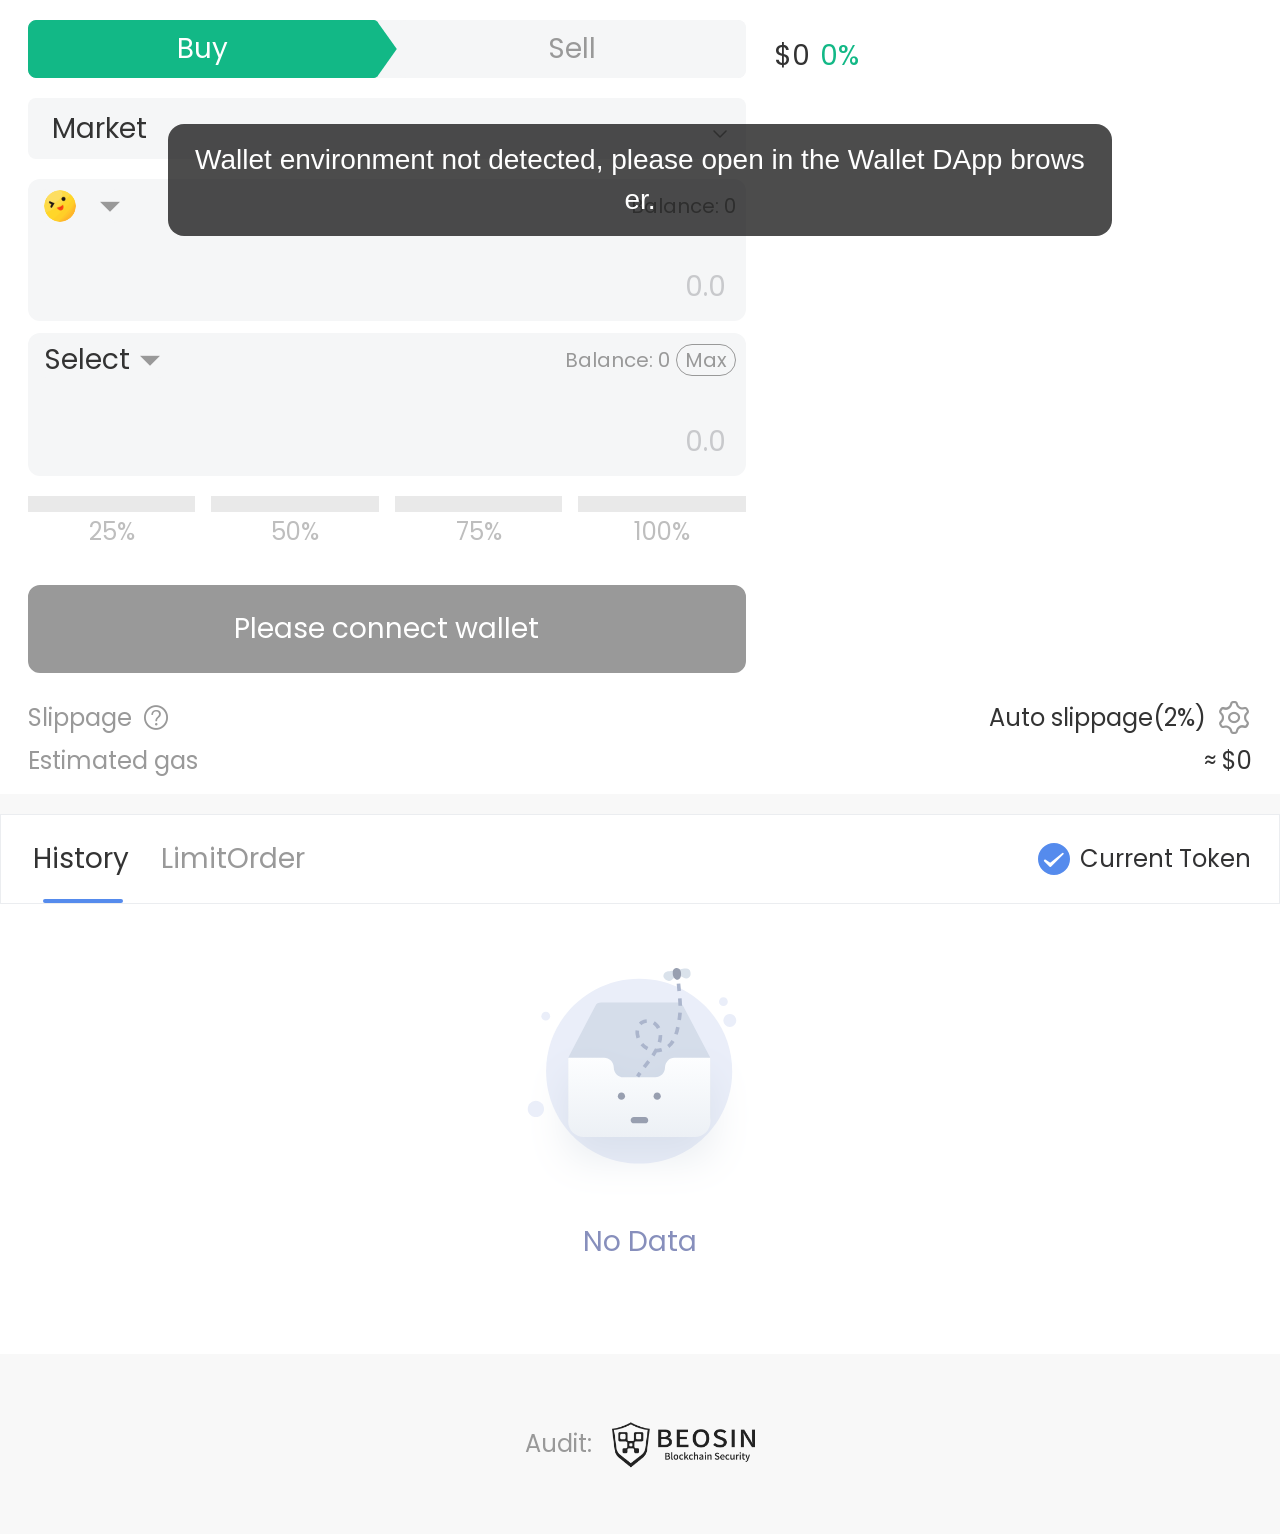
<file: index.html>
<!DOCTYPE html><html lang=""><head><meta charset="utf-8"><meta http-equiv="X-UA-Compatible" content="IE=edge"><meta name="viewport" content="width=device-width,initial-scale=1,maximum-scale=1,minimum-scale=1,viewport-fit=cover"><link rel="icon" href="/favicon.ico"><link rel="shortcut icon" href="/favicon.ico"><script async src="https://www.googletagmanager.com/gtag/js?id=G-6TL5RCTDJ3"></script><script src="/vemachine.js"></script><title>AveSwap</title><script>// function redirect() {
      //   let isMobile = /mobile|phone|pad|pod|iPhone|iPod|ios|iPad|Android|Mobile|BlackBerry|IEMobile|MQQBrowser|JUC|Fennec|wOSBrowser|BrowserNG|WebOS|Symbian|Windows Phone/i.test(navigator.userAgent)
      //   if (!isMobile && location.protocol.includes('http') && !location.host.includes('test') && !location.host.includes('jfswap')) {
      //     location.replace(location.href.replace('m.', ''))
      //   }
      // }
      // redirect()</script><link href="/static/css/Bridge.0c5ba0c0.css" rel="prefetch"><link href="/static/css/BridgeTx.f54f83fe.css" rel="prefetch"><link href="/static/css/LimitOrder.e5203918.css" rel="prefetch"><link href="/static/css/Swap.1256dbc3.css" rel="prefetch"><link href="/static/css/SwapTxs.ce551dad.css" rel="prefetch"><link href="/static/js/Bridge.198305bb.js" rel="prefetch"><link href="/static/js/BridgeTx.dc3a9325.js" rel="prefetch"><link href="/static/js/LimitOrder.0e3b4afe.js" rel="prefetch"><link href="/static/js/Swap.9b1a24b7.js" rel="prefetch"><link href="/static/js/SwapTxs.5a18a70d.js" rel="prefetch"><link href="/static/js/chunk-1e1d5da4.11ba421a.js" rel="prefetch"><link href="/static/js/chunk-2fb78ffe.a0fb2493.js" rel="prefetch"><link href="/static/js/chunk-65f6281f.6d76d8a7.js" rel="prefetch"><link href="/static/js/chunk-6ba0bfd4.26ed86c7.js" rel="prefetch"><link href="/static/js/chunk-758f9f1c.9ced2335.js" rel="prefetch"><link href="/static/js/chunk-echarts.da0a5b92.js" rel="prefetch"><link href="/static/js/vendors~Bridge~Swap.502df53e.js" rel="prefetch"><link href="/static/css/app.3b348940.css" rel="preload" as="style"><link href="/static/css/chunk-iconfont.5637885b.css" rel="preload" as="style"><link href="/static/css/chunk-vue.32d0aa99.css" rel="preload" as="style"><link href="/static/js/app.d2971d31.js" rel="preload" as="script"><link href="/static/js/chunk-ethers.e5cfd012.js" rel="preload" as="script"><link href="/static/js/chunk-iconfont.99126e54.js" rel="preload" as="script"><link href="/static/js/chunk-vue.ced84779.js" rel="preload" as="script"><link href="/static/js/runtime.a557bced.js" rel="preload" as="script"><link href="/static/css/chunk-vue.32d0aa99.css" rel="stylesheet"><link href="/static/css/chunk-iconfont.5637885b.css" rel="stylesheet"><link href="/static/css/app.3b348940.css" rel="stylesheet"></head><body><noscript><strong>We're sorry but avedex-m doesn't work properly without JavaScript enabled. Please enable it to continue.</strong></noscript><div id="app"></div><script>window.dataLayer = window.dataLayer || [];
      function gtag(){dataLayer.push(arguments);}
      gtag('js', new Date());

      gtag('config', 'G-6TL5RCTDJ3');</script><script src="/static/js/runtime.a557bced.js"></script><script src="/static/js/chunk-vue.ced84779.js"></script><script src="/static/js/chunk-iconfont.99126e54.js"></script><script src="/static/js/chunk-ethers.e5cfd012.js"></script><script src="/static/js/app.d2971d31.js"></script></body></html>
</file>
<file: static/css/Bridge.0c5ba0c0.css>
.rebate-swipe[data-v-cfb9e7fe]{padding:0!important}.rebate-container[data-v-cfb9e7fe]{width:100%;padding:.2rem .32rem 0;font-size:.24rem;color:#333;letter-spacing:0;font-weight:500;background:#fff}.rebate-container .rebate-bg[data-v-cfb9e7fe]{background-image:url(../../static/img/rebate-bg.fc50dbd7.png);background-repeat:no-repeat;background-size:cover;background-position:50%;height:.88rem;line-height:.88rem;padding:0 .2rem}.rebate-container .rebate-bg.fastTrade[data-v-cfb9e7fe]{background-image:url(../../static/img/fastTrade-bg.28799600.png)}.icon-settings[data-v-0301828e],.icon-slippage[data-v-0301828e]{font-size:.36rem}.icon-settings[data-v-0301828e]:active,.icon-slippage[data-v-0301828e]:active{opacity:.5}.popup-content[data-v-0301828e]{--van-cell-background-color:#fff}.radio-group[data-v-0301828e]{display:flex;align-items:center;justify-content:space-between;margin-bottom:.2rem;width:100%}.radio-group .radio-input[data-v-0301828e]{width:0;height:0;font-size:0;opacity:0}.radio-group .radio-input:checked+.radio-item[data-v-0301828e]{background:#558bed;color:#fff}.radio-group .radio-input:disabled+.radio-item[data-v-0301828e]{opacity:.5}.radio-group .radio-item[data-v-0301828e]{background:#f5f6f7;border-radius:.16rem;min-width:1.72rem;font-size:.28rem;color:#666;letter-spacing:0;font-weight:400;text-align:center;height:.64rem;line-height:.64rem}.slippage-label[data-v-0301828e]{font-size:.28rem;color:#333;letter-spacing:0;text-align:center;font-weight:400;text-align:left;display:flex;align-items:center}.slippage-label .iconfont[data-v-0301828e]:active{opacity:.5}.slippage-input[data-v-0301828e]{width:100%;display:flex;align-items:center;font-size:.32rem;color:#333;font-weight:400}.slippage-input .input[data-v-0301828e]{font-size:.28rem;background:#fff;border:.02rem solid #dcdee0;border-radius:.16rem;height:.72rem;padding:0 .28rem;flex:1}.slippage-input .input[data-v-0301828e]:focus-within{border-color:#558bed}.slippage-input .input[data-v-0301828e] .van-field__body{height:100%}.slippage-input span[data-v-0301828e]{margin-left:.1rem}.form-submit[data-v-0301828e]{margin-top:.8rem}.select-box[data-v-6bcf41e5]{display:inline-flex}.select-container[data-v-6bcf41e5]{width:100%;background:#f5f6f7;border-radius:.08rem;font-size:.32rem;color:#333;letter-spacing:0;font-weight:400;padding:.1rem 0;display:flex;align-items:center;justify-content:center;border:none}.select-container[data-v-6bcf41e5]>:first-child{min-width:70%}.select-container[data-v-6bcf41e5]:active{opacity:.5}.select-container .iconfont[data-v-6bcf41e5]{color:#999;font-size:.2rem;margin-left:.1rem}.search-bar[data-v-6bcf41e5]{background-color:#fff;z-index:5;position:sticky;top:0}.search-bar[data-v-6bcf41e5] .van-icon-clear{font-size:.4rem}.tabs[data-v-6bcf41e5]{z-index:3;position:sticky;top:1.08rem}.pop-title[data-v-6bcf41e5]{font-size:.28rem;color:#333;font-weight:400;padding:.28rem;background-color:#fff}.tokens[data-v-6bcf41e5]{background-color:#fff;padding-bottom:1rem}.token-container[data-v-6bcf41e5]{display:flex;align-items:center;justify-content:center}.token-container .text-s[data-v-6bcf41e5]{display:flex;flex-direction:column;justify-content:flex-start;align-items:flex-start;line-height:1}.token-container .text-l[data-v-6bcf41e5]{color:#999;font-size:.24rem}.token-item[data-v-6bcf41e5]{line-height:1;font-size:.28rem;display:flex;align-items:center;color:#333;letter-spacing:0;font-weight:400;padding:.28rem}.token-item[data-v-6bcf41e5]:active{opacity:.5}.token-item .icon-token[data-v-6bcf41e5]{margin-right:.14rem}.token-item .main[data-v-6bcf41e5]{display:flex;align-items:center}.token-item .minor[data-v-6bcf41e5]{font-size:.24rem;color:#999;letter-spacing:0;font-weight:400;margin-top:.04rem;display:inline-block}.right-label[data-v-6bcf41e5]{margin-right:10%;text-align:right;font-size:.28rem}.risk-status[data-v-6bcf41e5]{font-size:.24rem;color:#878fbc;border:.02rem solid;border-radius:.4rem;padding:.06rem .1rem;display:inline-block;margin-left:.1rem}.risk-status.high[data-v-6bcf41e5]{color:#f72121}.icon-token-container[data-v-6bcf41e5]{display:inline-block;position:relative}.icon-token-container .icon-network[data-v-6bcf41e5]{font-size:.28rem;position:absolute;bottom:.02rem;right:-.1rem;border-radius:50%;border:.02rem solid #fff}.un-tag[data-v-6bcf41e5]{font-size:.2rem;color:#999;margin-left:.1rem}.search-icon[data-v-6bcf41e5]{color:#999;padding:.1rem .1rem;text-align:center;flex:1;position:relative;z-index:1;border-left:.02rem solid #eee;border-radius:.04rem}.search-icon[data-v-6bcf41e5]:active{opacity:.5}.select-box[data-v-316f5c8e]{display:inline-flex}.select-container[data-v-316f5c8e]{width:100%;background-color:transparent;border-radius:.08rem;font-size:.24rem;color:#333;letter-spacing:0;font-weight:400;display:inline-flex;align-items:center;justify-content:center;border:none}.select-container[data-v-316f5c8e]:active{opacity:.5}.select-container .iconfont[data-v-316f5c8e]{color:#999;font-size:.2rem;margin-left:.1rem}.pop-title[data-v-316f5c8e]{font-size:.28rem;color:#333;font-weight:400;padding:.28rem;background-color:#fff}.tokens[data-v-316f5c8e]{background-color:#fff;padding-bottom:1rem}.token-container[data-v-316f5c8e]{display:flex;align-items:center;justify-content:center}.token-item-li[data-v-316f5c8e]{padding:0;border-bottom:.02rem solid #eee}.token-item-li.no-gas .token-item[data-v-316f5c8e],.token-item-li.no-gas[data-v-316f5c8e]{padding-bottom:0}.token-item[data-v-316f5c8e]{padding:.2rem .24rem;line-height:1;font-size:.28rem;display:flex;align-items:center;color:#333;letter-spacing:0;font-weight:400}.token-item[data-v-316f5c8e]:active{opacity:.5}.token-item.header[data-v-316f5c8e]{font-size:.24rem;color:#999;padding:.2rem .28rem 0 .28rem;box-shadow:none}.token-item .icon-token[data-v-316f5c8e]{margin-right:.14rem}.token-item .main[data-v-316f5c8e]{display:flex;align-items:center}.token-item .minor[data-v-316f5c8e]{font-size:.24rem;color:#999;letter-spacing:0;font-weight:400;margin-top:.04rem;display:inline-block}.right-label[data-v-316f5c8e]{margin-right:5%;text-align:right}.risk-status[data-v-316f5c8e]{font-size:.24rem;color:#878fbc;border:.02rem solid;border-radius:.4rem;padding:.06rem .1rem;display:inline-block;margin-left:.1rem}.risk-status.high[data-v-316f5c8e]{color:#f72121}.icon-token-container[data-v-316f5c8e]{display:inline-block;position:relative}.icon-token-container .icon-network[data-v-316f5c8e]{font-size:.28rem;position:absolute;bottom:0;right:-.1rem;border-radius:50%;border:.02rem solid #fff}.tag[data-v-316f5c8e]{font-size:.2rem;color:#fff;letter-spacing:0;font-weight:400;background:#12b886;border:.01rem solid #12b886;border-radius:.16rem;padding:.04rem .1rem;margin-left:.1rem}.tag.color-3f80f7[data-v-316f5c8e]{background:transparent;border:.02rem solid #3f80f7;color:#3f80f7}.tag-no-gas[data-v-316f5c8e]{font-size:.2rem;font-weight:400;padding:.06rem .24rem .1rem .3rem;color:#3f80f7;border-radius:.1rem .1rem 0 0}.submit-btn[data-v-620e29eb]{margin-top:.6rem}.token-container[data-v-620e29eb]{display:flex;align-items:center;justify-content:center}.icon-token-container[data-v-620e29eb]{display:inline-block;position:relative}.icon-token-container .icon-network[data-v-620e29eb]{font-size:.28rem;position:absolute;bottom:0;right:-.1rem;border-radius:50%;border:.02rem solid #fff}.swap-container[data-v-620e29eb]{font-size:.28rem;color:#333;letter-spacing:0;line-height:.32rem;font-weight:400;padding:.3rem .32rem}.swap-container .tips[data-v-620e29eb]{text-align:center;font-size:.24rem;color:#999;letter-spacing:0;line-height:.32rem;font-weight:400;margin-top:.1rem}.swap-container .li-item[data-v-620e29eb]{font-size:.24rem;margin-top:.2rem}.swap-container .li-item[data-v-620e29eb]>:first-child{color:#999}.tag[data-v-620e29eb]{font-size:.2rem;color:#3f80f7;letter-spacing:0;font-weight:400;border:.02rem solid #3f80f7;border-radius:.24rem;padding:.04rem .1rem;margin-left:.1rem}.txs-container[data-v-3e224b94]{background-color:#fff;margin-top:.2rem;padding:0;text-align:left;font-size:.28rem;color:#333;letter-spacing:0;font-weight:400;padding-bottom:1rem}.txs-container h3[data-v-3e224b94]{font-size:.28rem;color:#000;letter-spacing:0;font-weight:400;margin:0;padding:.24rem .32rem}.txs-container .label[data-v-3e224b94]{font-size:.24rem;color:#999;letter-spacing:0;font-weight:400}.txs-container .tx-li-item[data-v-3e224b94]{padding:.32rem}.token-container[data-v-3e224b94]{display:flex;align-items:center;justify-content:center}.icon-token-container[data-v-3e224b94]{display:inline-block;position:relative}.icon-token-container .icon-network[data-v-3e224b94]{font-size:.24rem;position:absolute;bottom:.02rem;right:-.08rem;border-radius:50%;border:.02rem solid #fff}.swap-title[data-v-7900aaf3]{font-size:.32rem;color:#000;font-weight:400;margin-bottom:.5rem;text-align:center}.swap-info[data-v-7900aaf3]{border-radius:.2rem;font-size:.28rem;color:#333;font-weight:400}.swap-info .swap-info_item[data-v-7900aaf3]{display:flex;justify-content:space-between;align-items:flex-start;font-size:.28rem;color:#333;font-weight:400}.swap-info .swap-info_item+.swap-info_item[data-v-7900aaf3]{margin-top:.3rem}.swap-info .swap-info_item .swap-info_item-value[data-v-7900aaf3]{text-align:right}.swap-info .swap-info_item .swap-info_item-value .p-item+.p-item[data-v-7900aaf3]{margin-top:.2rem}.swap-info .swap-info_item.header[data-v-7900aaf3]{flex-direction:column;align-items:center}.swap-info .swap-info_item.header .header-li[data-v-7900aaf3]{display:flex;align-items:center;justify-content:space-between;width:100%}.swap-info .swap-info_item.header .header-li .header-li_left[data-v-7900aaf3]{display:flex;align-items:center}.swap-info .swap-info_item.header .header-li .header-li_right[data-v-7900aaf3]{font-size:.28rem}.swap-info .swap-info_item.header .swap-info_item-value[data-v-7900aaf3]{display:flex;align-items:center}.swap-info .swap-info_item.header .icon-token[data-v-7900aaf3]{height:.48rem;border-radius:50%;margin-right:.1rem}.swap-info .swap-info_item.bottom-line[data-v-7900aaf3]{padding-bottom:.3rem;border-bottom:.02rem solid rgba(135,143,188,.3)}.switch-box[data-v-7900aaf3]{margin:.2rem 0;text-align:center}.switch-box .switch-icon[data-v-7900aaf3]{font-size:.28rem;font-weight:bolder;color:var(--van-color-primary);padding:.16rem;border-radius:50%;background:#dde6f7}.footer[data-v-7900aaf3]{display:flex;margin-top:.7rem;justify-content:center}.footer .submit-button[data-v-7900aaf3]{border-radius:.2rem}.icon-copy[data-v-7900aaf3]{margin-left:.1rem}.icon-copy[data-v-7900aaf3]:active{opacity:.5}.path-amm[data-v-7900aaf3],.path-list[data-v-7900aaf3]{display:flex;justify-content:center;align-items:center}.path-amm[data-v-7900aaf3]{flex-direction:column}.icon-amm-logo[data-v-7900aaf3]{width:.24rem}.bg-change[data-v-7900aaf3]{background:#f5f6f7;border-radius:.36rem;display:flex;align-items:center;justify-content:space-between;font-size:.24rem;color:#999;letter-spacing:0;line-height:.32rem;font-weight:400;--van-button-small-height:0.56rem;padding:.08rem .08rem .08rem .2rem;margin:.2rem 0}.bg-change .btn[data-v-7900aaf3]{min-width:1.72rem}.b-s-c[data-v-7900aaf3]{margin:.3rem 0}.b-s-c button[data-v-7900aaf3]{padding:0}.b-s-c ul[data-v-7900aaf3]{padding-left:.04rem}.select-container[data-v-76f032e2]{width:100%;background:transparent;border-radius:.08rem;letter-spacing:0;display:flex;align-items:center;justify-content:center;border:none}.select-container[data-v-76f032e2]:active{opacity:.5}.select-container .iconfont[data-v-76f032e2]{color:#999;font-size:.2rem;margin-left:.1rem}.setting-title[data-v-76f032e2]{font-size:.28rem;color:#999;font-weight:400;margin-bottom:.2rem}.setting-title.mb-0[data-v-76f032e2]{margin-bottom:0}.slippage-setting[data-v-76f032e2]{display:flex;justify-content:space-between}.slippage-setting button[data-v-76f032e2]{line-height:1;background:#f5f6f7;border-radius:.08rem;min-width:1.48rem;padding:.16rem 0;text-align:center;font-size:.28rem;color:#333;letter-spacing:0;font-weight:400}.slippage-setting button[data-v-76f032e2]:active{opacity:.5}.slippage-setting button.active[data-v-76f032e2]{background:#3f80f7;color:#fff}.slippage-setting .input[data-v-76f032e2]{width:1.48rem;border:.02rem solid #dcdee0;border-radius:.08rem;padding:.16rem .1rem}.submit-btn[data-v-76f032e2]{margin-top:.7rem;border-radius:.08rem}.iconfont[data-v-76f032e2]{color:#ccc;margin-right:.1rem;font-size:.32rem}.icon-settings[data-v-76f032e2]{margin-right:0;font-size:.36rem}.class-b-s[data-v-76f032e2]{border-top:.02rem solid #ebedf0;border-bottom:.02rem solid #ebedf0;padding:.3rem 0;margin:.3rem 0}.bridge-container[data-v-20e82964]{padding-bottom:1rem;background:#f8f8f8}.bridge-container .rebate-container[data-v-20e82964]{width:100%;padding:.2rem .32rem 0;font-size:.24rem;color:#333;letter-spacing:0;font-weight:500;background:#fff}.bridge-container .rebate-container .rebate-bg[data-v-20e82964]{background-image:url(../../static/img/rebate-bg.fc50dbd7.png);background-repeat:no-repeat;background-size:cover;background-position:50%;height:.88rem;line-height:.88rem;padding:0 .2rem}.bridge-container .top[data-v-20e82964]{background:#fff;display:flex;justify-content:space-between;align-items:center;padding:.2rem .32rem}.bridge-container .form-container[data-v-20e82964]{background:#fff;padding:.2rem .32rem}.bridge-container .card-container[data-v-20e82964]{font-size:.24rem;color:#999;background:#f5f6f7;border-radius:.08rem;padding:.2rem .32rem}.bridge-container .card-container .card-container_top[data-v-20e82964]{display:flex;justify-content:space-between;align-items:center}.bridge-container .card-container.t[data-v-20e82964]{border-radius:.2rem .2rem 0 0}.bridge-container .card-container.b[data-v-20e82964]{border-radius:0 0 .2rem .2rem}.bridge-container .max-btn[data-v-20e82964]{margin-left:.1rem;font-size:.24rem;height:.36rem;word-break:keep-all;font-size:.2rem;--van-button-border-width:0.01rem}.bridge-container .txs-container[data-v-20e82964]{background-color:#fff;margin-top:.2rem;padding:0;text-align:left;font-size:.28rem;color:#333;letter-spacing:0;font-weight:400}.bridge-container .txs-container h3[data-v-20e82964]{font-size:.28rem;color:#000;letter-spacing:0;font-weight:400;margin:0;padding:.24rem .32rem}.bridge-container .txs-container .label[data-v-20e82964]{font-size:.24rem;color:#999;letter-spacing:0;font-weight:400}.bridge-container .txs-container .tx-li-item[data-v-20e82964]{padding:.32rem}.input-number[data-v-20e82964]{--van-cell-vertical-padding:0.1rem;--van-cell-font-size:0.32rem;padding-right:0;width:3rem}.input-address[data-v-20e82964],.input-number[data-v-20e82964]{--van-cell-horizontal-padding:0;--van-cell-background-color:transparent}.input-address[data-v-20e82964]{--van-cell-vertical-padding:0;--van-cell-font-size:0.28rem;padding-left:.2rem;flex:1}.switch-container[data-v-20e82964]{display:flex;justify-content:center;margin:-.26rem 0}.switch-container .switch-box[data-v-20e82964]{display:flex;justify-content:center;align-items:center;width:.64rem;height:.64rem;border:.04rem solid #fff;border-radius:50%;background:#f5f6f7}.switch-container .switch-box[data-v-20e82964]:active{opacity:.5}.switch-container .icon-switch[data-v-20e82964]{font-size:.28rem;color:#3f80f7;font-weight:600}.submit-btn[data-v-20e82964]{margin-top:.4rem;border-radius:.08rem}.rate-container[data-v-20e82964]{font-size:.24rem;color:#999;letter-spacing:0;font-weight:400;text-align:center;padding:.2rem 0}.token-container[data-v-20e82964]{display:flex;align-items:center;justify-content:center}.icon-token-container[data-v-20e82964]{display:inline-block;position:relative}.icon-token-container .icon-network[data-v-20e82964]{font-size:.24rem;position:absolute;bottom:0;right:-.08rem;border-radius:50%;border:.02rem solid #fff}.swap-container[data-v-20e82964]{font-size:.28rem;color:#333;letter-spacing:0;line-height:.32rem;font-weight:400;padding:.3rem .32rem}.swap-container .tips[data-v-20e82964]{text-align:center;font-size:.24rem;color:#999;letter-spacing:0;line-height:.32rem;font-weight:400;margin-top:.1rem}.swap-container .li-item[data-v-20e82964]{font-size:.24rem;margin-top:.2rem}.swap-container .li-item[data-v-20e82964]>:first-child{color:#999}.icon-lang[data-v-20e82964]{font-size:.36rem;margin-left:.32rem}.icon-lang[data-v-20e82964]:active{opacity:.5}.icon-countDown[data-v-20e82964]{background:#c1c1c1;color:#fff;font-size:.2rem;width:.6rem;height:.36rem;border-radius:.36rem;text-align:center;line-height:.36rem;margin-right:.32rem;letter-spacing:-.01rem}.pop-content[data-v-20e82964]{text-align:center;font-size:.28rem;color:#333;letter-spacing:0;font-weight:400;padding:1rem .32rem 2rem .32rem}.pop-content .card[data-v-20e82964]{background:#f5f6f7;border-radius:.42rem;padding:.2rem .28rem}.pop-content .text-1[data-v-20e82964]{font-size:.28rem;font-weight:400;color:#333;text-align:center;margin-top:.3rem;margin-bottom:.12rem}.pop-content .text-2[data-v-20e82964]{font-size:.24rem;font-weight:400;color:#3f80f7}.icon-container[data-v-20e82964]{width:.96rem;height:.96rem;border-radius:50%;display:flex;justify-content:center;align-items:center;background:#f7f8fa;margin:0 auto}.icon-container .icon-s[data-v-20e82964]{font-size:.48rem}.support-container[data-v-20e82964]{display:flex;align-items:center;justify-content:center;font-size:.28rem;color:#999;padding:.4rem 0 0 0}.support-container img[data-v-20e82964]{height:.48rem;margin-left:.2rem}.iconfont.icon-contacts[data-v-20e82964]{color:#999;font-size:.4rem;margin-left:.5rem}.select-action-pop[data-v-20e82964] .van-action-sheet__close{z-index:2}.select-container[data-v-20e82964]{font-size:.28rem}.select-title[data-v-20e82964]{background-color:#fff;width:100%;position:absolute;z-index:1;top:0;left:0;padding:.2rem 0;font-size:.32rem;display:flex;justify-content:center;align-items:center}.select-title button[data-v-20e82964]{border:none;background-color:transparent;padding:.1rem .2rem;color:#999}.select-title button.active[data-v-20e82964]{color:#333}.select-placeholder[data-v-20e82964]{height:1rem}.select-content[data-v-20e82964]{font-size:.28rem;color:#333;letter-spacing:0;font-weight:400;padding:0 .3rem 1rem}.select-content .select-item[data-v-20e82964]{display:flex;align-items:center;justify-content:space-between;font-size:.28rem;font-weight:400;border-bottom:.01rem solid #ebedf0;padding:.24rem 0}.select-content .select-item .select-item_left[data-v-20e82964]{color:#999}.select-content .select-item .select-item_left .select-item_left-bottom[data-v-20e82964]{margin-top:.04rem;display:flex;align-items:center;font-size:.24rem;color:#000;letter-spacing:0;font-weight:400}.select-content .select-item .select-item_left .select-item_left-bottom .icon-copy[data-v-20e82964]{font-size:.28rem;color:#999;margin-left:.1rem}.swap-label[data-v-20e82964]{background:#fff;font-size:.24rem;color:#999;letter-spacing:0;font-weight:400;padding:.04rem 0 .2rem 0;margin-top:.4rem}.swap-label li[data-v-20e82964]{display:flex;width:100%;justify-content:space-between;align-items:center}.swap-label li+li[data-v-20e82964]{margin-top:.08rem}.swap-label li[data-v-20e82964]>:nth-child(2){color:#333}.swap-label .swap-label_item-left[data-v-20e82964]{display:flex;align-items:center}.swap-label .swap-label_item-left .icon-changjianwentixiangguanwenti[data-v-20e82964]{color:#999;font-size:.28rem;margin-left:.1rem}.swap-label .select-token[data-v-20e82964]{display:flex;align-items:center;font-size:.24rem;color:#333;letter-spacing:0}.swap-label .select-token[data-v-20e82964]:active{opacity:.5}.swap-label .select-token.iconfont[data-v-20e82964]{color:#999;font-size:.2rem;margin-left:.1rem}.path-list[data-v-20e82964]{display:flex;justify-content:center;align-items:center;flex-wrap:wrap}.path-list.flex-start[data-v-20e82964]{justify-content:flex-start}.path-amm[data-v-20e82964]{display:flex;flex-direction:column;align-items:center;justify-content:center}.icon-amm-logo[data-v-20e82964]{width:.24rem}.token-item[data-v-20e82964]{line-height:1;font-size:.28rem;display:flex;align-items:center;color:#333;letter-spacing:0;font-weight:400;padding:.28rem}.token-item[data-v-20e82964]:active{opacity:.5}.token-item .flex-1[data-v-20e82964]{flex:1}.token-item .flex-2[data-v-20e82964]{flex:3}.token-item.header[data-v-20e82964]{font-size:.24rem;color:#999;padding:.2rem .28rem 0 .28rem}.token-item .icon-token[data-v-20e82964]{margin-right:.14rem}.token-item .main[data-v-20e82964]{display:flex;align-items:center}.token-item .minor[data-v-20e82964]{font-size:.24rem;color:#999;letter-spacing:0;font-weight:400;margin-top:.04rem;display:inline-block}.tag[data-v-20e82964]{font-size:.2rem;color:#fff;letter-spacing:0;font-weight:400;background:#12b886;border:.01rem solid #12b886;border-radius:.16rem;padding:.04rem .1rem;margin-left:.1rem}.select-action-pop .van-action-sheet__close{z-index:2}.percent-container[data-v-b557f64c]{display:flex;font-size:.24rem;letter-spacing:0;font-weight:400;margin:.2rem 0}.percent-container .gap[data-v-b557f64c]{width:.16rem}.percent-container .label[data-v-b557f64c]{flex:1;display:flex;flex-direction:column;align-items:center;color:#333}.percent-container .label .bar[data-v-b557f64c]{background:#f5f6f7;background-color:var(--percent-active-color);height:.16rem;width:100%;margin-bottom:.06rem}.percent-container .active~.label[data-v-b557f64c]{color:#bebebe}.percent-container .active~.label .bar[data-v-b557f64c]{background:#e9e9e9}.percent-container input[type=radio][data-v-b557f64c]{width:0;height:0;font-size:0;opacity:0}.percent-container input[type=radio]:checked~.label[data-v-b557f64c]{color:#bebebe}.percent-container input[type=radio]:checked~.label .bar[data-v-b557f64c]{background:#e9e9e9}.tab-item[data-v-b557f64c]{background:#e9e9e9;border-radius:.08rem;font-size:.28rem;color:#666;letter-spacing:0;font-weight:500;min-width:1.6rem;text-align:center;height:.6rem;line-height:.6rem}.tx-li-item[data-v-11f60edf]{padding:.2rem .28rem;background-color:#fff;font-size:.28rem;color:#333;letter-spacing:0;font-weight:400;border-bottom:.02rem solid rgba(235,237,240,.5)}.tx-li-item[data-v-11f60edf]:active{opacity:.5}.tx-li-item_1[data-v-11f60edf]{width:100%;display:flex;align-items:center}.tx-li-item_1 .text-s[data-v-11f60edf]{font-size:.24rem;color:#999;letter-spacing:0;font-weight:400}.tx-li-item_1 .icon-arrow[data-v-11f60edf]{color:#969799;font-size:.32rem;margin-left:.16rem}.tx-li-item_1 .icon-jiantou2[data-v-11f60edf]{color:#c5c5c5;font-size:.4rem}.tx-li-item_2[data-v-11f60edf]{display:flex;align-items:center;justify-content:space-between;margin-bottom:.1rem}.tag-status[data-v-11f60edf]{font-size:.24rem;color:#666;font-weight:400;background:#f6f6f6;border-radius:.04rem;padding:.04rem .1rem;min-width:1rem;text-align:center}.tag-status.green[data-v-11f60edf]{color:#12b886;background:#dbf4ed}.tx-li-item_3[data-v-11f60edf]{display:flex;align-items:center;justify-content:space-between;flex-wrap:wrap;font-size:.24rem;color:#999;letter-spacing:0;font-weight:400}.tx-li-item_3 li[data-v-11f60edf]{width:100%;padding:.04rem 0;display:flex;align-items:center;justify-content:space-between}.tx-li-item[data-v-772f82de]{padding:.24rem .32rem;background-color:#fff;text-align:left;font-size:.28rem;color:#333;letter-spacing:0;font-weight:400}.tx-li-item .label[data-v-772f82de]{font-size:.24rem;color:#999;letter-spacing:0;font-weight:400}.token-container[data-v-772f82de]{display:flex;align-items:center;justify-content:center}.icon-token-container[data-v-772f82de]{display:inline-block;position:relative}.icon-token-container .icon-network[data-v-772f82de]{font-size:.24rem;position:absolute;bottom:.02rem;right:-.08rem;border-radius:50%;border:.02rem solid #fff}.btn-s[data-v-772f82de]{min-width:1rem;height:.44rem;margin-left:.1rem}.status-txt[data-v-772f82de]{font-size:.24rem;letter-spacing:0;font-weight:400}.select-container[data-v-15aacb52]{width:100%;background:#f5f6f7;border-radius:.08rem;font-size:.32rem;color:#333;letter-spacing:0;font-weight:400;padding:0;display:flex;align-items:center;justify-content:center;border:none}.select-container[data-v-15aacb52]>:first-child{min-width:70%}.select-container[data-v-15aacb52]:active{opacity:.5}.select-container .iconfont[data-v-15aacb52]{color:#999;font-size:.2rem;margin-left:.1rem}.search-bar[data-v-15aacb52]{background-color:#fff;z-index:3;position:sticky;top:0}.pop-title[data-v-15aacb52]{font-size:.28rem;color:#333;font-weight:400;padding:.28rem;background-color:#fff}.tokens[data-v-15aacb52]{background-color:#fff;padding-bottom:1rem;height:60vh}.token-container[data-v-15aacb52]{display:flex;align-items:center;justify-content:center}.token-item[data-v-15aacb52]{line-height:1;font-size:.28rem;display:flex;align-items:center;color:#333;letter-spacing:0;font-weight:400;padding:.28rem}.token-item[data-v-15aacb52]:active{opacity:.5}.token-item .icon-token[data-v-15aacb52]{margin-right:.14rem}.token-item .main[data-v-15aacb52]{display:flex;align-items:center}.token-item .minor[data-v-15aacb52]{font-size:.24rem;color:#999;letter-spacing:0;font-weight:400;margin-top:.04rem;display:inline-block}.right-label[data-v-15aacb52]{margin-right:10%;text-align:right;font-size:.28rem}.risk-status[data-v-15aacb52]{font-size:.24rem;color:#878fbc;border:.02rem solid;border-radius:.4rem;padding:.06rem .1rem;display:inline-block;margin-left:.1rem}.risk-status.high[data-v-15aacb52]{color:#f72121}.text-s[data-v-15aacb52]{display:flex;flex-direction:column;justify-content:flex-start;align-items:flex-start;line-height:1}.text-s .text-l[data-v-15aacb52]{color:#999;font-size:.24rem}.swap-title[data-v-3f55fafa]{font-size:.32rem;color:#000;font-weight:400;margin-bottom:.5rem;text-align:center}.swap-info[data-v-3f55fafa]{border-radius:.2rem;font-size:.28rem;color:#333;font-weight:400}.swap-info .swap-info_item[data-v-3f55fafa]{font-size:.24rem;color:#999;letter-spacing:0;font-weight:400;display:flex;justify-content:space-between;align-items:flex-start}.swap-info .swap-info_item+.swap-info_item[data-v-3f55fafa]{margin-top:.3rem}.swap-info .swap-info_item.tips[data-v-3f55fafa]{line-height:1.2}.swap-info .swap-info_item.tips+.tips[data-v-3f55fafa]{margin-top:.1rem}.swap-info .swap-info_item.tips.danger[data-v-3f55fafa]{color:#f81111}.swap-info .swap-info_item.tips.warning[data-v-3f55fafa]{color:#f8be46}.swap-info .swap-info_item .swap-info_item-value[data-v-3f55fafa]{flex-wrap:wrap;flex:1;font-size:.28rem;color:#333;letter-spacing:0;font-weight:400;display:flex;align-items:center;justify-content:flex-end}.swap-info .swap-info_item.header[data-v-3f55fafa]{flex-direction:column;align-items:center;font-size:.28rem;color:#333;font-weight:400}.swap-info .swap-info_item.header .header-li[data-v-3f55fafa]{display:flex;align-items:center;justify-content:space-between;width:100%}.swap-info .swap-info_item.header .header-li .header-li_left[data-v-3f55fafa]{display:flex;align-items:center}.swap-info .swap-info_item.header .header-li .header-li_right[data-v-3f55fafa]{font-size:.28rem}.swap-info .swap-info_item.header .swap-info_item-value[data-v-3f55fafa]{display:flex;align-items:center}.swap-info .swap-info_item.header .icon-token[data-v-3f55fafa]{height:.48rem;border-radius:50%;margin-right:.1rem}.switch-box[data-v-3f55fafa]{margin:.2rem 0;text-align:center}.switch-box .switch-icon[data-v-3f55fafa]{font-size:.28rem;font-weight:bolder;color:var(--van-color-primary);padding:.16rem;border-radius:50%;background:#dde6f7}.footer[data-v-3f55fafa]{display:flex;margin-top:.7rem;justify-content:center}.footer .submit-button[data-v-3f55fafa]{height:.76rem}.icon-copy[data-v-3f55fafa]{margin-left:.1rem}.icon-copy[data-v-3f55fafa]:active{opacity:.5}.path-amm[data-v-3f55fafa],.path-list[data-v-3f55fafa]{display:flex;justify-content:center;align-items:center}.path-amm[data-v-3f55fafa]{flex-direction:column}.icon-amm-logo[data-v-3f55fafa]{width:.24rem}.bg-change[data-v-3f55fafa]{background:#f5f6f7;border-radius:.36rem;display:flex;align-items:center;justify-content:space-between;font-size:.24rem;color:#999;letter-spacing:0;line-height:.32rem;font-weight:400;--van-button-small-height:0.56rem;padding:.08rem .08rem .08rem .2rem;margin:.2rem 0}.bg-change .btn[data-v-3f55fafa]{min-width:1.72rem}.icon-token[data-v-3f55fafa]{height:.4rem;border-radius:50%;margin-right:.1rem}.tag-question[data-v-3f55fafa]{background:#ffe9ec;border-radius:.16rem;font-size:.24rem;color:#f6465d;letter-spacing:0;line-height:.32rem;font-weight:400;margin-left:.1rem;border:none;padding:0 .1rem}.chart-container[data-v-08c733db]{margin:.2rem 0}.chart-title[data-v-08c733db]{display:flex;align-items:center;padding:0 .2rem}.chart-title .dot[data-v-08c733db]{width:.16rem;height:.16rem;border-radius:50%}.chart-title .dot.color-558BED[data-v-08c733db]{background-color:#558bed}.chart-title .dot.color-7673F3[data-v-08c733db]{background-color:#7673f3}.chart-title .amount[data-v-08c733db]{font-size:.28rem;color:#fff;margin-left:.16rem}.chart-title .label[data-v-08c733db]{font-size:.24rem;color:#878fbc;margin-left:.26rem}.swap-container[data-v-1cbd60fc]{--van-nav-bar-background-color:#fff;--van-nav-bar-arrow-size:0.4rem;--van-nav-bar-title-text-color:#333;--van-nav-bar-icon-color:#191c32;--van-cell-background-color:#fff;background:#f8f8f8;min-height:100vh}.top[data-v-1cbd60fc]{background:#fff;font-size:.28rem;color:#333;text-align:center;font-weight:400;padding:.22rem .28rem}.top .left[data-v-1cbd60fc],.top[data-v-1cbd60fc]{display:flex;align-items:center}.top .left[data-v-1cbd60fc]:active{opacity:.5}.top .icon-lang[data-v-1cbd60fc]{font-size:.36rem;margin-left:.32rem}.top .icon-lang[data-v-1cbd60fc]:active{opacity:.5}.swap-content[data-v-1cbd60fc]{background:#fff;padding:.2rem .28rem .2rem .28rem;display:flex}.swap-content_left[data-v-1cbd60fc]{flex:1.2}.swap-content_center[data-v-1cbd60fc]{width:.28rem}.swap-content_right[data-v-1cbd60fc]{flex:.8;overflow-y:auto}.swap-form[data-v-1cbd60fc]{flex:1}.swap-form[data-v-1cbd60fc] .van-stepper{display:inline-flex;width:100%}.swap-form[data-v-1cbd60fc] .van-stepper .van-stepper__input{flex:1}.select-c[data-v-1cbd60fc]{margin-bottom:.2rem;font-size:.28rem;--vs-font-size:0.28rem;--vs-border-width:0.01rem;--vs-border-color:#f5f6f7}.select-c[data-v-1cbd60fc] .v-select{background:#f5f6f7;border-radius:.08rem;padding:0 .06rem}.price-label[data-v-1cbd60fc]{background:#f0f0f0;border-radius:.08rem;font-size:.28rem;color:#999;letter-spacing:0;font-weight:400;margin-top:.2rem;text-align:center;padding:.2rem 0}.outAmount-input[data-v-1cbd60fc]{background:#f5f6f7;border-radius:.08rem;padding:.12rem .2rem;font-size:.28rem;align-items:center}.select-token[data-v-1cbd60fc]{display:flex;align-items:center;font-size:.24rem;color:#333;letter-spacing:0}.select-token[data-v-1cbd60fc]:active{opacity:.5}.select-token.iconfont[data-v-1cbd60fc]{color:#999;font-size:.2rem;margin-left:.1rem}.section-1[data-v-1cbd60fc]{display:flex;justify-content:space-between;align-items:center;font-size:.24rem;color:#999;letter-spacing:0;font-weight:400;margin-top:.2rem}.section-1+.section-1[data-v-1cbd60fc]{margin-top:.06rem}.section-1[data-v-1cbd60fc] :last-child{color:#333;text-align:right;word-wrap:break-word;word-break:break-word}.section-1 .max-btn[data-v-1cbd60fc]{border:none;color:var(--van-color-primary);background:transparent;padding:0;margin-left:.1rem}.submit-btn[data-v-1cbd60fc]{margin-top:.4rem;border-radius:.12rem}.token-info[data-v-1cbd60fc]{display:flex;align-items:center;font-size:.28rem;color:#333;text-align:center;font-weight:400}.right-section-1[data-v-1cbd60fc]{display:flex;align-items:center;flex-wrap:wrap;font-size:.28rem;color:#333;letter-spacing:0;font-weight:500;margin-top:.2rem}.right-section-1[data-v-1cbd60fc] :nth-child(2){font-size:.28rem;letter-spacing:0;font-weight:500;margin-left:.1rem}.right-section-2[data-v-1cbd60fc]{width:100%}.right-section-2 th[data-v-1cbd60fc]{font-size:.24rem;color:#666;letter-spacing:0;font-weight:500;padding:.04rem 0}.right-section-2 td[data-v-1cbd60fc]{padding:.04rem 0;font-size:.24rem;color:#666;letter-spacing:0;font-weight:400}.right-section-2 td[data-v-1cbd60fc] :nth-child(2){color:#999}.right-section-2 td[data-v-1cbd60fc]:first-child,.right-section-2 th[data-v-1cbd60fc]:first-child{text-align:left}.right-section-2 td[data-v-1cbd60fc]:nth-child(2),.right-section-2 th[data-v-1cbd60fc]:nth-child(2){text-align:right}.btn-more[data-v-1cbd60fc]{width:100%;font-size:.24rem;color:#999;letter-spacing:0;font-weight:400;display:flex;align-items:center;justify-content:center;margin:.16rem 0}.btn-more[data-v-1cbd60fc]:active{opacity:.5}.swap-label[data-v-1cbd60fc]{background:#fff;font-size:.24rem;color:#999;letter-spacing:0;font-weight:400;padding:.04rem .28rem .2rem .28rem}.swap-label li[data-v-1cbd60fc]{display:flex;width:100%;justify-content:space-between;align-items:center}.swap-label li+li[data-v-1cbd60fc]{margin-top:.08rem}.swap-label li[data-v-1cbd60fc]>:nth-child(2){color:#333}.section-bottom[data-v-1cbd60fc]{margin-top:.2rem}.section-bottom .title[data-v-1cbd60fc]{--van-tabs-bottom-bar-height:0.04rem;background-color:#fff;border:.01rem solid #ebedf0;display:flex;align-items:center;font-size:.24rem;color:#999;letter-spacing:0;text-align:center;font-weight:400;padding:0 .28rem 0 0}.section-bottom .title .icon-checked[data-v-1cbd60fc]{margin-right:.1rem}.section-bottom .tag-status[data-v-1cbd60fc]{font-size:.24rem;color:#666;font-weight:400;background:#f6f6f6;border-radius:.04rem;padding:.04rem .1rem;min-width:1rem;text-align:center}.section-bottom .tag-status.green[data-v-1cbd60fc]{color:#12b886;background:#dbf4ed}.search-bar[data-v-1cbd60fc]{background-color:#fff;z-index:3;position:sticky;top:0}.pop-title[data-v-1cbd60fc]{font-size:.28rem;color:#333;font-weight:400;padding:.28rem;background-color:#fff}.tokens[data-v-1cbd60fc]{background-color:#fff;padding-bottom:1rem}.token-item .flex-1[data-v-1cbd60fc]{flex:1}.token-item .flex-2[data-v-1cbd60fc]{flex:3}.select-token-btn[data-v-1cbd60fc] button{padding:0;margin:0}.icon-history[data-v-1cbd60fc]{font-size:.4rem;margin-left:.36rem}.icon-history[data-v-1cbd60fc]:active{opacity:.5}.icon-shuaxin[data-v-1cbd60fc]{font-size:.4rem;margin-left:.36rem}.icon-shuaxin[data-v-1cbd60fc]:active{opacity:.5}.swap-label_item-left[data-v-1cbd60fc]{display:flex;align-items:center}.swap-label_item-left .icon-changjianwentixiangguanwenti[data-v-1cbd60fc]{color:#999;font-size:.28rem;margin-left:.1rem}.warning-1[data-v-1cbd60fc]{color:#ff0!important}.warning[data-v-1cbd60fc]{color:#f7933f!important}.danger[data-v-1cbd60fc]{color:#f81111!important}.path-list[data-v-1cbd60fc]{display:flex;justify-content:center;align-items:center;flex-wrap:wrap}.path-list.flex-start[data-v-1cbd60fc]{justify-content:flex-start}.path-amm[data-v-1cbd60fc]{display:flex;flex-direction:column;align-items:center;justify-content:center}.icon-amm-logo[data-v-1cbd60fc]{width:.24rem}.swap-submitted-container[data-v-1cbd60fc]{display:flex;flex-direction:column;align-items:center}.swap-submitted-container .icon-success-box[data-v-1cbd60fc]{border-radius:50%;background-color:#eee;display:inline-flex;align-items:center;justify-content:center;width:1.4rem;height:1.4rem}.swap-submitted-container .icon-success-box .icon-success[data-v-1cbd60fc]{width:1rem;color:var(--van-color-primary)}.swap-submitted-container .text-1[data-v-1cbd60fc]{font-size:.4rem;color:#333;font-weight:400;margin-top:.4rem}.swap-submitted-container .text-2[data-v-1cbd60fc]{font-size:.28rem;color:#787b86;font-weight:400;margin-top:.2rem}.swap-submitted-container .submit-button[data-v-1cbd60fc]{margin-top:.8rem}.swap-submitted-container .btn-close[data-v-1cbd60fc]{margin-top:.3rem}.footer-container[data-v-1cbd60fc]{display:flex;justify-content:center;align-items:center;padding:0 .3rem}.section-audit[data-v-1cbd60fc]{font-size:.24rem;display:flex;align-items:center;justify-content:center;color:#999;padding:.6rem 0}.section-audit img[data-v-1cbd60fc]{height:.6rem;margin-left:.2rem}.icon-countDown[data-v-1cbd60fc]{background:#c1c1c1;color:#fff;font-size:.2rem;width:.36rem;height:.36rem;border-radius:50%;text-align:center;line-height:.36rem;margin-right:.32rem;letter-spacing:-.01rem}.router-pop[data-v-1cbd60fc]{font-size:.32rem;text-align:left;padding:.4rem 0}.router-pop .title[data-v-1cbd60fc]{text-align:center}.router-pop .text[data-v-1cbd60fc]{color:#999;font-size:.24rem}.router-pop .flex[data-v-1cbd60fc]{display:flex}.router-pop .flex-1[data-v-1cbd60fc]{flex:1}.token-item[data-v-1cbd60fc]{line-height:1;font-size:.28rem;display:flex;align-items:center;color:#333;letter-spacing:0;font-weight:400;padding:.28rem}.token-item[data-v-1cbd60fc]:active{opacity:.5}.token-item.header[data-v-1cbd60fc]{font-size:.24rem;color:#999;padding:.2rem .28rem 0 .28rem}.token-item .icon-token[data-v-1cbd60fc]{margin-right:.14rem}.token-item .main[data-v-1cbd60fc]{display:flex;align-items:center}.token-item .minor[data-v-1cbd60fc]{font-size:.24rem;color:#999;letter-spacing:0;font-weight:400;margin-top:.04rem;display:inline-block}.right-label[data-v-1cbd60fc]{margin-right:.2rem;text-align:right}.tag[data-v-1cbd60fc]{font-size:.2rem;color:#fff;letter-spacing:0;font-weight:400;background:#12b886;border:.01rem solid #12b886;border-radius:.16rem;padding:.04rem .1rem;margin-left:.1rem}.card-container[data-v-1cbd60fc]{font-size:.24rem;background:#f5f6f7;border-radius:.12rem;padding:.2rem .32rem;position:relative}.card-container .target-tag[data-v-1cbd60fc]{position:absolute;left:0;top:0;font-size:.12rem;color:#3f80f7;letter-spacing:0;font-weight:400;background:#ebf2fe;border-radius:.12rem 0 .1rem 0;padding:.04rem .16rem}.card-container .card-container_top .s-text[data-v-1cbd60fc],.card-container .card-container_top[data-v-1cbd60fc]{font-size:.24rem;color:#999}.card-container .btn-t[data-v-1cbd60fc]{font-size:.2rem;color:var(--van-color-primary);border:none;padding:0;margin:0;margin-left:.1rem;background-color:transparent}.card-container .input-number[data-v-1cbd60fc]{flex:1;--van-cell-vertical-padding:0;--van-cell-horizontal-padding:0.1rem;--van-cell-background-color:transparent;--van-cell-font-size:0.32rem;padding-right:0}.btn-list[data-v-1cbd60fc]{display:flex;justify-content:flex-end;align-items:center;padding:.2rem 0 .1rem 0}.btn-list .btn-t[data-v-1cbd60fc]{font-size:.2rem;color:var(--van-color-primary);border:none;margin:0;margin-left:.1rem;background-color:transparent;border:.02rem solid;border-radius:.2rem;padding:.04rem .1rem;color:#999}.btn-list .btn-t[data-v-1cbd60fc]:focus{color:var(--van-color-primary)}.btn-p-list[data-v-1cbd60fc]{display:flex;justify-content:space-between;align-items:center;padding:.2rem 0}.btn-p-list .btn-t[data-v-1cbd60fc]{width:calc(25% - .06rem);font-size:.2rem;color:var(--van-color-primary);border:none;margin:0;background:#f5f6f7;padding:.04rem .1rem;height:.16rem}.btn-p-list .btn-t[data-v-1cbd60fc]:focus{background:var(--van-color-primary)}.icon-collapse-down[data-v-1cbd60fc]{font-size:.24rem}.switch-container[data-v-1cbd60fc]{position:relative;display:flex;justify-content:center;margin:-.26rem 0;z-index:1}.switch-container .switch-box[data-v-1cbd60fc]{display:flex;justify-content:center;align-items:center;width:.64rem;height:.64rem;border:.04rem solid #fff;border-radius:50%;background:#f5f6f7}.switch-container .switch-box[data-v-1cbd60fc]:active{opacity:.5}.switch-container .icon-switch[data-v-1cbd60fc]{font-size:.28rem;color:#3f80f7;font-weight:600}.limit-price-label[data-v-1cbd60fc]{font-size:.24rem;color:#999;letter-spacing:0;font-weight:400}.limit-price-icon[data-v-1cbd60fc]{font-size:.32rem;background-color:transparent;margin:0;padding:0;border:none;color:#333}.limit-price-icon[data-v-1cbd60fc]:disabled{color:#999}.limit-price-icon[data-v-1cbd60fc]:active{opacity:.5}.tabs-triangle[data-v-1cbd60fc]{background:#f5f6f7;border-radius:.08rem;display:flex;font-size:.28rem;color:#999;letter-spacing:0;font-weight:400;margin-bottom:.2rem;--tab-w:0.2rem}.tabs-triangle .tab-item[data-v-1cbd60fc]{flex:1;background:#f5f6f7;border:none;border-radius:.08rem;padding:.12rem .24rem}.tabs-triangle .tab-item[data-v-1cbd60fc]:active{opacity:.5}.tabs-triangle .tab-item+.tab-item[data-v-1cbd60fc]{margin-left:.2rem}.tabs-triangle .tab-item+.tab-item.active[data-v-1cbd60fc]{border-radius:.04rem .08rem .08rem .04rem}.tabs-triangle .tab-item+.tab-item.active[data-v-1cbd60fc]:after{content:"";background:#3f80f7;position:absolute;display:inline-flex;width:var(--tab-w);height:100%;top:50%;right:100%;left:auto;transform:translateY(-50%);clip-path:polygon(0 50%,var(--tab-w) 0,var(--tab-w) 100%)}.tabs-triangle .tab-item.active[data-v-1cbd60fc]{background:#3f80f7;color:#fff;position:relative;border:.01rem solid #3f80f7;border-radius:.08rem .04rem .04rem .08rem}.tabs-triangle .tab-item.active[data-v-1cbd60fc]:after{content:"";background:#3f80f7;position:absolute;display:inline-flex;width:var(--tab-w);height:100%;top:50%;left:100%;right:auto;transform:translateY(-50%);clip-path:polygon(0 100%,var(--tab-w) 50%,0 0)}.tabs-triangle .tab-item.active.up[data-v-1cbd60fc]{background:var(--upColor);border-color:var(--upColor)}.tabs-triangle .tab-item.active.up[data-v-1cbd60fc]:after{background:var(--upColor)}.tabs-triangle .tab-item.active.down[data-v-1cbd60fc]{background:var(--downColor);border-color:var(--downColor)}.tabs-triangle .tab-item.active.down[data-v-1cbd60fc]:after{background:var(--downColor)}.max-btn[data-v-1cbd60fc]{margin-left:.06rem;height:.32rem;word-break:keep-all;font-size:.2rem;--van-button-border-width:0.01rem}.tag-box[data-v-1cbd60fc]{border:.01rem solid #3f80f7;border-radius:.04rem;font-size:.24rem;color:#3f80f7;letter-spacing:0;font-weight:400;padding:.02rem .04rem;margin-left:.1rem}.icon-svg[data-v-1cbd60fc]{font-size:.48rem;margin-right:.08rem}.icon-collapse-down[data-v-557a6e45]{font-size:.24rem}.select-container[data-v-557a6e45]{width:100%;background:#f5f6f7;border-radius:.08rem;font-size:.28rem;color:#333;letter-spacing:0;font-weight:400;padding:.1rem 0;margin:.2rem 0 0 0;display:flex;align-items:center;justify-content:center;border:none}.select-container[data-v-557a6e45]>:first-child{min-width:70%}.select-container[data-v-557a6e45]:active{opacity:.5}.select-container .iconfont[data-v-557a6e45]{color:#999;font-size:.2rem;margin-left:.1rem}.search-bar[data-v-557a6e45]{background-color:#fff;z-index:3;position:sticky;top:0}.pop-title[data-v-557a6e45]{font-size:.28rem;color:#333;font-weight:400;padding:.28rem;background-color:#fff}.tokens[data-v-557a6e45]{background-color:#fff;padding-bottom:1rem}.token-container[data-v-557a6e45]{display:flex;align-items:center;justify-content:center}.token-item[data-v-557a6e45]{line-height:1;font-size:.28rem;display:flex;align-items:center;color:#333;letter-spacing:0;font-weight:400;padding:.28rem}.token-item.disabled[data-v-557a6e45],.token-item[data-v-557a6e45]:active{opacity:.5}.token-item .icon-token[data-v-557a6e45]{margin-right:.14rem}.token-item .main[data-v-557a6e45]{display:flex;align-items:center}.token-item .minor[data-v-557a6e45]{font-size:.24rem;color:#999;letter-spacing:0;font-weight:400;margin-top:.04rem;display:inline-block}.right-label[data-v-557a6e45]{margin-right:10%;text-align:right;font-size:.28rem}.risk-status[data-v-557a6e45]{font-size:.24rem;color:#878fbc;border:.02rem solid;border-radius:.4rem;padding:.06rem .1rem;display:inline-block;margin-left:.1rem}.risk-status.high[data-v-557a6e45]{color:#f72121}.icon-collapse-down[data-v-779f66de]{font-size:.24rem}.select-container[data-v-779f66de]{width:100%;background:#f5f6f7;border-radius:.08rem;font-size:.28rem;color:#333;letter-spacing:0;font-weight:400;padding:.1rem 0;margin:.2rem 0 0 0;display:flex;align-items:center;justify-content:center;border:none}.select-container[data-v-779f66de]>:first-child{min-width:70%}.select-container[data-v-779f66de]:active{opacity:.5}.select-container .iconfont[data-v-779f66de]{color:#999;font-size:.2rem;margin-left:.1rem}.search-bar[data-v-779f66de]{background-color:#fff;z-index:3;position:sticky;top:0}.pop-title[data-v-779f66de]{font-size:.28rem;color:#333;font-weight:400;padding:.28rem;background-color:#fff}.tokens[data-v-779f66de]{background-color:#fff;padding-bottom:1rem}.token-container[data-v-779f66de]{display:flex;align-items:center;justify-content:center}.token-item[data-v-779f66de]{line-height:1;font-size:.28rem;display:flex;align-items:center;color:#333;letter-spacing:0;font-weight:400;padding:.28rem}.token-item[data-v-779f66de]:active{opacity:.5}.token-item .icon-token[data-v-779f66de]{margin-right:.14rem}.token-item .main[data-v-779f66de]{display:flex;align-items:center}.token-item .minor[data-v-779f66de]{font-size:.24rem;color:#999;letter-spacing:0;font-weight:400;margin-top:.04rem;display:inline-block}.right-label[data-v-779f66de]{margin-right:10%;text-align:right;font-size:.28rem}.risk-status[data-v-779f66de]{font-size:.24rem;color:#878fbc;border:.02rem solid;border-radius:.4rem;padding:.06rem .1rem;display:inline-block;margin-left:.1rem}.risk-status.high[data-v-779f66de]{color:#f72121}.icon-slippage[data-v-0ce3f71c]{font-size:.36rem}.icon-slippage[data-v-0ce3f71c]:active{opacity:.5}.popup-content[data-v-0ce3f71c]{--van-cell-background-color:#fff}.radio-group[data-v-0ce3f71c]{display:flex;align-items:center;justify-content:space-between;margin-bottom:.2rem;width:100%}.radio-group .radio-input[data-v-0ce3f71c]{width:0;height:0;font-size:0;opacity:0}.radio-group .radio-input:checked+.radio-item[data-v-0ce3f71c]{background:#3f80f7;color:#fff}.radio-group .radio-item[data-v-0ce3f71c]{background:#f5f6f7;border-radius:.16rem;min-width:1.72rem;font-size:.28rem;color:#666;letter-spacing:0;font-weight:400;text-align:center;height:.64rem;line-height:.64rem}.slippage-label[data-v-0ce3f71c]{font-size:.28rem;color:#333;letter-spacing:0;text-align:center;font-weight:400;text-align:left;display:flex;align-items:center}.slippage-label .iconfont[data-v-0ce3f71c]:active{opacity:.5}.slippage-input[data-v-0ce3f71c]{width:100%;display:flex;align-items:center;font-size:.32rem;color:#333;font-weight:400}.slippage-input .input[data-v-0ce3f71c]{font-size:.28rem;background:#fff;border:.02rem solid #dcdee0;border-radius:.16rem;height:.72rem;padding:0 .28rem;flex:1}.slippage-input .input[data-v-0ce3f71c]:focus-within{border-color:#3f80f7}.slippage-input .input[data-v-0ce3f71c] .van-field__body{height:100%}.slippage-input span[data-v-0ce3f71c]{margin-left:.1rem}.form-submit[data-v-0ce3f71c]{margin-top:.8rem}.icon-edit[data-v-0ce3f71c]{font-size:.32rem;margin-left:.1rem;color:#3f80f7}.table-history[data-v-58206826]{margin-top:.2rem;line-height:1.2}.table-history td[data-v-58206826]{padding:0 .04rem}.table-history .t-header>th[data-v-58206826]{padding:.06rem 0}.table-history .t-header>th[data-v-58206826]:first-child{padding-left:.28rem}.table-history .t-header>th[data-v-58206826]:last-child{padding-right:.28rem}.table-history>.t-row>td[data-v-58206826]{border-bottom:.01rem solid #ebedf0;padding:.24rem 0}.table-history>.t-row>td[data-v-58206826]:first-child{padding-left:.28rem}.table-history>.t-row>td[data-v-58206826]:last-child{padding-right:.28rem}.dropdown-item-1[data-v-58206826] .van-cell__left-icon{margin-right:var(--van-padding-base);display:inline-flex;align-items:center;font-size:.36rem}.section-container[data-v-77cb71d2]{background:#f5f6f7;--van-notice-bar-font-size:0.24rem;--van-notice-bar-line-height:1.5;--van-notice-bar-icon-size:0.28rem;padding-bottom:1rem}.section-container .notice-bar[data-v-77cb71d2]{align-items:baseline;--van-notice-bar-wrapable-padding:0}.form-container[data-v-77cb71d2]{background-color:#fff;font-size:.28rem;padding:.16rem .32rem .4rem}.form-container .card[data-v-77cb71d2]{background:#f5f6f7;border-radius:.12rem;padding:.2rem .32rem}.form-container .icon-collapse-down[data-v-77cb71d2]{font-size:.24rem}.input-number[data-v-77cb71d2]{--van-cell-vertical-padding:0.1rem;--van-cell-horizontal-padding:0;--van-cell-background-color:transparent;--van-cell-font-size:0.32rem;padding-right:.2rem;width:4rem}.pop-content[data-v-77cb71d2]{font-size:.28rem;color:#333;letter-spacing:0;font-weight:400;padding:.32rem .32rem 1rem .32rem}.pop-content .card[data-v-77cb71d2]{background:#f5f6f7;border-radius:.42rem;padding:.2rem .28rem}.icon-container[data-v-77cb71d2]{width:.96rem;height:.96rem;border-radius:50%;display:flex;justify-content:center;align-items:center;background:#f7f8fa;margin:0 auto}.icon-plus-container[data-v-77cb71d2]{display:flex;justify-content:center;margin:-.26rem 0}.icon-plus-container .icon-plus[data-v-77cb71d2]{display:flex;justify-content:center;align-items:center;width:.64rem;height:.64rem;border:.04rem solid #fff;border-radius:50%;background:#f5f6f7;font-weight:900;font-size:.32rem}.max-btn[data-v-77cb71d2]{font-size:.24rem;height:.36rem;word-break:keep-all;--van-button-border-width:0.01rem}.txs-container[data-v-77cb71d2]{background-color:#fff;margin-top:.2rem;padding:0;text-align:left;font-size:.28rem;color:#333;letter-spacing:0;font-weight:400}.txs-container h3[data-v-77cb71d2]{font-size:.28rem;color:#000;letter-spacing:0;font-weight:400;margin:0;padding:.24rem .32rem}.txs-container .label[data-v-77cb71d2]{font-size:.24rem;color:#999;letter-spacing:0;font-weight:400}.txs-container .tx-li-item[data-v-77cb71d2]{padding:.32rem}.tabs-container[data-v-3642a5cf]{padding:.2rem .32rem 0}.tabs-container .tabs[data-v-3642a5cf]{font-size:.28rem;color:#333;background:#f5f6f7;border-radius:.08rem;padding:.1rem;display:flex;justify-content:space-between}.tabs-container .tabs button[data-v-3642a5cf]{border-radius:.06rem;border:none;background-color:transparent;padding:.16rem .2rem;flex:1;text-align:center;color:#666}.tabs-container .tabs button.active[data-v-3642a5cf]{color:#333;background-color:#fff}.tabs-container .tabs button[data-v-3642a5cf]:last-child{flex:.5}
</file>
<file: static/css/BridgeTx.f54f83fe.css>
.bridge-tx-container[data-v-4b5b9d1c]{padding:.48rem .32rem;font-size:.28rem;color:#333;letter-spacing:0;text-align:center;font-weight:400}.status-container[data-v-4b5b9d1c]{display:flex;flex-direction:column;align-items:center;justify-content:center}.icon-container[data-v-4b5b9d1c]{width:.96rem;height:.96rem;display:inline-flex;align-items:center;justify-content:center;border-radius:50%;background:#f7f8fa;margin-bottom:.14rem}.tx-info_li[data-v-4b5b9d1c]{display:flex;align-items:center;justify-content:space-between;margin-top:.4rem}.tx-info_li[data-v-4b5b9d1c]>:first-child{font-size:.28rem;color:#999;letter-spacing:0;font-weight:400}.tx-info_li[data-v-4b5b9d1c]>:last-child{font-size:.28rem;color:#333;letter-spacing:0;font-weight:500}.token-container[data-v-4b5b9d1c]{display:flex;align-items:center;justify-content:center}.icon-token-container[data-v-4b5b9d1c]{display:inline-block;position:relative}.icon-token-container .icon-network[data-v-4b5b9d1c]{font-size:.24rem;position:absolute;bottom:0;right:-.08rem;border-radius:50%;border:.02rem solid #fff}.btn-container[data-v-4b5b9d1c]{margin-top:1.2rem;--van-button-default-color:#3f80f7}.btn-s[data-v-4b5b9d1c]{height:.8rem;min-width:2.8rem}
</file>
<file: static/css/LimitOrder.e5203918.css>
.bridge-tx-container[data-v-214fee86]{--van-nav-bar-background-color:#fff;--van-nav-bar-arrow-size:0.4rem;--van-nav-bar-title-text-color:#333;--van-nav-bar-icon-color:#191c32;padding:.48rem .32rem;font-size:.28rem;color:#333;letter-spacing:0;text-align:center;font-weight:400}.status-container[data-v-214fee86]{display:flex;flex-direction:column;align-items:center;justify-content:center}.icon-container[data-v-214fee86]{width:.96rem;height:.96rem;display:inline-flex;align-items:center;justify-content:center;border-radius:50%;background:#f7f8fa;margin-bottom:.14rem}.tx-info_li[data-v-214fee86]{display:flex;align-items:center;justify-content:space-between;margin-top:.4rem}.tx-info_li.sub-li[data-v-214fee86]{margin-top:.2rem}.tx-info_li[data-v-214fee86]>:first-child{font-size:.28rem;color:#999;letter-spacing:0;font-weight:400;text-align:left}.tx-info_li[data-v-214fee86]>:last-child{font-size:.28rem;color:#333;letter-spacing:0;font-weight:500;text-align:right}.token-container[data-v-214fee86]{display:flex;align-items:center;justify-content:center}.icon-token-container[data-v-214fee86]{display:inline-block;position:relative}.icon-token-container .icon-network[data-v-214fee86]{font-size:.24rem;position:absolute;bottom:0;right:-.08rem;border-radius:50%;border:.02rem solid #fff}.btn-container[data-v-214fee86]{margin-top:.6rem;--van-button-default-color:#3f80f7}.btn-s[data-v-214fee86]{height:.8rem;min-width:2.8rem}.btn-s+.btn-s[data-v-214fee86]{margin-left:.2rem}
</file>
<file: static/css/Swap.1256dbc3.css>
.percent-container[data-v-b557f64c]{display:flex;font-size:.24rem;letter-spacing:0;font-weight:400;margin:.2rem 0}.percent-container .gap[data-v-b557f64c]{width:.16rem}.percent-container .label[data-v-b557f64c]{flex:1;display:flex;flex-direction:column;align-items:center;color:#333}.percent-container .label .bar[data-v-b557f64c]{background:#f5f6f7;background-color:var(--percent-active-color);height:.16rem;width:100%;margin-bottom:.06rem}.percent-container .active~.label[data-v-b557f64c]{color:#bebebe}.percent-container .active~.label .bar[data-v-b557f64c]{background:#e9e9e9}.percent-container input[type=radio][data-v-b557f64c]{width:0;height:0;font-size:0;opacity:0}.percent-container input[type=radio]:checked~.label[data-v-b557f64c]{color:#bebebe}.percent-container input[type=radio]:checked~.label .bar[data-v-b557f64c]{background:#e9e9e9}.tab-item[data-v-b557f64c]{background:#e9e9e9;border-radius:.08rem;font-size:.28rem;color:#666;letter-spacing:0;font-weight:500;min-width:1.6rem;text-align:center;height:.6rem;line-height:.6rem}.tx-li-item[data-v-11f60edf]{padding:.2rem .28rem;background-color:#fff;font-size:.28rem;color:#333;letter-spacing:0;font-weight:400;border-bottom:.02rem solid rgba(235,237,240,.5)}.tx-li-item[data-v-11f60edf]:active{opacity:.5}.tx-li-item_1[data-v-11f60edf]{width:100%;display:flex;align-items:center}.tx-li-item_1 .text-s[data-v-11f60edf]{font-size:.24rem;color:#999;letter-spacing:0;font-weight:400}.tx-li-item_1 .icon-arrow[data-v-11f60edf]{color:#969799;font-size:.32rem;margin-left:.16rem}.tx-li-item_1 .icon-jiantou2[data-v-11f60edf]{color:#c5c5c5;font-size:.4rem}.tx-li-item_2[data-v-11f60edf]{display:flex;align-items:center;justify-content:space-between;margin-bottom:.1rem}.tag-status[data-v-11f60edf]{font-size:.24rem;color:#666;font-weight:400;background:#f6f6f6;border-radius:.04rem;padding:.04rem .1rem;min-width:1rem;text-align:center}.tag-status.green[data-v-11f60edf]{color:#12b886;background:#dbf4ed}.tx-li-item_3[data-v-11f60edf]{display:flex;align-items:center;justify-content:space-between;flex-wrap:wrap;font-size:.24rem;color:#999;letter-spacing:0;font-weight:400}.tx-li-item_3 li[data-v-11f60edf]{width:100%;padding:.04rem 0;display:flex;align-items:center;justify-content:space-between}.tx-li-item[data-v-772f82de]{padding:.24rem .32rem;background-color:#fff;text-align:left;font-size:.28rem;color:#333;letter-spacing:0;font-weight:400}.tx-li-item .label[data-v-772f82de]{font-size:.24rem;color:#999;letter-spacing:0;font-weight:400}.token-container[data-v-772f82de]{display:flex;align-items:center;justify-content:center}.icon-token-container[data-v-772f82de]{display:inline-block;position:relative}.icon-token-container .icon-network[data-v-772f82de]{font-size:.24rem;position:absolute;bottom:.02rem;right:-.08rem;border-radius:50%;border:.02rem solid #fff}.btn-s[data-v-772f82de]{min-width:1rem;height:.44rem;margin-left:.1rem}.status-txt[data-v-772f82de]{font-size:.24rem;letter-spacing:0;font-weight:400}.tx-li-item[data-v-71d3100a]{padding:.24rem .32rem;background-color:#fff;text-align:left;font-size:.28rem;color:#333;letter-spacing:0;font-weight:400}.tx-li-item .label[data-v-71d3100a]{font-size:.24rem;color:#999;letter-spacing:0;font-weight:400}.token-container[data-v-71d3100a]{display:flex;align-items:center;justify-content:center}.icon-token-container[data-v-71d3100a]{display:inline-block;position:relative}.icon-token-container .icon-network[data-v-71d3100a]{font-size:.24rem;position:absolute;bottom:0;right:-.08rem;border-radius:50%;border:.02rem solid #fff}.btn-s[data-v-71d3100a]{min-width:1rem;height:.44rem;margin-left:.1rem}.status-txt[data-v-71d3100a]{font-size:.24rem;letter-spacing:0;font-weight:400}.flex[data-v-71d3100a]{display:flex;justify-content:flex-start}.items-center[data-v-71d3100a]{align-items:center}.mr-20[data-v-71d3100a]{margin-right:.4rem}.mr-5[data-v-71d3100a]{margin-right:.1rem}.mt-20[data-v-71d3100a]{margin-top:.4rem}.mt-10[data-v-71d3100a]{margin-top:.2rem}.justify-between[data-v-71d3100a]{justify-content:space-between}.select-container[data-v-2eac6f28]{width:100%;background:#f5f6f7;border-radius:.08rem;font-size:.28rem;color:#333;letter-spacing:0;font-weight:400;display:flex;align-items:center;justify-content:center;border:none}.select-container[data-v-2eac6f28]>:first-child{min-width:70%}.select-container[data-v-2eac6f28]:active:not(:disabled),.select-container[data-v-2eac6f28]:disabled{opacity:.5}.select-container .iconfont[data-v-2eac6f28]{color:#999;font-size:.2rem;margin-left:.1rem}.search-bar[data-v-2eac6f28]{background-color:#fff;z-index:3;position:sticky;top:0}.pop-title[data-v-2eac6f28]{font-size:.28rem;color:#333;font-weight:400;padding:.28rem;background-color:#fff}.tokens[data-v-2eac6f28]{background-color:#fff;padding-bottom:1rem;height:60vh}.token-container[data-v-2eac6f28]{display:flex;align-items:center;justify-content:center}.token-item[data-v-2eac6f28]{line-height:1;font-size:.28rem;display:flex;align-items:center;color:#333;letter-spacing:0;font-weight:400;padding:.28rem}.token-item[data-v-2eac6f28]:active{opacity:.5}.token-item .icon-token[data-v-2eac6f28]{margin-right:.14rem}.token-item .main[data-v-2eac6f28]{display:flex;align-items:center}.token-item .minor[data-v-2eac6f28]{font-size:.24rem;color:#999;letter-spacing:0;font-weight:400;margin-top:.04rem;display:inline-block}.right-label[data-v-2eac6f28]{margin-right:10%;text-align:right;font-size:.28rem}.risk-status[data-v-2eac6f28]{font-size:.24rem;color:#878fbc;border:.02rem solid;border-radius:.4rem;padding:.06rem .1rem;display:inline-block;margin-left:.1rem}.risk-status.high[data-v-2eac6f28]{color:#f72121}.swap-title[data-v-7900aaf3]{font-size:.32rem;color:#000;font-weight:400;margin-bottom:.5rem;text-align:center}.swap-info[data-v-7900aaf3]{border-radius:.2rem;font-size:.28rem;color:#333;font-weight:400}.swap-info .swap-info_item[data-v-7900aaf3]{display:flex;justify-content:space-between;align-items:flex-start;font-size:.28rem;color:#333;font-weight:400}.swap-info .swap-info_item+.swap-info_item[data-v-7900aaf3]{margin-top:.3rem}.swap-info .swap-info_item .swap-info_item-value[data-v-7900aaf3]{text-align:right}.swap-info .swap-info_item .swap-info_item-value .p-item+.p-item[data-v-7900aaf3]{margin-top:.2rem}.swap-info .swap-info_item.header[data-v-7900aaf3]{flex-direction:column;align-items:center}.swap-info .swap-info_item.header .header-li[data-v-7900aaf3]{display:flex;align-items:center;justify-content:space-between;width:100%}.swap-info .swap-info_item.header .header-li .header-li_left[data-v-7900aaf3]{display:flex;align-items:center}.swap-info .swap-info_item.header .header-li .header-li_right[data-v-7900aaf3]{font-size:.28rem}.swap-info .swap-info_item.header .swap-info_item-value[data-v-7900aaf3]{display:flex;align-items:center}.swap-info .swap-info_item.header .icon-token[data-v-7900aaf3]{height:.48rem;border-radius:50%;margin-right:.1rem}.swap-info .swap-info_item.bottom-line[data-v-7900aaf3]{padding-bottom:.3rem;border-bottom:.02rem solid rgba(135,143,188,.3)}.switch-box[data-v-7900aaf3]{margin:.2rem 0;text-align:center}.switch-box .switch-icon[data-v-7900aaf3]{font-size:.28rem;font-weight:bolder;color:var(--van-color-primary);padding:.16rem;border-radius:50%;background:#dde6f7}.footer[data-v-7900aaf3]{display:flex;margin-top:.7rem;justify-content:center}.footer .submit-button[data-v-7900aaf3]{border-radius:.2rem}.icon-copy[data-v-7900aaf3]{margin-left:.1rem}.icon-copy[data-v-7900aaf3]:active{opacity:.5}.path-amm[data-v-7900aaf3],.path-list[data-v-7900aaf3]{display:flex;justify-content:center;align-items:center}.path-amm[data-v-7900aaf3]{flex-direction:column}.icon-amm-logo[data-v-7900aaf3]{width:.24rem}.bg-change[data-v-7900aaf3]{background:#f5f6f7;border-radius:.36rem;display:flex;align-items:center;justify-content:space-between;font-size:.24rem;color:#999;letter-spacing:0;line-height:.32rem;font-weight:400;--van-button-small-height:0.56rem;padding:.08rem .08rem .08rem .2rem;margin:.2rem 0}.bg-change .btn[data-v-7900aaf3]{min-width:1.72rem}.b-s-c[data-v-7900aaf3]{margin:.3rem 0}.b-s-c button[data-v-7900aaf3]{padding:0}.b-s-c ul[data-v-7900aaf3]{padding-left:.04rem}.swap-title[data-v-3f55fafa]{font-size:.32rem;color:#000;font-weight:400;margin-bottom:.5rem;text-align:center}.swap-info[data-v-3f55fafa]{border-radius:.2rem;font-size:.28rem;color:#333;font-weight:400}.swap-info .swap-info_item[data-v-3f55fafa]{font-size:.24rem;color:#999;letter-spacing:0;font-weight:400;display:flex;justify-content:space-between;align-items:flex-start}.swap-info .swap-info_item+.swap-info_item[data-v-3f55fafa]{margin-top:.3rem}.swap-info .swap-info_item.tips[data-v-3f55fafa]{line-height:1.2}.swap-info .swap-info_item.tips+.tips[data-v-3f55fafa]{margin-top:.1rem}.swap-info .swap-info_item.tips.danger[data-v-3f55fafa]{color:#f81111}.swap-info .swap-info_item.tips.warning[data-v-3f55fafa]{color:#f8be46}.swap-info .swap-info_item .swap-info_item-value[data-v-3f55fafa]{flex-wrap:wrap;flex:1;font-size:.28rem;color:#333;letter-spacing:0;font-weight:400;display:flex;align-items:center;justify-content:flex-end}.swap-info .swap-info_item.header[data-v-3f55fafa]{flex-direction:column;align-items:center;font-size:.28rem;color:#333;font-weight:400}.swap-info .swap-info_item.header .header-li[data-v-3f55fafa]{display:flex;align-items:center;justify-content:space-between;width:100%}.swap-info .swap-info_item.header .header-li .header-li_left[data-v-3f55fafa]{display:flex;align-items:center}.swap-info .swap-info_item.header .header-li .header-li_right[data-v-3f55fafa]{font-size:.28rem}.swap-info .swap-info_item.header .swap-info_item-value[data-v-3f55fafa]{display:flex;align-items:center}.swap-info .swap-info_item.header .icon-token[data-v-3f55fafa]{height:.48rem;border-radius:50%;margin-right:.1rem}.switch-box[data-v-3f55fafa]{margin:.2rem 0;text-align:center}.switch-box .switch-icon[data-v-3f55fafa]{font-size:.28rem;font-weight:bolder;color:var(--van-color-primary);padding:.16rem;border-radius:50%;background:#dde6f7}.footer[data-v-3f55fafa]{display:flex;margin-top:.7rem;justify-content:center}.footer .submit-button[data-v-3f55fafa]{height:.76rem}.icon-copy[data-v-3f55fafa]{margin-left:.1rem}.icon-copy[data-v-3f55fafa]:active{opacity:.5}.path-amm[data-v-3f55fafa],.path-list[data-v-3f55fafa]{display:flex;justify-content:center;align-items:center}.path-amm[data-v-3f55fafa]{flex-direction:column}.icon-amm-logo[data-v-3f55fafa]{width:.24rem}.bg-change[data-v-3f55fafa]{background:#f5f6f7;border-radius:.36rem;display:flex;align-items:center;justify-content:space-between;font-size:.24rem;color:#999;letter-spacing:0;line-height:.32rem;font-weight:400;--van-button-small-height:0.56rem;padding:.08rem .08rem .08rem .2rem;margin:.2rem 0}.bg-change .btn[data-v-3f55fafa]{min-width:1.72rem}.icon-token[data-v-3f55fafa]{height:.4rem;border-radius:50%;margin-right:.1rem}.tag-question[data-v-3f55fafa]{background:#ffe9ec;border-radius:.16rem;font-size:.24rem;color:#f6465d;letter-spacing:0;line-height:.32rem;font-weight:400;margin-left:.1rem;border:none;padding:0 .1rem}.chart-container[data-v-08c733db]{margin:.2rem 0}.chart-title[data-v-08c733db]{display:flex;align-items:center;padding:0 .2rem}.chart-title .dot[data-v-08c733db]{width:.16rem;height:.16rem;border-radius:50%}.chart-title .dot.color-558BED[data-v-08c733db]{background-color:#558bed}.chart-title .dot.color-7673F3[data-v-08c733db]{background-color:#7673f3}.chart-title .amount[data-v-08c733db]{font-size:.28rem;color:#fff;margin-left:.16rem}.chart-title .label[data-v-08c733db]{font-size:.24rem;color:#878fbc;margin-left:.26rem}.icon-settings[data-v-0301828e],.icon-slippage[data-v-0301828e]{font-size:.36rem}.icon-settings[data-v-0301828e]:active,.icon-slippage[data-v-0301828e]:active{opacity:.5}.popup-content[data-v-0301828e]{--van-cell-background-color:#fff}.radio-group[data-v-0301828e]{display:flex;align-items:center;justify-content:space-between;margin-bottom:.2rem;width:100%}.radio-group .radio-input[data-v-0301828e]{width:0;height:0;font-size:0;opacity:0}.radio-group .radio-input:checked+.radio-item[data-v-0301828e]{background:#558bed;color:#fff}.radio-group .radio-input:disabled+.radio-item[data-v-0301828e]{opacity:.5}.radio-group .radio-item[data-v-0301828e]{background:#f5f6f7;border-radius:.16rem;min-width:1.72rem;font-size:.28rem;color:#666;letter-spacing:0;font-weight:400;text-align:center;height:.64rem;line-height:.64rem}.slippage-label[data-v-0301828e]{font-size:.28rem;color:#333;letter-spacing:0;text-align:center;font-weight:400;text-align:left;display:flex;align-items:center}.slippage-label .iconfont[data-v-0301828e]:active{opacity:.5}.slippage-input[data-v-0301828e]{width:100%;display:flex;align-items:center;font-size:.32rem;color:#333;font-weight:400}.slippage-input .input[data-v-0301828e]{font-size:.28rem;background:#fff;border:.02rem solid #dcdee0;border-radius:.16rem;height:.72rem;padding:0 .28rem;flex:1}.slippage-input .input[data-v-0301828e]:focus-within{border-color:#558bed}.slippage-input .input[data-v-0301828e] .van-field__body{height:100%}.slippage-input span[data-v-0301828e]{margin-left:.1rem}.form-submit[data-v-0301828e]{margin-top:.8rem}.rebate-swipe[data-v-cfb9e7fe]{padding:0!important}.rebate-container[data-v-cfb9e7fe]{width:100%;padding:.2rem .32rem 0;font-size:.24rem;color:#333;letter-spacing:0;font-weight:500;background:#fff}.rebate-container .rebate-bg[data-v-cfb9e7fe]{background-image:url(../../static/img/rebate-bg.fc50dbd7.png);background-repeat:no-repeat;background-size:cover;background-position:50%;height:.88rem;line-height:.88rem;padding:0 .2rem}.rebate-container .rebate-bg.fastTrade[data-v-cfb9e7fe]{background-image:url(../../static/img/fastTrade-bg.28799600.png)}.select-container[data-v-76f032e2]{width:100%;background:transparent;border-radius:.08rem;letter-spacing:0;display:flex;align-items:center;justify-content:center;border:none}.select-container[data-v-76f032e2]:active{opacity:.5}.select-container .iconfont[data-v-76f032e2]{color:#999;font-size:.2rem;margin-left:.1rem}.setting-title[data-v-76f032e2]{font-size:.28rem;color:#999;font-weight:400;margin-bottom:.2rem}.setting-title.mb-0[data-v-76f032e2]{margin-bottom:0}.slippage-setting[data-v-76f032e2]{display:flex;justify-content:space-between}.slippage-setting button[data-v-76f032e2]{line-height:1;background:#f5f6f7;border-radius:.08rem;min-width:1.48rem;padding:.16rem 0;text-align:center;font-size:.28rem;color:#333;letter-spacing:0;font-weight:400}.slippage-setting button[data-v-76f032e2]:active{opacity:.5}.slippage-setting button.active[data-v-76f032e2]{background:#3f80f7;color:#fff}.slippage-setting .input[data-v-76f032e2]{width:1.48rem;border:.02rem solid #dcdee0;border-radius:.08rem;padding:.16rem .1rem}.submit-btn[data-v-76f032e2]{margin-top:.7rem;border-radius:.08rem}.iconfont[data-v-76f032e2]{color:#ccc;margin-right:.1rem;font-size:.32rem}.icon-settings[data-v-76f032e2]{margin-right:0;font-size:.36rem}.class-b-s[data-v-76f032e2]{border-top:.02rem solid #ebedf0;border-bottom:.02rem solid #ebedf0;padding:.3rem 0;margin:.3rem 0}.select-container[data-v-74cf5e58]{width:100%;background:transparent;border-radius:.08rem;letter-spacing:0;display:flex;align-items:center;justify-content:center;border:none}.select-container[data-v-74cf5e58]:active{opacity:.5}.select-container .iconfont[data-v-74cf5e58]{color:#999;font-size:.2rem;margin-left:.1rem}.setting-title[data-v-74cf5e58]{font-size:.28rem;color:#999;font-weight:400;margin-bottom:.2rem}.setting-title.mb-0[data-v-74cf5e58]{margin-bottom:0}.card-container[data-v-74cf5e58]{background:#f8f8f8;border:.02rem solid #ebebeb;border-radius:.08rem;padding:.2rem .2rem;font-size:.28rem;color:#333;margin-bottom:.3rem}.slippage-setting[data-v-74cf5e58]{display:flex;justify-content:space-between}.slippage-setting button[data-v-74cf5e58]{line-height:1;background:#fff;min-width:1.48rem;padding:.16rem 0;text-align:center;font-size:.28rem;color:#333;letter-spacing:0;font-weight:400;border:.02rem solid #ebebeb;border-radius:.08rem;display:flex;flex-direction:column;align-items:center}.slippage-setting button[data-v-74cf5e58]:active{opacity:.5}.slippage-setting button.active[data-v-74cf5e58]{background:#f2f7ff;border:.02rem solid #3f80f7}.slippage-setting .input[data-v-74cf5e58]{width:1.48rem;border:.02rem solid #dcdee0;border-radius:.08rem;padding:.2rem .1rem}.slippage-setting .input[data-v-74cf5e58] .van-field__value{display:flex;align-items:center}.submit-btn[data-v-74cf5e58]{margin-top:.7rem;border-radius:.08rem}.iconfont[data-v-74cf5e58]{color:#ccc;margin-right:.1rem;font-size:.32rem}.icon-settings[data-v-74cf5e58]{margin-right:0;font-size:.36rem}.select-container[data-v-225cd86e]{display:flex;align-items:center;justify-content:center;font-size:.24rem;color:#333;letter-spacing:0}.select-token[data-v-225cd86e]{display:flex;align-items:center}.select-token[data-v-225cd86e]:active{opacity:.5}.select-token.iconfont[data-v-225cd86e]{color:#999;font-size:.24rem;margin-left:.1rem}.swap-container[data-v-eb5f5b5e]{--van-nav-bar-background-color:#fff;--van-nav-bar-arrow-size:0.4rem;--van-nav-bar-title-text-color:#333;--van-nav-bar-icon-color:#191c32;--van-cell-background-color:#fff;background:#f8f8f8;min-height:100vh}.top[data-v-eb5f5b5e]{background:#fff;font-size:.28rem;color:#333;text-align:center;font-weight:400;padding:.22rem .28rem}.top .left[data-v-eb5f5b5e],.top[data-v-eb5f5b5e]{display:flex;align-items:center}.top .left[data-v-eb5f5b5e]:active{opacity:.5}.top .icon-svg[data-v-eb5f5b5e]{font-size:.48rem;margin-right:.08rem}.top .icon-slippage[data-v-eb5f5b5e]{font-size:.36rem}.top .icon-slippage[data-v-eb5f5b5e]:active{opacity:.5}.top .icon-lang[data-v-eb5f5b5e]{font-size:.36rem;margin-left:.32rem}.top .icon-lang[data-v-eb5f5b5e]:active{opacity:.5}.swap-content[data-v-eb5f5b5e]{background:#fff;padding:.2rem .28rem .2rem .28rem;display:flex}.swap-content_left[data-v-eb5f5b5e]{flex:1.2}.swap-content_center[data-v-eb5f5b5e]{width:.28rem}.swap-content_right[data-v-eb5f5b5e]{flex:.8;overflow-y:auto}.swap-form[data-v-eb5f5b5e] .van-stepper{display:inline-flex;width:100%}.swap-form[data-v-eb5f5b5e] .van-stepper .van-stepper__input{flex:1}.select-container[data-v-eb5f5b5e]{margin:.2rem 0 0 0}.select-c[data-v-eb5f5b5e]{margin-bottom:.2rem;font-size:.28rem;--vs-font-size:0.28rem;--vs-border-width:0.01rem;--vs-border-color:#f5f6f7}.select-c[data-v-eb5f5b5e] .v-select{background:#f5f6f7;border-radius:.08rem;padding:0 .06rem}.price-label[data-v-eb5f5b5e]{background:#f0f0f0;border-radius:.08rem;font-size:.28rem;color:#999;letter-spacing:0;font-weight:400;margin-top:.2rem;text-align:center;padding:.2rem 0}.outAmount-input[data-v-eb5f5b5e]{background:#f5f6f7;border-radius:.08rem;padding:.12rem .2rem;font-size:.28rem;align-items:center}.select-token[data-v-eb5f5b5e]{display:flex;align-items:center;font-size:.24rem;color:#333;letter-spacing:0}.select-token[data-v-eb5f5b5e]:active{opacity:.5}.select-token.iconfont[data-v-eb5f5b5e]{color:#999;font-size:.2rem;margin-left:.1rem}.section-1[data-v-eb5f5b5e]{display:flex;justify-content:space-between;align-items:center;font-size:.24rem;color:#999;letter-spacing:0;font-weight:400;margin-top:.2rem}.section-1+.section-1[data-v-eb5f5b5e]{margin-top:.06rem}.section-1[data-v-eb5f5b5e] :last-child{color:#333;text-align:right;word-wrap:break-word;word-break:break-word}.section-1 .max-btn[data-v-eb5f5b5e]{border:none;color:var(--van-color-primary);background:transparent;padding:0;margin-left:.1rem}.submit-btn[data-v-eb5f5b5e]{margin-top:.4rem;border-radius:.12rem}.token-info[data-v-eb5f5b5e]{display:flex;align-items:center;font-size:.28rem;color:#333;text-align:center;font-weight:400}.right-section-1[data-v-eb5f5b5e]{display:flex;align-items:center;flex-wrap:wrap;font-size:.28rem;color:#333;letter-spacing:0;font-weight:500;margin-top:.2rem}.right-section-1[data-v-eb5f5b5e] :nth-child(2){font-size:.28rem;letter-spacing:0;font-weight:500;margin-left:.1rem}.right-section-2[data-v-eb5f5b5e]{width:100%}.right-section-2 th[data-v-eb5f5b5e]{font-size:.24rem;color:#666;letter-spacing:0;font-weight:500;padding:.04rem 0}.right-section-2 td[data-v-eb5f5b5e]{padding:.04rem 0;font-size:.24rem;color:#666;letter-spacing:0;font-weight:400}.right-section-2 td[data-v-eb5f5b5e] :nth-child(2){color:#999}.right-section-2 td[data-v-eb5f5b5e]:first-child,.right-section-2 th[data-v-eb5f5b5e]:first-child{text-align:left}.right-section-2 td[data-v-eb5f5b5e]:nth-child(2),.right-section-2 th[data-v-eb5f5b5e]:nth-child(2){text-align:right}.btn-more[data-v-eb5f5b5e]{width:100%;font-size:.24rem;color:#999;letter-spacing:0;font-weight:400;display:flex;align-items:center;justify-content:center;margin:.16rem 0}.btn-more[data-v-eb5f5b5e]:active{opacity:.5}.swap-label[data-v-eb5f5b5e]{background:#fff;font-size:.24rem;color:#999;letter-spacing:0;font-weight:400;padding:.04rem .28rem .2rem .28rem}.swap-label li[data-v-eb5f5b5e]{display:flex;width:100%;justify-content:space-between;align-items:center}.swap-label li+li[data-v-eb5f5b5e]{margin-top:.08rem}.swap-label li[data-v-eb5f5b5e]>:nth-child(2){color:#333}.section-bottom[data-v-eb5f5b5e]{margin-top:.2rem}.section-bottom .title[data-v-eb5f5b5e]{--van-tabs-bottom-bar-height:0.04rem;background-color:#fff;border:.01rem solid #ebedf0;display:flex;align-items:center;font-size:.24rem;color:#999;letter-spacing:0;text-align:center;font-weight:400;padding:0 .28rem 0 0}.section-bottom .title .icon-checked[data-v-eb5f5b5e]{margin-right:.1rem}.section-bottom .tag-status[data-v-eb5f5b5e]{font-size:.24rem;color:#666;font-weight:400;background:#f6f6f6;border-radius:.04rem;padding:.04rem .1rem;min-width:1rem;text-align:center}.section-bottom .tag-status.green[data-v-eb5f5b5e]{color:#12b886;background:#dbf4ed}.search-bar[data-v-eb5f5b5e]{background-color:#fff;z-index:3;position:sticky;top:0}.pop-title[data-v-eb5f5b5e]{font-size:.28rem;color:#333;font-weight:400;padding:.28rem;background-color:#fff}.tokens[data-v-eb5f5b5e]{background-color:#fff;padding-bottom:1rem}.token-item .flex-1[data-v-eb5f5b5e]{flex:1}.token-item .flex-2[data-v-eb5f5b5e]{flex:3}.select-token-btn[data-v-eb5f5b5e] button{padding:0;margin:0}.icon-history[data-v-eb5f5b5e]{font-size:.4rem;margin-left:.36rem}.icon-history[data-v-eb5f5b5e]:active{opacity:.5}.icon-shuaxin[data-v-eb5f5b5e]{font-size:.4rem;margin-left:.1rem}.icon-shuaxin[data-v-eb5f5b5e]:active{opacity:.5}.swap-label_item-left[data-v-eb5f5b5e]{display:flex;align-items:center}.swap-label_item-left .icon-changjianwentixiangguanwenti[data-v-eb5f5b5e]{color:#999;font-size:.28rem;margin-left:.1rem}.warning-1[data-v-eb5f5b5e]{color:#ff0!important}.warning[data-v-eb5f5b5e]{color:#f7933f!important}.danger[data-v-eb5f5b5e]{color:#f81111!important}.path-list[data-v-eb5f5b5e]{display:flex;justify-content:center;align-items:center;flex-wrap:wrap}.path-list.flex-start[data-v-eb5f5b5e]{justify-content:flex-start}.path-amm[data-v-eb5f5b5e]{display:flex;flex-direction:column;align-items:center;justify-content:center}.icon-amm-logo[data-v-eb5f5b5e]{width:.24rem}.swap-submitted-container[data-v-eb5f5b5e]{display:flex;flex-direction:column;align-items:center}.swap-submitted-container .icon-success-box[data-v-eb5f5b5e]{border-radius:50%;background-color:#eee;display:inline-flex;align-items:center;justify-content:center;width:1.4rem;height:1.4rem}.swap-submitted-container .icon-success-box .icon-success[data-v-eb5f5b5e]{width:1rem;color:var(--van-color-primary)}.swap-submitted-container .text-1[data-v-eb5f5b5e]{font-size:.4rem;color:#333;font-weight:400;margin-top:.4rem}.swap-submitted-container .text-2[data-v-eb5f5b5e]{font-size:.28rem;color:#787b86;font-weight:400;margin-top:.2rem}.swap-submitted-container .submit-button[data-v-eb5f5b5e]{margin-top:.8rem}.swap-submitted-container .btn-close[data-v-eb5f5b5e]{margin-top:.3rem}.footer-container[data-v-eb5f5b5e]{display:flex;justify-content:center;align-items:center;padding:0 .3rem}.section-audit[data-v-eb5f5b5e]{font-size:.24rem;display:flex;align-items:center;justify-content:center;color:#999;padding:.6rem 0}.section-audit img[data-v-eb5f5b5e]{height:.6rem;margin-left:.2rem}.icon-countDown[data-v-eb5f5b5e]{background:#c1c1c1;color:#fff;font-size:.2rem;width:.36rem;height:.36rem;border-radius:50%;text-align:center;line-height:.36rem;margin-right:.32rem;letter-spacing:-.01rem}.router-pop[data-v-eb5f5b5e]{font-size:.32rem;text-align:left;padding:.4rem 0}.router-pop .title[data-v-eb5f5b5e]{text-align:center}.router-pop .text[data-v-eb5f5b5e]{color:#999;font-size:.24rem}.router-pop .flex[data-v-eb5f5b5e]{display:flex}.router-pop .flex-1[data-v-eb5f5b5e]{flex:1}.token-item[data-v-eb5f5b5e]{line-height:1;font-size:.28rem;display:flex;align-items:center;color:#333;letter-spacing:0;font-weight:400;padding:.28rem}.token-item[data-v-eb5f5b5e]:active{opacity:.5}.token-item.header[data-v-eb5f5b5e]{font-size:.24rem;color:#999;padding:.2rem .28rem 0 .28rem}.token-item .icon-token[data-v-eb5f5b5e]{margin-right:.14rem}.token-item .main[data-v-eb5f5b5e]{display:flex;align-items:center}.token-item .minor[data-v-eb5f5b5e]{font-size:.24rem;color:#999;letter-spacing:0;font-weight:400;margin-top:.04rem;display:inline-block}.right-label[data-v-eb5f5b5e]{margin-right:.2rem;text-align:right}.tag[data-v-eb5f5b5e]{font-size:.2rem;color:#fff;letter-spacing:0;font-weight:400;background:#12b886;border:.01rem solid #12b886;border-radius:.16rem;padding:.04rem .1rem;margin-left:.1rem}.card-container[data-v-eb5f5b5e]{font-size:.24rem;background:#f5f6f7;border-radius:.12rem;padding:.1rem .1rem;position:relative}.card-container .target-tag[data-v-eb5f5b5e]{position:absolute;left:0;top:0;font-size:.12rem;color:#3f80f7;letter-spacing:0;font-weight:400;background:#ebf2fe;border-radius:.12rem 0 .1rem 0;padding:.04rem .16rem}.card-container .card-container_top .s-text[data-v-eb5f5b5e]{font-size:.2rem;color:#999}.card-container .btn-t[data-v-eb5f5b5e]{font-size:.2rem;color:var(--van-color-primary);border:none;padding:0;margin:0;margin-left:.1rem;background-color:transparent}.card-container .input-number[data-v-eb5f5b5e]{flex:1;--van-cell-vertical-padding:0;--van-cell-horizontal-padding:0.1rem;--van-cell-background-color:transparent;--van-cell-font-size:0.28rem}.btn-list[data-v-eb5f5b5e]{display:flex;justify-content:flex-end;align-items:center;padding:.2rem 0 .1rem 0}.btn-list .btn-t[data-v-eb5f5b5e]{font-size:.2rem;color:var(--van-color-primary);border:none;margin:0;margin-left:.1rem;background-color:transparent;border:.02rem solid;border-radius:.2rem;padding:.04rem .1rem;color:#999}.btn-list .btn-t[data-v-eb5f5b5e]:focus{color:var(--van-color-primary)}.btn-p-list[data-v-eb5f5b5e]{display:flex;justify-content:space-between;align-items:center;padding:.2rem 0}.btn-p-list .btn-t[data-v-eb5f5b5e]{width:calc(25% - .06rem);font-size:.2rem;color:var(--van-color-primary);border:none;margin:0;background:#f5f6f7;padding:.04rem .1rem;height:.16rem}.btn-p-list .btn-t[data-v-eb5f5b5e]:focus{background:var(--van-color-primary)}.icon-collapse-down[data-v-eb5f5b5e]{font-size:.24rem}.switch-container[data-v-eb5f5b5e]{position:relative;display:flex;justify-content:center;margin:-.3rem 0;z-index:1}.switch-container .switch-box[data-v-eb5f5b5e]{display:flex;justify-content:center;align-items:center;width:.64rem;height:.64rem;border:.04rem solid #fff;border-radius:50%;background:#f5f6f7}.switch-container .switch-box[data-v-eb5f5b5e]:active{opacity:.5}.switch-container .icon-arrow-down[data-v-eb5f5b5e]{font-size:.28rem;color:#3f80f7;font-weight:600}.limit-price-label[data-v-eb5f5b5e]{font-size:.24rem;color:#999;letter-spacing:0;font-weight:400}.limit-price-icon[data-v-eb5f5b5e]{font-size:.32rem;background-color:transparent;margin:0;padding:0 .1rem;border:none;color:#333}.limit-price-icon[data-v-eb5f5b5e]:active,.limit-price-icon[data-v-eb5f5b5e]:disabled{color:#999}.tabs-triangle[data-v-eb5f5b5e]{background:#f5f6f7;border-radius:.08rem;display:flex;font-size:.28rem;color:#999;letter-spacing:0;font-weight:400;margin-bottom:.2rem;--tab-w:0.2rem}.tabs-triangle .tab-item[data-v-eb5f5b5e]{flex:1;background:#f5f6f7;border:none;border-radius:.08rem;padding:.12rem .24rem}.tabs-triangle .tab-item[data-v-eb5f5b5e]:active{opacity:.5}.tabs-triangle .tab-item+.tab-item[data-v-eb5f5b5e]{margin-left:.2rem}.tabs-triangle .tab-item+.tab-item.active[data-v-eb5f5b5e]{border-radius:.04rem .08rem .08rem .04rem}.tabs-triangle .tab-item+.tab-item.active[data-v-eb5f5b5e]:after{content:"";background:#3f80f7;position:absolute;display:inline-flex;width:var(--tab-w);height:100%;top:50%;right:100%;left:auto;transform:translateY(-50%);clip-path:polygon(0 50%,var(--tab-w) 0,var(--tab-w) 100%)}.tabs-triangle .tab-item.active[data-v-eb5f5b5e]{background:#3f80f7;color:#fff;position:relative;border:.01rem solid #3f80f7;border-radius:.08rem .04rem .04rem .08rem}.tabs-triangle .tab-item.active[data-v-eb5f5b5e]:after{content:"";background:#3f80f7;position:absolute;display:inline-flex;width:var(--tab-w);height:100%;top:50%;left:100%;right:auto;transform:translateY(-50%);clip-path:polygon(0 100%,var(--tab-w) 50%,0 0)}.tabs-triangle .tab-item.active.up[data-v-eb5f5b5e]{background:var(--upColor);border-color:var(--upColor)}.tabs-triangle .tab-item.active.up[data-v-eb5f5b5e]:after{background:var(--upColor)}.tabs-triangle .tab-item.active.down[data-v-eb5f5b5e]{background:var(--downColor);border-color:var(--downColor)}.tabs-triangle .tab-item.active.down[data-v-eb5f5b5e]:after{background:var(--downColor)}.select-container[data-v-eb5f5b5e]{width:100%;background:#f5f6f7;border-radius:.08rem;font-size:.28rem;color:#333;letter-spacing:0;font-weight:400;padding:.1rem 0;display:flex;align-items:center;justify-content:center;border:none;margin-bottom:.2rem}.select-container[data-v-eb5f5b5e]>:first-child{min-width:70%}.select-container[data-v-eb5f5b5e]:active{opacity:.5}.select-container .iconfont[data-v-eb5f5b5e]{color:#999;font-size:.2rem;margin-left:.1rem}.max-btn[data-v-eb5f5b5e]{margin-left:.06rem;height:.32rem;word-break:keep-all;font-size:.2rem;--van-button-border-width:0.01rem}.notice-container[data-v-eb5f5b5e]{font-size:.24rem;margin-bottom:.2rem;color:#558bed;display:flex;align-items:center;flex-wrap:wrap;--van-button-default-height:auto;--van-button-mini-height:auto;--van-button-mini-font-size:0.24rem;--van-button-loading-icon-size:0.24rem}.notice-container button[data-v-eb5f5b5e]{margin-left:.06rem;text-decoration:underline}.rent-btn[data-v-eb5f5b5e]{font-size:.24rem;color:#3f80f7;letter-spacing:0;font-weight:400;padding:0;margin-left:.1rem;border:none}.rent-btn[data-v-eb5f5b5e]:active{opacity:.5}
</file>
<file: static/css/SwapTxs.ce551dad.css>
.tx-li-item[data-v-11f60edf]{padding:.2rem .28rem;background-color:#fff;font-size:.28rem;color:#333;letter-spacing:0;font-weight:400;border-bottom:.02rem solid rgba(235,237,240,.5)}.tx-li-item[data-v-11f60edf]:active{opacity:.5}.tx-li-item_1[data-v-11f60edf]{width:100%;display:flex;align-items:center}.tx-li-item_1 .text-s[data-v-11f60edf]{font-size:.24rem;color:#999;letter-spacing:0;font-weight:400}.tx-li-item_1 .icon-arrow[data-v-11f60edf]{color:#969799;font-size:.32rem;margin-left:.16rem}.tx-li-item_1 .icon-jiantou2[data-v-11f60edf]{color:#c5c5c5;font-size:.4rem}.tx-li-item_2[data-v-11f60edf]{display:flex;align-items:center;justify-content:space-between;margin-bottom:.1rem}.tag-status[data-v-11f60edf]{font-size:.24rem;color:#666;font-weight:400;background:#f6f6f6;border-radius:.04rem;padding:.04rem .1rem;min-width:1rem;text-align:center}.tag-status.green[data-v-11f60edf]{color:#12b886;background:#dbf4ed}.tx-li-item_3[data-v-11f60edf]{display:flex;align-items:center;justify-content:space-between;flex-wrap:wrap;font-size:.24rem;color:#999;letter-spacing:0;font-weight:400}.tx-li-item_3 li[data-v-11f60edf]{width:100%;padding:.04rem 0;display:flex;align-items:center;justify-content:space-between}.swapTxs-container[data-v-4106d49f]{--van-nav-bar-background-color:#fff;--van-nav-bar-arrow-size:0.4rem;--van-nav-bar-title-text-color:#333;--van-nav-bar-icon-color:#191c32;--van-cell-background-color:#fff;background:#f8f8f8;min-height:100vh;padding-bottom:1rem}.content[data-v-4106d49f]{padding:0 .3rem .6rem .3rem}.content-item .title[data-v-4106d49f]{font-size:.28rem;color:#323233;line-height:.4rem;font-weight:400;margin:.2rem 0 .2rem 0}.content-item+.content-item[data-v-4106d49f]{margin-top:.4rem}.content-item[data-v-4106d49f] .tabs{flex-wrap:wrap}.content-item[data-v-4106d49f] .tab-item{background-color:#f7f8fa;border-radius:.32rem;font-size:.24rem;color:#323233;letter-spacing:0;font-weight:400;height:.64rem;line-height:.64rem;min-width:1.2rem}.content-item .select-btn[data-v-4106d49f]{background:#f7f8fa;border-radius:.32rem;width:100%;font-size:.24rem;color:#323233;letter-spacing:0;line-height:.32rem;font-weight:400;display:flex;justify-content:space-between;align-items:center;height:.64rem;border:none;padding:0 .24rem}.content-item .select-btn[data-v-4106d49f]:active{opacity:.5}.btn-container[data-v-4106d49f]{padding:.4rem .3rem 0 .3rem;display:flex;justify-content:space-around}.btn-container .btn[data-v-4106d49f]{min-width:40%;height:.8rem}.search-bar[data-v-4106d49f]{background-color:#fff;z-index:3;position:sticky;top:0}.pop-title[data-v-4106d49f]{font-size:.28rem;color:#333;font-weight:400;padding:.28rem;background-color:#fff}.tokens[data-v-4106d49f]{background-color:#fff;padding-bottom:1rem}.token-item[data-v-4106d49f]{font-size:.28rem;display:flex;align-items:center;color:#333;letter-spacing:0;font-weight:400;padding:.28rem}.token-item[data-v-4106d49f]:active{opacity:.5}.token-item .icon-token[data-v-4106d49f]{margin-right:.14rem}.token-item .minor[data-v-4106d49f]{font-size:.24rem;color:#999;letter-spacing:0;font-weight:400;margin-top:.04rem}.search-result[data-v-4106d49f]{height:40vh;overflow-y:auto}
</file>
<file: static/css/app.3b348940.css>
@charset "UTF-8";.qr-popup-title[data-v-1dc4dc46]{font-size:.36rem;font-weight:400}.wallet-address-area[data-v-1dc4dc46]{width:100%;display:flex;align-items:center;background:#f8f8f8;border-radius:.2rem;padding:.4rem .2rem;font-size:.32rem;color:#333;font-weight:400;margin-top:1rem}.wallet-address-area .icon-net-connect[data-v-1dc4dc46]{font-size:.4rem}.wallet-address-area .icon-copy[data-v-1dc4dc46]{color:#888;margin-left:.2rem}.action-btn-container[data-v-1dc4dc46]{width:100%;display:flex;align-items:center;justify-content:center;margin:.8rem 0 .8rem}.action-btn[data-v-1dc4dc46]{min-width:2.4rem}.action-btn+.action-btn[data-v-1dc4dc46]{margin-left:.4rem}.captchaCode[data-v-6c446c72]{text-align:right}.btn-text[data-v-6c446c72]{margin:0 0 .1rem 0}.image-captchaCode[data-v-6c446c72]{width:100%}.popup-title[data-v-6c446c72]{font-size:.32rem;text-align:center;margin-top:.1rem}.popup-content[data-v-6c446c72]{padding:.2rem 0;font-size:.28rem;line-height:1.5}.popup-content[data-v-6c446c72] .van-field{background-color:#f8f8f8;border-radius:.16rem;border:.02rem solid #dcdfe6}.popup-content[data-v-6c446c72] .van-field:focus-within{border-color:var(--van-color-primary)}.footer[data-v-6c446c72]{display:flex;justify-content:center;align-items:center;margin-top:.4rem}.footer .btn[data-v-6c446c72]{border-radius:.16rem}.connect-popup.connect-popup{background-color:#fff;padding:.3rem;width:90%}.connect-popup-title{font-size:.32rem;font-weight:400;color:#000;margin:.1rem 0 .3rem .08rem;text-align:left}.connect-popup-content{font-size:.28rem;text-align:center;display:flex;flex-wrap:wrap;justify-content:space-between}.connect-popup-content .input-box{background:#f8f8f8;border-radius:.16rem;margin:.4rem 0 .6rem}.connect-popup-content .footer-button{display:flex;justify-content:center;align-items:center;width:100%;margin-bottom:.2rem}.connect-popup-content .footer-button .action-button{min-width:2.5rem}.connect-popup-content .footer-button .action-button+.action-button{margin-left:.4rem}.connect-popup-content .alert-tip{width:100%;color:#ff646d;text-align:center;margin:.2rem 0 .3rem}.content[data-v-d0153f0a]{width:100%;background:#f4f7f8;border:.02rem solid transparent;border-radius:.16rem;text-decoration:none;cursor:pointer;padding:.4rem;display:flex;justify-content:space-between;align-items:center}.content[data-v-d0153f0a]:not(.disabled):hover{border-color:#4455cb}.content+.content[data-v-d0153f0a]{margin-top:.4rem}.content .tip[data-v-d0153f0a]{display:flex;justify-content:flex-start;align-items:center}.content h5[data-v-d0153f0a]{margin:0;padding:0;font-weight:400}.content .icon-wallet[data-v-d0153f0a]{width:1rem;height:1.2rem}.content .middle[data-v-d0153f0a]{font-size:.4rem;text-align:left;margin-left:.2rem}.content .middle.red[data-v-d0153f0a]{font-size:.24rem;color:red;line-height:1.2;word-break:break-word}.content .middle .text[data-v-d0153f0a]{font-size:.24rem;word-break:break-word;color:grey;margin-top:.2rem}.tab-container[data-v-d0153f0a]{text-align:center;margin-bottom:.6rem}.tab-container .tab-radio-input[data-v-d0153f0a]{width:0;height:0;font-size:0;opacity:0}.tab-container .tab-radio-input:checked+.tab-item[data-v-d0153f0a]{background:#558bed;color:#fff}.tab-container .tab-button[data-v-d0153f0a]{display:inline-block;background:#f5f6fa;border-radius:.32rem}.tab-container .tab-button .tab-item[data-v-d0153f0a]{display:inline-block;min-width:1.76rem;height:.64rem;line-height:.64rem;border-radius:.32rem;font-size:.28rem;color:#323233;padding:0 .3rem}.submit-buttom[data-v-d0153f0a]{border-radius:.16rem;margin-top:1rem}.input-box[data-v-d0153f0a]{margin:0}.content+.input-box[data-v-d0153f0a],.input-box+.input-box[data-v-d0153f0a]{margin-top:.2rem}.form-container[data-v-d0153f0a]{width:100%}.icon-net-connect[data-v-d0153f0a]{font-size:.48rem;border-radius:50%;margin-right:.1rem}.changeLang-btn[data-v-2eef8200]{margin-right:.16rem}#nprogress{pointer-events:none}#nprogress .bar{background:#29d;position:fixed;z-index:1031;top:0;left:0;width:100%;height:.04rem}#nprogress .peg{display:block;position:absolute;right:0;width:2rem;height:100%;box-shadow:0 0 .2rem #29d,0 0 .1rem #29d;opacity:1;-webkit-transform:rotate(3deg) translateY(-.08rem);-ms-transform:rotate(3deg) translateY(-.08rem);transform:rotate(3deg) translateY(-.08rem)}#nprogress .spinner{display:block;position:fixed;z-index:1031;top:.3rem;right:.3rem}#nprogress .spinner-icon{width:.36rem;height:.36rem;box-sizing:border-box;border:.04rem solid transparent;border-top-color:#29d;border-left-color:#29d;border-radius:50%;-webkit-animation:nprogress-spinner .4s linear infinite;animation:nprogress-spinner .4s linear infinite}.nprogress-custom-parent{overflow:hidden;position:relative}.nprogress-custom-parent #nprogress .bar,.nprogress-custom-parent #nprogress .spinner{position:absolute}@-webkit-keyframes nprogress-spinner{0%{-webkit-transform:rotate(0deg)}to{-webkit-transform:rotate(1turn)}}@keyframes nprogress-spinner{0%{transform:rotate(0deg)}to{transform:rotate(1turn)}}@font-face{font-family:Emoji;src:local("Apple Color Emojiji"),local("Segoe UI Emoji"),local("Segoe UI Symbol"),local("Noto Color Emoji");unicode-range:U+1f000-1f644,U+203c-3299}#app{-webkit-font-smoothing:antialiased;-moz-osx-font-smoothing:grayscale;color:#2c3e50;font-family:Poppins-Regular,system-ui,—apple-system,Segoe UI,Rototo,Emoji,sans-serif}@font-face{font-family:Poppins-Regular;src:url(../../static/fonts/index.0415cf4e.eot);src:url(../../static/fonts/index.0415cf4e.eot) format("embedded-opentype"),url(../../static/fonts/index.abed1cb7.woff2) format("woff2"),url(../../static/fonts/index.87ee1a70.woff) format("woff"),url(../../static/fonts/index.de94a85c.ttf) format("truetype"),url(../../static/img/index.5d7b85c1.svg) format("svg");font-weight:400;font-style:normal}


/*! normalize.css v8.0.1 | MIT License | github.com/necolas/normalize.css */body,html{margin:0;width:100%;line-height:1.15;-webkit-text-size-adjust:100%;font-family:Poppins-Regular,Haas Grot Text R,PingFangSC-Regular,Helvetica Neue,Microsoft YaHei,微软雅黑,Arial,sans-serif;-webkit-overflow-scrolling:touch}*{box-sizing:border-box}main{display:block}h1{font-size:2em;margin:.67em 0}hr{box-sizing:content-box;height:0;overflow:visible}pre{font-family:monospace,monospace;font-size:1em}a{background-color:transparent}abbr[title]{border-bottom:none;text-decoration:underline;text-decoration:underline dotted}b,strong{font-weight:bolder}code,kbd,samp{font-family:monospace,monospace;font-size:1em}small{font-size:80%}sub,sup{font-size:75%;line-height:0;position:relative;vertical-align:baseline}sub{bottom:-.25em}sup{top:-.5em}img{border-style:none}button,input,optgroup,select,textarea{font-family:inherit;font-size:100%;line-height:1.15;margin:0}button,input{overflow:visible}button,select{text-transform:none}[type=button],[type=reset],[type=submit],button{-webkit-appearance:button;background-color:transparent;background-image:none;border:none}[type=button]::-moz-focus-inner,[type=reset]::-moz-focus-inner,[type=submit]::-moz-focus-inner,button::-moz-focus-inner{border-style:none;padding:0}[type=button]:-moz-focusring,[type=reset]:-moz-focusring,[type=submit]:-moz-focusring,button:-moz-focusring{outline:.02rem dotted ButtonText}fieldset{padding:.35em .75em .625em}legend{box-sizing:border-box;color:inherit;display:table;max-width:100%;padding:0;white-space:normal}progress{vertical-align:baseline}textarea{overflow:auto}[type=checkbox],[type=radio]{box-sizing:border-box;padding:0}[type=number]::-webkit-inner-spin-button,[type=number]::-webkit-outer-spin-button{height:auto}[type=search]{-webkit-appearance:textfield;outline-offset:-.04rem}[type=search]::-webkit-search-decoration{-webkit-appearance:none}::-webkit-file-upload-button{-webkit-appearance:button;font:inherit}details{display:block}summary{display:list-item}[hidden],template{display:none}li,ul{margin:0;padding:0;list-style:none}.icon-svg{font-size:.3rem;width:1em;height:1em;vertical-align:-.15em;fill:currentColor;overflow:hidden}.icon-token-container{display:inline-block;font-size:.3rem;margin-right:.2rem;position:relative}.icon-token-container .icon-token{width:.5rem;height:.5rem;border-radius:50%}.icon-token-container .icon-network{font-size:.28rem;position:absolute;bottom:0;right:-.06rem;border-radius:50%;border:.02rem solid #fff}.container{width:24rem;margin:0 auto}.block{display:block}.fl{float:left}.fr{float:right}.width_100{width:100%}.overHidden{overflow:hidden}.gray{background:#f6f6f9}.tl{text-align:left}img{outline:none}.relative{position:relative}a{color:#878fbc}a:hover{text-decoration:underline;color:#558bed}.aex-button-primary{background:#558bed;border-radius:.2rem;min-width:3rem}.icon-copy{cursor:pointer}.font-18{font-size:.36rem}.icon-net-connect{font-size:.48rem;border-radius:50%;margin-right:.1rem}.status-dot{background-color:#c9c9c9}.active-status-dot,.status-dot{font-size:.3rem;width:.12rem;height:.12rem;border-radius:50%;margin-right:.1rem}.active-status-dot{background-color:#44cb8a}.popup-container.popup-container{background-color:#fff;padding:.3rem;width:90%;min-height:50vh}#nprogress .bar{background:#558bed!important}#nprogress .spinner{display:none}.btn-text{border:none;color:var(--van-color-primary);background-color:transparent}.btn-text:active,.btn-text:disabled{opacity:.5}.popup-title{font-size:.32rem;text-align:center;margin-top:.1rem}.b-filed.b-filed{background:#fff;border:.02rem solid #dcdee0;border-radius:.16rem}.icon-chat-edit:hover{opacity:.6}.upbtn.upbtn.upbtn{height:0;line-height:0}.qr-popup.qr-popup{background-color:#fff;padding:.3rem;width:90%}.qr-popup-title{font-size:.28rem;font-weight:400;color:#000;margin:.1rem 0 .3rem .08rem;text-align:left}.qr-popup-content{font-size:.28rem;text-align:center;display:flex;flex-wrap:wrap;justify-content:space-between}.qr-popup-content .qr-popup-content_item{width:calc(50% - .2rem)}.qr-popup-content .qr-popup-content_item:not(:last-child){margin-bottom:.4rem}.qr-popup-content .qr-popup-content_item .qr-name{margin-top:.2rem}.qr-popup-content .qr-popup-content_item-p{margin-bottom:.1rem}.qr-popup-content .qr-popup-content_item-p a{color:#558bed}.el-popover.el-popper.chat-popover{min-width:1rem;padding:.1rem}.flex{display:flex}.items-center{align-items:center}.justify-center{justify-content:center}.justify-between{justify-content:space-between}.justify-end{justify-content:flex-end}.ml-5{margin-left:.1rem}.mt-40{margin-top:.8rem}.mt-5{margin-top:.1rem}.mt-6{margin-top:.12rem}.mr-5{margin-right:.1rem}.mt-20{margin-top:.4rem}.mb-5{margin-bottom:.1rem}.mb-20{margin-bottom:.4rem}.mr-20{margin-right:.4rem}.mt-10{margin-top:.2rem}.min-h-40{min-height:.8rem}.clickable:active{opacity:.5}@keyframes gradientUpChange{0%{background-color:transparent}20%{background:linear-gradient(90deg,#fff,var(--upChangeColor))}40%{background:linear-gradient(90deg,#fff,var(--upChangeColor))}60%{background:linear-gradient(90deg,#fff,var(--upChangeColor))}80%{background:linear-gradient(90deg,#fff,var(--upChangeColor))}to{background-color:transparent}}@keyframes gradientDownChange{0%{background-color:transparent}20%{background:linear-gradient(90deg,#fff,var(--downChangeColor))}40%{background:linear-gradient(90deg,#fff,var(--downChangeColor))}60%{background:linear-gradient(90deg,#fff,var(--downChangeColor))}80%{background:linear-gradient(90deg,#fff,var(--downChangeColor))}to{background-color:transparent}}.animation-bg.up{animation:gradientUpChange .8s linear}.animation-bg.down{animation:gradientDownChange .8s linear}.text-size-12{font-size:.24rem}.color-999{color:#999}.mb-8{margin-bottom:.16rem}.color-3f80f7{color:#3f80f7}.border-none{border-style:none}.mt-26{margin-top:.52rem}.flex-1{flex:1}.color-primary{color:var(--van-primary-color)}.p-8{padding:.16rem}.bg-F6F6F6{background:#f6f6f6}.rd-50{border-radius:50%}.mb-10{margin-bottom:.2rem}.font-400{font-weight:400}.w-16{width:.32rem}.w-20{width:.4rem}.h-20{height:.4rem}.h-16{height:.32rem}.h-36{height:.72rem}.color-333{color:#333}.text-size-14{font-size:.28rem}.text-size-18{font-size:.36rem}.active-opacity-50:active{opacity:.5}.pb-50{padding-bottom:1rem}.ml-4{margin-left:.08rem}.mr-6{margin-right:.12rem}.mt-14{margin-top:.28rem}.pt-50{padding-top:1rem}.pb-100{padding-bottom:2rem}.text-left{text-align:left}.text-center{text-align:center}.text-right{text-align:right}.mt-15{margin-top:.3rem}.mb-6{margin-bottom:.12rem}.text-size-10{font-size:.2rem}.max-h-36{max-height:.72rem}.mb-30{margin-bottom:.6rem}.br-6.br-6{border-radius:.12rem}.w-100p{width:100%}.w-12{width:.24rem}.h-12{height:.24rem}.pb-5{padding-bottom:.1rem}.mt-35{margin-top:.7rem}.inline-flex{display:inline-flex}.van-toast--text.van-toast--text{width:max-content}.flex-col{flex-direction:column}.items-end{align-items:flex-end}.text-12px{font-size:.24rem}.text-14px{font-size:.28rem}.mt-3px{margin-top:.06rem}.color-\#FF9E19{color:#ff9e19}:root{--van-primary-color:var(--van-blue);--van-text-color:var(--van-gray-8);--van-text-color-2:var(--van-gray-6);--van-text-color-3:var(--van-gray-5);--van-active-opacity:.6;--van-disabled-opacity:.5;--van-background-color-light:var(--van-white);--van-base-font-family:-apple-system,BlinkMacSystemFont,"Helvetica Neue",Helvetica,Segoe UI,Arial,Roboto,"PingFang SC","miui","Hiragino Sans GB","Microsoft Yahei",sans-serif;--van-animation-duration-base:.3s;--van-animation-duration-fast:.2s}html{-webkit-tap-highlight-color:transparent}body{margin:0;font-family:-apple-system,BlinkMacSystemFont,Helvetica Neue,Helvetica,Segoe UI,Arial,Roboto,PingFang SC,miui,Hiragino Sans GB,Microsoft Yahei,sans-serif}a{text-decoration:none}button,input,textarea{color:inherit;font:inherit}[class*=van-]:focus,a:focus,button:focus,input:focus,textarea:focus{outline:none}ol,ul{margin:0;padding:0;list-style:none}@keyframes van-slide-up-enter{0%{transform:translateY(100%)}}@keyframes van-slide-up-leave{to{transform:translateY(100%)}}@keyframes van-slide-down-enter{0%{transform:translateY(-100%)}}@keyframes van-slide-down-leave{to{transform:translateY(-100%)}}@keyframes van-slide-left-enter{0%{transform:translate(-100%)}}@keyframes van-slide-left-leave{to{transform:translate(-100%)}}@keyframes van-slide-right-enter{0%{transform:translate(100%)}}@keyframes van-slide-right-leave{to{transform:translate(100%)}}@keyframes van-fade-in{0%{opacity:0}to{opacity:1}}@keyframes van-fade-out{0%{opacity:1}to{opacity:0}}@keyframes van-rotate{0%{transform:rotate(0)}to{transform:rotate(1turn)}}.van-fade-enter-active{animation:var(--van-animation-duration-base) van-fade-in both var(--van-animation-timing-function-enter)}.van-fade-leave-active{animation:var(--van-animation-duration-base) van-fade-out both var(--van-animation-timing-function-leave)}.van-slide-up-enter-active{animation:van-slide-up-enter var(--van-animation-duration-base) both var(--van-animation-timing-function-enter)}.van-slide-up-leave-active{animation:van-slide-up-leave var(--van-animation-duration-base) both var(--van-animation-timing-function-leave)}.van-slide-down-enter-active{animation:van-slide-down-enter var(--van-animation-duration-base) both var(--van-animation-timing-function-enter)}.van-slide-down-leave-active{animation:van-slide-down-leave var(--van-animation-duration-base) both var(--van-animation-timing-function-leave)}.van-slide-left-enter-active{animation:van-slide-left-enter var(--van-animation-duration-base) both var(--van-animation-timing-function-enter)}.van-slide-left-leave-active{animation:van-slide-left-leave var(--van-animation-duration-base) both var(--van-animation-timing-function-leave)}.van-slide-right-enter-active{animation:van-slide-right-enter var(--van-animation-duration-base) both var(--van-animation-timing-function-enter)}.van-slide-right-leave-active{animation:van-slide-right-leave var(--van-animation-duration-base) both var(--van-animation-timing-function-leave)}.van-clearfix:after{display:table;clear:both;content:""}.van-ellipsis{overflow:hidden;white-space:nowrap;text-overflow:ellipsis}.van-multi-ellipsis--l2{-webkit-line-clamp:2}.van-multi-ellipsis--l2,.van-multi-ellipsis--l3{display:-webkit-box;overflow:hidden;text-overflow:ellipsis;-webkit-box-orient:vertical}.van-multi-ellipsis--l3{-webkit-line-clamp:3}.van-safe-area-top{padding-top:constant(safe-area-inset-top);padding-top:env(safe-area-inset-top)}.van-safe-area-bottom{padding-bottom:constant(safe-area-inset-bottom);padding-bottom:env(safe-area-inset-bottom)}.van-haptics-feedback{cursor:pointer}.van-haptics-feedback:active{opacity:var(--van-active-opacity)}[class*=van-hairline]:after{position:absolute;box-sizing:border-box;content:" ";pointer-events:none;top:-50%;right:-50%;bottom:-50%;left:-50%;border:0 solid var(--van-border-color);transform:scale(.5)}.van-hairline,.van-hairline--bottom,.van-hairline--left,.van-hairline--right,.van-hairline--surround,.van-hairline--top,.van-hairline--top-bottom{position:relative}.van-hairline--top:after{border-top-width:.02rem}.van-hairline--left:after{border-left-width:.02rem}.van-hairline--right:after{border-right-width:.02rem}.van-hairline--bottom:after{border-bottom-width:.02rem}.van-hairline--top-bottom:after,.van-hairline-unset--top-bottom:after{border-width:.02rem 0}.van-hairline--surround:after{border-width:.02rem}:root{--van-action-bar-background-color:var(--van-background-color-light);--van-action-bar-height:1rem}.van-action-bar{position:fixed;right:0;bottom:0;left:0;display:flex;align-items:center;box-sizing:content-box;height:var(--van-action-bar-height);background:var(--van-action-bar-background-color)}:root{--van-badge-size:0.32rem;--van-badge-color:var(--van-white);--van-badge-padding:0 0.06rem;--van-badge-font-size:var(--van-font-size-sm);--van-badge-font-weight:var(--van-font-weight-bold);--van-badge-border-width:var(--van-border-width-base);--van-badge-background-color:var(--van-danger-color);--van-badge-dot-color:var(--van-danger-color);--van-badge-dot-size:0.16rem;--van-badge-font-family:-apple-system-font,Helvetica Neue,Arial,sans-serif}.van-badge{display:inline-block;box-sizing:border-box;min-width:var(--van-badge-size);padding:var(--van-badge-padding);color:var(--van-badge-color);font-weight:var(--van-badge-font-weight);font-size:var(--van-badge-font-size);font-family:var(--van-badge-font-family);line-height:1.2;text-align:center;background:var(--van-badge-background-color);border:var(--van-badge-border-width) solid var(--van-background-color-light);border-radius:var(--van-border-radius-max)}.van-badge--fixed{position:absolute;transform-origin:100%}.van-badge--top-left{top:0;left:0;transform:translate(-50%,-50%)}.van-badge--top-right{top:0;right:0;transform:translate(50%,-50%)}.van-badge--bottom-left{bottom:0;left:0;transform:translate(-50%,50%)}.van-badge--bottom-right{bottom:0;right:0;transform:translate(50%,50%)}.van-badge--dot{width:var(--van-badge-dot-size);min-width:0;height:var(--van-badge-dot-size);background:var(--van-badge-dot-color);border-radius:100%;border:none;padding:0}.van-badge__wrapper,.van-icon{position:relative;display:inline-block}.van-icon{font:.28rem/1 vant-icon;font-size:inherit;text-rendering:auto;-webkit-font-smoothing:antialiased}.van-icon:before{display:inline-block}.van-icon-exchange:before{content:"\e6af"}.van-icon-eye:before{content:"\e6b0"}.van-icon-enlarge:before{content:"\e6b1"}.van-icon-expand-o:before{content:"\e6b2"}.van-icon-eye-o:before{content:"\e6b3"}.van-icon-expand:before{content:"\e6b4"}.van-icon-filter-o:before{content:"\e6b5"}.van-icon-fire:before{content:"\e6b6"}.van-icon-fail:before{content:"\e6b7"}.van-icon-failure:before{content:"\e6b8"}.van-icon-fire-o:before{content:"\e6b9"}.van-icon-flag-o:before{content:"\e6ba"}.van-icon-font:before{content:"\e6bb"}.van-icon-font-o:before{content:"\e6bc"}.van-icon-gem-o:before{content:"\e6bd"}.van-icon-flower-o:before{content:"\e6be"}.van-icon-gem:before{content:"\e6bf"}.van-icon-gift-card:before{content:"\e6c0"}.van-icon-friends:before{content:"\e6c1"}.van-icon-friends-o:before{content:"\e6c2"}.van-icon-gold-coin:before{content:"\e6c3"}.van-icon-gold-coin-o:before{content:"\e6c4"}.van-icon-good-job-o:before{content:"\e6c5"}.van-icon-gift:before{content:"\e6c6"}.van-icon-gift-o:before{content:"\e6c7"}.van-icon-gift-card-o:before{content:"\e6c8"}.van-icon-good-job:before{content:"\e6c9"}.van-icon-home-o:before{content:"\e6ca"}.van-icon-goods-collect:before{content:"\e6cb"}.van-icon-graphic:before{content:"\e6cc"}.van-icon-goods-collect-o:before{content:"\e6cd"}.van-icon-hot-o:before{content:"\e6ce"}.van-icon-info:before{content:"\e6cf"}.van-icon-hotel-o:before{content:"\e6d0"}.van-icon-info-o:before{content:"\e6d1"}.van-icon-hot-sale-o:before{content:"\e6d2"}.van-icon-hot:before{content:"\e6d3"}.van-icon-like:before{content:"\e6d4"}.van-icon-idcard:before{content:"\e6d5"}.van-icon-invitation:before{content:"\e6d6"}.van-icon-like-o:before{content:"\e6d7"}.van-icon-hot-sale:before{content:"\e6d8"}.van-icon-location-o:before{content:"\e6d9"}.van-icon-location:before{content:"\e6da"}.van-icon-label:before{content:"\e6db"}.van-icon-lock:before{content:"\e6dc"}.van-icon-label-o:before{content:"\e6dd"}.van-icon-map-marked:before{content:"\e6de"}.van-icon-logistics:before{content:"\e6df"}.van-icon-manager:before{content:"\e6e0"}.van-icon-more:before{content:"\e6e1"}.van-icon-live:before{content:"\e6e2"}.van-icon-manager-o:before{content:"\e6e3"}.van-icon-medal:before{content:"\e6e4"}.van-icon-more-o:before{content:"\e6e5"}.van-icon-music-o:before{content:"\e6e6"}.van-icon-music:before{content:"\e6e7"}.van-icon-new-arrival-o:before{content:"\e6e8"}.van-icon-medal-o:before{content:"\e6e9"}.van-icon-new-o:before{content:"\e6ea"}.van-icon-free-postage:before{content:"\e6eb"}.van-icon-newspaper-o:before{content:"\e6ec"}.van-icon-new-arrival:before{content:"\e6ed"}.van-icon-minus:before{content:"\e6ee"}.van-icon-orders-o:before{content:"\e6ef"}.van-icon-new:before{content:"\e6f0"}.van-icon-paid:before{content:"\e6f1"}.van-icon-notes-o:before{content:"\e6f2"}.van-icon-other-pay:before{content:"\e6f3"}.van-icon-pause-circle:before{content:"\e6f4"}.van-icon-pause:before{content:"\e6f5"}.van-icon-pause-circle-o:before{content:"\e6f6"}.van-icon-peer-pay:before{content:"\e6f7"}.van-icon-pending-payment:before{content:"\e6f8"}.van-icon-passed:before{content:"\e6f9"}.van-icon-plus:before{content:"\e6fa"}.van-icon-phone-circle-o:before{content:"\e6fb"}.van-icon-phone-o:before{content:"\e6fc"}.van-icon-printer:before{content:"\e6fd"}.van-icon-photo-fail:before{content:"\e6fe"}.van-icon-phone:before{content:"\e6ff"}.van-icon-photo-o:before{content:"\e700"}.van-icon-play-circle:before{content:"\e701"}.van-icon-play:before{content:"\e702"}.van-icon-phone-circle:before{content:"\e703"}.van-icon-point-gift-o:before{content:"\e704"}.van-icon-point-gift:before{content:"\e705"}.van-icon-play-circle-o:before{content:"\e706"}.van-icon-shrink:before{content:"\e707"}.van-icon-photo:before{content:"\e708"}.van-icon-qr:before{content:"\e709"}.van-icon-qr-invalid:before{content:"\e70a"}.van-icon-question-o:before{content:"\e70b"}.van-icon-revoke:before{content:"\e70c"}.van-icon-replay:before{content:"\e70d"}.van-icon-service:before{content:"\e70e"}.van-icon-question:before{content:"\e70f"}.van-icon-search:before{content:"\e710"}.van-icon-refund-o:before{content:"\e711"}.van-icon-service-o:before{content:"\e712"}.van-icon-scan:before{content:"\e713"}.van-icon-share:before{content:"\e714"}.van-icon-send-gift-o:before{content:"\e715"}.van-icon-share-o:before{content:"\e716"}.van-icon-setting:before{content:"\e717"}.van-icon-points:before{content:"\e718"}.van-icon-photograph:before{content:"\e719"}.van-icon-shop:before{content:"\e71a"}.van-icon-shop-o:before{content:"\e71b"}.van-icon-shop-collect-o:before{content:"\e71c"}.van-icon-shop-collect:before{content:"\e71d"}.van-icon-smile:before{content:"\e71e"}.van-icon-shopping-cart-o:before{content:"\e71f"}.van-icon-sign:before{content:"\e720"}.van-icon-sort:before{content:"\e721"}.van-icon-star-o:before{content:"\e722"}.van-icon-smile-comment-o:before{content:"\e723"}.van-icon-stop:before{content:"\e724"}.van-icon-stop-circle-o:before{content:"\e725"}.van-icon-smile-o:before{content:"\e726"}.van-icon-star:before{content:"\e727"}.van-icon-success:before{content:"\e728"}.van-icon-stop-circle:before{content:"\e729"}.van-icon-records:before{content:"\e72a"}.van-icon-shopping-cart:before{content:"\e72b"}.van-icon-tosend:before{content:"\e72c"}.van-icon-todo-list:before{content:"\e72d"}.van-icon-thumb-circle-o:before{content:"\e72e"}.van-icon-thumb-circle:before{content:"\e72f"}.van-icon-umbrella-circle:before{content:"\e730"}.van-icon-underway:before{content:"\e731"}.van-icon-upgrade:before{content:"\e732"}.van-icon-todo-list-o:before{content:"\e733"}.van-icon-tv-o:before{content:"\e734"}.van-icon-underway-o:before{content:"\e735"}.van-icon-user-o:before{content:"\e736"}.van-icon-vip-card-o:before{content:"\e737"}.van-icon-vip-card:before{content:"\e738"}.van-icon-send-gift:before{content:"\e739"}.van-icon-wap-home:before{content:"\e73a"}.van-icon-wap-nav:before{content:"\e73b"}.van-icon-volume-o:before{content:"\e73c"}.van-icon-video:before{content:"\e73d"}.van-icon-wap-home-o:before{content:"\e73e"}.van-icon-volume:before{content:"\e73f"}.van-icon-warning:before{content:"\e740"}.van-icon-weapp-nav:before{content:"\e741"}.van-icon-wechat-pay:before{content:"\e742"}.van-icon-warning-o:before{content:"\e743"}.van-icon-wechat:before{content:"\e744"}.van-icon-setting-o:before{content:"\e745"}.van-icon-youzan-shield:before{content:"\e746"}.van-icon-warn-o:before{content:"\e747"}.van-icon-smile-comment:before{content:"\e748"}.van-icon-user-circle-o:before{content:"\e749"}.van-icon-video-o:before{content:"\e74a"}.van-icon-add-square:before{content:"\e65c"}.van-icon-add:before{content:"\e65d"}.van-icon-arrow-down:before{content:"\e65e"}.van-icon-arrow-up:before{content:"\e65f"}.van-icon-arrow:before{content:"\e660"}.van-icon-after-sale:before{content:"\e661"}.van-icon-add-o:before{content:"\e662"}.van-icon-alipay:before{content:"\e663"}.van-icon-ascending:before{content:"\e664"}.van-icon-apps-o:before{content:"\e665"}.van-icon-aim:before{content:"\e666"}.van-icon-award:before{content:"\e667"}.van-icon-arrow-left:before{content:"\e668"}.van-icon-award-o:before{content:"\e669"}.van-icon-audio:before{content:"\e66a"}.van-icon-bag-o:before{content:"\e66b"}.van-icon-balance-list:before{content:"\e66c"}.van-icon-back-top:before{content:"\e66d"}.van-icon-bag:before{content:"\e66e"}.van-icon-balance-pay:before{content:"\e66f"}.van-icon-balance-o:before{content:"\e670"}.van-icon-bar-chart-o:before{content:"\e671"}.van-icon-bars:before{content:"\e672"}.van-icon-balance-list-o:before{content:"\e673"}.van-icon-birthday-cake-o:before{content:"\e674"}.van-icon-bookmark:before{content:"\e675"}.van-icon-bill:before{content:"\e676"}.van-icon-bell:before{content:"\e677"}.van-icon-browsing-history-o:before{content:"\e678"}.van-icon-browsing-history:before{content:"\e679"}.van-icon-bookmark-o:before{content:"\e67a"}.van-icon-bulb-o:before{content:"\e67b"}.van-icon-bullhorn-o:before{content:"\e67c"}.van-icon-bill-o:before{content:"\e67d"}.van-icon-calendar-o:before{content:"\e67e"}.van-icon-brush-o:before{content:"\e67f"}.van-icon-card:before{content:"\e680"}.van-icon-cart-o:before{content:"\e681"}.van-icon-cart-circle:before{content:"\e682"}.van-icon-cart-circle-o:before{content:"\e683"}.van-icon-cart:before{content:"\e684"}.van-icon-cash-on-deliver:before{content:"\e685"}.van-icon-cash-back-record:before{content:"\e686"}.van-icon-cashier-o:before{content:"\e687"}.van-icon-chart-trending-o:before{content:"\e688"}.van-icon-certificate:before{content:"\e689"}.van-icon-chat:before{content:"\e68a"}.van-icon-clear:before{content:"\e68b"}.van-icon-chat-o:before{content:"\e68c"}.van-icon-checked:before{content:"\e68d"}.van-icon-clock:before{content:"\e68e"}.van-icon-clock-o:before{content:"\e68f"}.van-icon-close:before{content:"\e690"}.van-icon-closed-eye:before{content:"\e691"}.van-icon-circle:before{content:"\e692"}.van-icon-cluster-o:before{content:"\e693"}.van-icon-column:before{content:"\e694"}.van-icon-comment-circle-o:before{content:"\e695"}.van-icon-cluster:before{content:"\e696"}.van-icon-comment:before{content:"\e697"}.van-icon-comment-o:before{content:"\e698"}.van-icon-comment-circle:before{content:"\e699"}.van-icon-completed:before{content:"\e69a"}.van-icon-credit-pay:before{content:"\e69b"}.van-icon-coupon:before{content:"\e69c"}.van-icon-debit-pay:before{content:"\e69d"}.van-icon-coupon-o:before{content:"\e69e"}.van-icon-contact:before{content:"\e69f"}.van-icon-descending:before{content:"\e6a0"}.van-icon-desktop-o:before{content:"\e6a1"}.van-icon-diamond-o:before{content:"\e6a2"}.van-icon-description:before{content:"\e6a3"}.van-icon-delete:before{content:"\e6a4"}.van-icon-diamond:before{content:"\e6a5"}.van-icon-delete-o:before{content:"\e6a6"}.van-icon-cross:before{content:"\e6a7"}.van-icon-edit:before{content:"\e6a8"}.van-icon-ellipsis:before{content:"\e6a9"}.van-icon-down:before{content:"\e6aa"}.van-icon-discount:before{content:"\e6ab"}.van-icon-ecard-pay:before{content:"\e6ac"}.van-icon-envelop-o:before{content:"\e6ae"}.van-icon-shield-o:before{content:"\e74b"}.van-icon-guide-o:before{content:"\e74c"}.van-icon-cash-o:before{content:"\e74d"}@font-face{font-weight:400;font-family:vant-icon;font-style:normal;font-display:auto;src:url([data-uri]) format("woff2"),url(//at.alicdn.com/t/font_2553510_61agzg96wm8.woff?t=1631948257467) format("woff"),url(//at.alicdn.com/t/font_2553510_61agzg96wm8.ttf?t=1631948257467) format("truetype")}.van-icon__image{display:block;width:1em;height:1em;object-fit:contain}:root{--van-rate-icon-size:0.4rem;--van-rate-icon-gutter:var(--van-padding-base);--van-rate-icon-void-color:var(--van-gray-5);--van-rate-icon-full-color:var(--van-danger-color);--van-rate-icon-disabled-color:var(--van-gray-5)}.van-rate{display:inline-flex;cursor:pointer;-webkit-user-select:none;user-select:none;flex-wrap:wrap}.van-rate__item{position:relative}.van-rate__item:not(:last-child){padding-right:var(--van-rate-icon-gutter)}.van-rate__icon{display:block;width:1em;color:var(--van-rate-icon-void-color);font-size:var(--van-rate-icon-size)}.van-rate__icon--half{position:absolute;top:0;left:0;overflow:hidden}.van-rate__icon--full{color:var(--van-rate-icon-full-color)}.van-rate__icon--disabled{color:var(--van-rate-icon-disabled-color)}.van-rate--disabled{cursor:not-allowed}.van-rate--readonly{cursor:default}:root{--van-notice-bar-height:0.8rem;--van-notice-bar-padding:0 var(--van-padding-md);--van-notice-bar-wrapable-padding:var(--van-padding-xs) var(--van-padding-md);--van-notice-bar-text-color:var(--van-orange-dark);--van-notice-bar-font-size:var(--van-font-size-md);--van-notice-bar-line-height:0.48rem;--van-notice-bar-background-color:var(--van-orange-light);--van-notice-bar-icon-size:0.32rem;--van-notice-bar-icon-min-width:0.48rem}.van-notice-bar{position:relative;display:flex;align-items:center;height:var(--van-notice-bar-height);padding:var(--van-notice-bar-padding);color:var(--van-notice-bar-text-color);font-size:var(--van-notice-bar-font-size);line-height:var(--van-notice-bar-line-height);background:var(--van-notice-bar-background-color)}.van-notice-bar__left-icon,.van-notice-bar__right-icon{min-width:var(--van-notice-bar-icon-min-width);font-size:var(--van-notice-bar-icon-size)}.van-notice-bar__right-icon{text-align:right;cursor:pointer}.van-notice-bar__wrap{position:relative;display:flex;flex:1;align-items:center;height:100%;overflow:hidden}.van-notice-bar__content{position:absolute;white-space:nowrap;transition-timing-function:linear}.van-notice-bar__content.van-ellipsis{max-width:100%}.van-notice-bar--wrapable{height:auto;padding:var(--van-notice-bar-wrapable-padding)}.van-notice-bar--wrapable .van-notice-bar__wrap{height:auto}.van-notice-bar--wrapable .van-notice-bar__content{position:relative;white-space:normal;word-wrap:break-word}:root{--van-nav-bar-height:0.92rem;--van-nav-bar-background-color:var(--van-background-color-light);--van-nav-bar-arrow-size:0.32rem;--van-nav-bar-icon-color:var(--van-primary-color);--van-nav-bar-text-color:var(--van-primary-color);--van-nav-bar-title-font-size:var(--van-font-size-lg);--van-nav-bar-title-text-color:var(--van-text-color);--van-nav-bar-z-index:1}.van-nav-bar{position:relative;z-index:var(--van-nav-bar-z-index);line-height:var(--van-line-height-lg);text-align:center;background:var(--van-nav-bar-background-color);-webkit-user-select:none;user-select:none}.van-nav-bar--fixed{position:fixed;top:0;left:0;width:100%}.van-nav-bar--safe-area-inset-top{padding-top:constant(safe-area-inset-top);padding-top:env(safe-area-inset-top)}.van-nav-bar .van-icon{color:var(--van-nav-bar-icon-color)}.van-nav-bar__content{position:relative;display:flex;align-items:center;height:var(--van-nav-bar-height)}.van-nav-bar__arrow{margin-right:var(--van-padding-base);font-size:var(--van-nav-bar-arrow-size)}.van-nav-bar__title{max-width:60%;margin:0 auto;color:var(--van-nav-bar-title-text-color);font-weight:var(--van-font-weight-bold);font-size:var(--van-nav-bar-title-font-size)}.van-nav-bar__left,.van-nav-bar__right{position:absolute;top:0;bottom:0;display:flex;align-items:center;padding:0 var(--van-padding-md);font-size:var(--van-font-size-md)}.van-nav-bar__left{left:0}.van-nav-bar__right{right:0}.van-nav-bar__text{color:var(--van-nav-bar-text-color)}:root{--van-image-placeholder-text-color:var(--van-text-color-2);--van-image-placeholder-font-size:var(--van-font-size-md);--van-image-placeholder-background-color:var(--van-background-color);--van-image-loading-icon-size:0.64rem;--van-image-loading-icon-color:var(--van-gray-4);--van-image-error-icon-size:0.64rem;--van-image-error-icon-color:var(--van-gray-4)}.van-image{position:relative;display:inline-block}.van-image--round{overflow:hidden;border-radius:var(--van-border-radius-max)}.van-image--round .van-image__img{border-radius:inherit}.van-image__error,.van-image__img,.van-image__loading{display:block;width:100%;height:100%}.van-image__error,.van-image__loading{position:absolute;top:0;left:0;display:flex;flex-direction:column;align-items:center;justify-content:center;color:var(--van-image-placeholder-text-color);font-size:var(--van-image-placeholder-font-size);background:var(--van-image-placeholder-background-color)}.van-image__loading-icon{color:var(--van-image-loading-icon-color);font-size:var(--van-image-loading-icon-size)}.van-image__error-icon{color:var(--van-image-error-icon-color);font-size:var(--van-image-error-icon-size)}:root{--van-tag-padding:0 var(--van-padding-base);--van-tag-text-color:var(--van-white);--van-tag-font-size:var(--van-font-size-sm);--van-tag-border-radius:0.04rem;--van-tag-line-height:0.32rem;--van-tag-medium-padding:0.04rem 0.12rem;--van-tag-large-padding:var(--van-padding-base) var(--van-padding-xs);--van-tag-large-border-radius:var(--van-border-radius-md);--van-tag-large-font-size:var(--van-font-size-md);--van-tag-round-border-radius:var(--van-border-radius-max);--van-tag-danger-color:var(--van-danger-color);--van-tag-primary-color:var(--van-primary-color);--van-tag-success-color:var(--van-success-color);--van-tag-warning-color:var(--van-warning-color);--van-tag-default-color:var(--van-gray-6);--van-tag-plain-background-color:var(--van-background-color-light)}.van-tag{position:relative;display:inline-flex;align-items:center;padding:var(--van-tag-padding);color:var(--van-tag-text-color);font-size:var(--van-tag-font-size);line-height:var(--van-tag-line-height);border-radius:var(--van-tag-border-radius)}.van-tag--default{background:var(--van-tag-default-color)}.van-tag--default.van-tag--plain{color:var(--van-tag-default-color)}.van-tag--danger{background:var(--van-tag-danger-color)}.van-tag--danger.van-tag--plain{color:var(--van-tag-danger-color)}.van-tag--primary{background:var(--van-tag-primary-color)}.van-tag--primary.van-tag--plain{color:var(--van-tag-primary-color)}.van-tag--success{background:var(--van-tag-success-color)}.van-tag--success.van-tag--plain{color:var(--van-tag-success-color)}.van-tag--warning{background:var(--van-tag-warning-color)}.van-tag--warning.van-tag--plain{color:var(--van-tag-warning-color)}.van-tag--plain{background:var(--van-tag-plain-background-color);border-color:currentColor}.van-tag--plain:before{position:absolute;top:0;right:0;bottom:0;left:0;border:.02rem solid;border-color:inherit;border-radius:inherit;content:"";pointer-events:none}.van-tag--medium{padding:var(--van-tag-medium-padding)}.van-tag--large{padding:var(--van-tag-large-padding);font-size:var(--van-tag-large-font-size);border-radius:var(--van-tag-large-border-radius)}.van-tag--mark{border-radius:0 var(--van-tag-round-border-radius) var(--van-tag-round-border-radius) 0}.van-tag--mark:after{display:block;width:.04rem;content:""}.van-tag--round{border-radius:var(--van-tag-round-border-radius)}.van-tag__close{margin-left:.04rem}:root{--van-card-padding:var(--van-padding-xs) var(--van-padding-md);--van-card-font-size:var(--van-font-size-sm);--van-card-text-color:var(--van-text-color);--van-card-background-color:var(--van-gray-1);--van-card-thumb-size:1.76rem;--van-card-thumb-border-radius:var(--van-border-radius-lg);--van-card-title-line-height:0.32rem;--van-card-desc-color:var(--van-gray-7);--van-card-desc-line-height:var(--van-line-height-md);--van-card-price-color:var(--van-gray-8);--van-card-origin-price-color:var(--van-text-color-2);--van-card-num-color:var(--van-text-color-2);--van-card-origin-price-font-size:var(--van-font-size-xs);--van-card-price-font-size:var(--van-font-size-sm);--van-card-price-integer-font-size:var(--van-font-size-lg);--van-card-price-font-family:var(--van-price-integer-font-family)}.van-card{position:relative;box-sizing:border-box;padding:var(--van-card-padding);color:var(--van-card-text-color);font-size:var(--van-card-font-size);background:var(--van-card-background-color)}.van-card:not(:first-child){margin-top:var(--van-padding-xs)}.van-card__header{display:flex}.van-card__thumb{position:relative;flex:none;width:var(--van-card-thumb-size);height:var(--van-card-thumb-size);margin-right:var(--van-padding-xs)}.van-card__thumb img{border-radius:var(--van-card-thumb-border-radius)}.van-card__content{position:relative;display:flex;flex:1;flex-direction:column;justify-content:space-between;min-width:0;min-height:var(--van-card-thumb-size)}.van-card__content--centered{justify-content:center}.van-card__desc,.van-card__title{word-wrap:break-word}.van-card__title{max-height:.64rem;font-weight:var(--van-font-weight-bold);line-height:var(--van-card-title-line-height)}.van-card__desc{max-height:var(--van-card-desc-line-height);color:var(--van-card-desc-color);line-height:var(--van-card-desc-line-height)}.van-card__bottom{line-height:var(--van-line-height-md)}.van-card__price{display:inline-block;color:var(--van-card-price-color);font-weight:var(--van-font-weight-bold);font-size:var(--van-card-price-font-size)}.van-card__price-integer{font-size:var(--van-card-price-integer-font-size)}.van-card__price-decimal,.van-card__price-integer{font-family:var(--van-card-price-font-family)}.van-card__origin-price{display:inline-block;margin-left:.1rem;color:var(--van-card-origin-price-color);font-size:var(--van-card-origin-price-font-size);text-decoration:line-through}.van-card__num{float:right;color:var(--van-card-num-color)}.van-card__tag{position:absolute;top:.04rem;left:0}.van-card__footer{flex:none;text-align:right}.van-card__footer .van-button{margin-left:.1rem}:root{--van-cell-font-size:var(--van-font-size-md);--van-cell-line-height:0.48rem;--van-cell-vertical-padding:0.2rem;--van-cell-horizontal-padding:var(--van-padding-md);--van-cell-text-color:var(--van-text-color);--van-cell-background-color:var(--van-background-color-light);--van-cell-border-color:var(--van-border-color);--van-cell-active-color:var(--van-active-color);--van-cell-required-color:var(--van-danger-color);--van-cell-label-color:var(--van-text-color-2);--van-cell-label-font-size:var(--van-font-size-sm);--van-cell-label-line-height:var(--van-line-height-sm);--van-cell-label-margin-top:var(--van-padding-base);--van-cell-value-color:var(--van-text-color-2);--van-cell-icon-size:0.32rem;--van-cell-right-icon-color:var(--van-gray-6);--van-cell-large-vertical-padding:var(--van-padding-sm);--van-cell-large-title-font-size:var(--van-font-size-lg);--van-cell-large-label-font-size:var(--van-font-size-md)}.van-cell{position:relative;display:flex;box-sizing:border-box;width:100%;padding:var(--van-cell-vertical-padding) var(--van-cell-horizontal-padding);overflow:hidden;color:var(--van-cell-text-color);font-size:var(--van-cell-font-size);line-height:var(--van-cell-line-height);background:var(--van-cell-background-color)}.van-cell:after{position:absolute;box-sizing:border-box;content:" ";pointer-events:none;right:var(--van-padding-md);bottom:0;left:var(--van-padding-md);border-bottom:.02rem solid var(--van-cell-border-color);transform:scaleY(.5)}.van-cell--borderless:after,.van-cell:last-child:after{display:none}.van-cell__label{margin-top:var(--van-cell-label-margin-top);color:var(--van-cell-label-color);font-size:var(--van-cell-label-font-size);line-height:var(--van-cell-label-line-height)}.van-cell__title,.van-cell__value{flex:1}.van-cell__value{position:relative;overflow:hidden;color:var(--van-cell-value-color);text-align:right;vertical-align:middle;word-wrap:break-word}.van-cell__value--alone{color:var(--van-text-color);text-align:left}.van-cell__left-icon,.van-cell__right-icon{height:var(--van-cell-line-height);font-size:var(--van-cell-icon-size);line-height:var(--van-cell-line-height)}.van-cell__left-icon{margin-right:var(--van-padding-base)}.van-cell__right-icon{margin-left:var(--van-padding-base);color:var(--van-cell-right-icon-color)}.van-cell--clickable{cursor:pointer}.van-cell--clickable:active{background-color:var(--van-cell-active-color)}.van-cell--required{overflow:visible}.van-cell--required:before{position:absolute;left:var(--van-padding-xs);color:var(--van-cell-required-color);font-size:var(--van-cell-font-size);content:"*"}.van-cell--center{align-items:center}.van-cell--large{padding-top:var(--van-cell-large-vertical-padding);padding-bottom:var(--van-cell-large-vertical-padding)}.van-cell--large .van-cell__title{font-size:var(--van-cell-large-title-font-size)}.van-cell--large .van-cell__label{font-size:var(--van-cell-large-label-font-size)}:root{--van-coupon-cell-selected-text-color:var(--van-text-color)}.van-coupon-cell__value--selected{color:var(--van-coupon-cell-selected-text-color)}:root{--van-contact-card-padding:var(--van-padding-md);--van-contact-card-add-icon-size:0.8rem;--van-contact-card-add-icon-color:var(--van-primary-color);--van-contact-card-value-line-height:var(--van-line-height-md)}.van-contact-card{padding:var(--van-contact-card-padding)}.van-contact-card__value{margin-left:.1rem;line-height:var(--van-contact-card-value-line-height)}.van-contact-card--add .van-contact-card__value{line-height:var(--van-contact-card-add-icon-size)}.van-contact-card--add .van-cell__left-icon{color:var(--van-contact-card-add-icon-color);font-size:var(--van-contact-card-add-icon-size)}.van-contact-card:before{position:absolute;right:0;bottom:0;left:0;height:.04rem;background:repeating-linear-gradient(-45deg,var(--van-warning-color),var(--van-warning-color) 20%,transparent 0,transparent 25%,var(--van-primary-color) 0,var(--van-primary-color) 45%,transparent 0,transparent 50%);background-size:1.6rem;content:""}:root{--van-collapse-item-transition-duration:var(--van-animation-duration-base);--van-collapse-item-content-padding:var(--van-padding-sm) var(--van-padding-md);--van-collapse-item-content-font-size:var(--van-font-size-md);--van-collapse-item-content-line-height:1.5;--van-collapse-item-content-text-color:var(--van-text-color-2);--van-collapse-item-content-background-color:var(--van-background-color-light);--van-collapse-item-title-disabled-color:var(--van-text-color-3)}.van-collapse-item{position:relative}.van-collapse-item--border:after{position:absolute;box-sizing:border-box;content:" ";pointer-events:none;top:0;right:var(--van-padding-md);left:var(--van-padding-md);border-top:.02rem solid var(--van-border-color);transform:scaleY(.5)}.van-collapse-item__title .van-cell__right-icon:before{transform:rotate(90deg) translateZ(0);transition:transform var(--van-collapse-item-transition-duration)}.van-collapse-item__title:after{right:var(--van-padding-md);display:none}.van-collapse-item__title--expanded .van-cell__right-icon:before{transform:rotate(-90deg)}.van-collapse-item__title--expanded:after{display:block}.van-collapse-item__title--borderless:after{display:none}.van-collapse-item__title--disabled{cursor:not-allowed}.van-collapse-item__title--disabled,.van-collapse-item__title--disabled .van-cell__right-icon{color:var(--van-collapse-item-title-disabled-color)}.van-collapse-item__wrapper{overflow:hidden;transition:height var(--van-collapse-item-transition-duration) ease-in-out;will-change:height}.van-collapse-item__content{padding:var(--van-collapse-item-content-padding);color:var(--van-collapse-item-content-text-color);font-size:var(--van-collapse-item-content-font-size);line-height:var(--van-collapse-item-content-line-height);background:var(--van-collapse-item-content-background-color)}:root{--van-field-label-width:6.2em;--van-field-label-color:var(--van-gray-7);--van-field-label-margin-right:var(--van-padding-sm);--van-field-input-text-color:var(--van-text-color);--van-field-input-error-text-color:var(--van-danger-color);--van-field-input-disabled-text-color:var(--van-text-color-3);--van-field-placeholder-text-color:var(--van-text-color-3);--van-field-icon-size:0.32rem;--van-field-clear-icon-size:0.32rem;--van-field-clear-icon-color:var(--van-gray-5);--van-field-right-icon-color:var(--van-gray-6);--van-field-error-message-color:var(--van-danger-color);--van-field-error-message-font-size:0.24rem;--van-field-text-area-min-height:1.2rem;--van-field-word-limit-color:var(--van-gray-7);--van-field-word-limit-font-size:var(--van-font-size-sm);--van-field-word-limit-line-height:0.32rem;--van-field-disabled-text-color:var(--van-text-color-3);--van-field-required-mark-color:var(--van-red)}.van-field__label{flex:none;box-sizing:border-box;width:var(--van-field-label-width);margin-right:var(--van-field-label-margin-right);color:var(--van-field-label-color);text-align:left;word-wrap:break-word}.van-field__label--center{text-align:center}.van-field__label--right{text-align:right}.van-field__label--required:before{margin-right:.04rem;color:var(--van-field-required-mark-color);content:"*"}.van-field--disabled .van-field__label{color:var(--van-field-disabled-text-color)}.van-field__value{overflow:visible}.van-field__body{display:flex;align-items:center}.van-field__control{display:block;box-sizing:border-box;width:100%;min-width:0;margin:0;padding:0;color:var(--van-field-input-text-color);line-height:inherit;text-align:left;background-color:transparent;border:0;resize:none;-webkit-user-select:auto;user-select:auto}.van-field__control::-webkit-input-placeholder{color:var(--van-field-placeholder-text-color)}.van-field__control::placeholder{color:var(--van-field-placeholder-text-color)}.van-field__control:disabled{color:var(--van-field-input-disabled-text-color);cursor:not-allowed;opacity:1;-webkit-text-fill-color:var(--van-field-input-disabled-text-color)}.van-field__control:read-only{cursor:default}.van-field__control--center{justify-content:center;text-align:center}.van-field__control--right{justify-content:flex-end;text-align:right}.van-field__control--custom{display:flex;align-items:center;min-height:var(--van-cell-line-height)}.van-field__control--error::-webkit-input-placeholder{color:var(--van-field-input-error-text-color);-webkit-text-fill-color:currentColor}.van-field__control--error,.van-field__control--error::placeholder{color:var(--van-field-input-error-text-color);-webkit-text-fill-color:currentColor}.van-field__control--min-height{min-height:var(--van-field-text-area-min-height)}.van-field__control[type=date],.van-field__control[type=datetime-local],.van-field__control[type=time]{min-height:var(--van-cell-line-height)}.van-field__control[type=search]{-webkit-appearance:none}.van-field__button,.van-field__clear,.van-field__icon,.van-field__right-icon{flex-shrink:0}.van-field__clear,.van-field__right-icon{margin-right:calc(var(--van-padding-xs)*-1);padding:0 var(--van-padding-xs);line-height:inherit}.van-field__clear{color:var(--van-field-clear-icon-color);font-size:var(--van-field-clear-icon-size);cursor:pointer}.van-field__left-icon .van-icon,.van-field__right-icon .van-icon{display:block;font-size:var(--van-field-icon-size);line-height:inherit}.van-field__left-icon{margin-right:var(--van-padding-base)}.van-field__right-icon{color:var(--van-field-right-icon-color)}.van-field__button{padding-left:var(--van-padding-xs)}.van-field__error-message{color:var(--van-field-error-message-color);font-size:var(--van-field-error-message-font-size);text-align:left}.van-field__error-message--center{text-align:center}.van-field__error-message--right{text-align:right}.van-field__word-limit{margin-top:var(--van-padding-base);color:var(--van-field-word-limit-color);font-size:var(--van-field-word-limit-font-size);line-height:var(--van-field-word-limit-line-height);text-align:right}:root{--van-search-padding:0.2rem var(--van-padding-sm);--van-search-background-color:var(--van-background-color-light);--van-search-content-background-color:var(--van-gray-1);--van-search-input-height:0.68rem;--van-search-label-padding:0 0.1rem;--van-search-label-color:var(--van-text-color);--van-search-label-font-size:var(--van-font-size-md);--van-search-left-icon-color:var(--van-gray-6);--van-search-action-padding:0 var(--van-padding-xs);--van-search-action-text-color:var(--van-text-color);--van-search-action-font-size:var(--van-font-size-md)}.van-search{display:flex;align-items:center;box-sizing:border-box;padding:var(--van-search-padding);background:var(--van-search-background-color)}.van-search__content{display:flex;flex:1;padding-left:var(--van-padding-sm);background:var(--van-search-content-background-color);border-radius:var(--van-border-radius-sm)}.van-search__content--round{border-radius:var(--van-border-radius-max)}.van-search__label{padding:var(--van-search-label-padding);color:var(--van-search-label-color);font-size:var(--van-search-label-font-size);line-height:var(--van-search-input-height)}.van-search__field{flex:1;padding:.1rem var(--van-padding-xs) .1rem 0;background-color:transparent}.van-search__field .van-field__left-icon{color:var(--van-search-left-icon-color)}.van-search--show-action{padding-right:0}.van-search input::-webkit-search-cancel-button,.van-search input::-webkit-search-decoration,.van-search input::-webkit-search-results-button,.van-search input::-webkit-search-results-decoration{display:none}.van-search__action{padding:var(--van-search-action-padding);color:var(--van-search-action-text-color);font-size:var(--van-search-action-font-size);line-height:var(--van-search-input-height);cursor:pointer;-webkit-user-select:none;user-select:none}.van-search__action:active{background-color:var(--van-active-color)}:root{--van-action-bar-icon-width:0.96rem;--van-action-bar-icon-height:100%;--van-action-bar-icon-color:var(--van-text-color);--van-action-bar-icon-size:0.36rem;--van-action-bar-icon-font-size:var(--van-font-size-xs);--van-action-bar-icon-active-color:var(--van-active-color);--van-action-bar-icon-text-color:var(--van-gray-7);--van-action-bar-icon-background-color:var(--van-background-color-light)}.van-action-bar-icon{display:flex;flex-direction:column;justify-content:center;min-width:var(--van-action-bar-icon-width);height:var(--van-action-bar-icon-height);color:var(--van-action-bar-icon-text-color);font-size:var(--van-action-bar-icon-font-size);line-height:1;text-align:center;background:var(--van-action-bar-icon-background-color);cursor:pointer}.van-action-bar-icon:active{background-color:var(--van-action-bar-icon-active-color)}.van-action-bar-icon__icon{margin:0 auto var(--van-padding-base);color:var(--van-action-bar-icon-color);font-size:var(--van-action-bar-icon-size)}:root{--van-loading-text-color:var(--van-text-color-2);--van-loading-text-font-size:var(--van-font-size-md);--van-loading-spinner-color:var(--van-gray-5);--van-loading-spinner-size:0.6rem;--van-loading-spinner-animation-duration:.8s}.van-loading{color:var(--van-loading-spinner-color);font-size:0}.van-loading,.van-loading__spinner{position:relative;vertical-align:middle}.van-loading__spinner{display:inline-block;width:var(--van-loading-spinner-size);max-width:100%;height:var(--van-loading-spinner-size);max-height:100%;animation:van-rotate var(--van-loading-spinner-animation-duration) linear infinite}.van-loading__spinner--spinner{animation-timing-function:steps(12)}.van-loading__spinner--circular{animation-duration:2s}.van-loading__line{position:absolute;top:0;left:0;width:100%;height:100%}.van-loading__line:before{display:block;width:.04rem;height:25%;margin:0 auto;background-color:currentColor;border-radius:40%;content:" "}.van-loading__circular{display:block;width:100%;height:100%}.van-loading__circular circle{animation:van-circular 1.5s ease-in-out infinite;stroke:currentColor;stroke-width:3;stroke-linecap:round}.van-loading__text{display:inline-block;margin-left:var(--van-padding-xs);color:var(--van-loading-text-color);font-size:var(--van-loading-text-font-size);vertical-align:middle}.van-loading--vertical{display:flex;flex-direction:column;align-items:center}.van-loading--vertical .van-loading__text{margin:var(--van-padding-xs) 0 0}@keyframes van-circular{0%{stroke-dasharray:1,200;stroke-dashoffset:0}50%{stroke-dasharray:90,150;stroke-dashoffset:-40}to{stroke-dasharray:90,150;stroke-dashoffset:-120}}.van-loading__line--1{transform:rotate(30deg);opacity:1}.van-loading__line--2{transform:rotate(60deg);opacity:.9375}.van-loading__line--3{transform:rotate(90deg);opacity:.875}.van-loading__line--4{transform:rotate(120deg);opacity:.8125}.van-loading__line--5{transform:rotate(150deg);opacity:.75}.van-loading__line--6{transform:rotate(180deg);opacity:.6875}.van-loading__line--7{transform:rotate(210deg);opacity:.625}.van-loading__line--8{transform:rotate(240deg);opacity:.5625}.van-loading__line--9{transform:rotate(270deg);opacity:.5}.van-loading__line--10{transform:rotate(300deg);opacity:.4375}.van-loading__line--11{transform:rotate(330deg);opacity:.375}.van-loading__line--12{transform:rotate(1turn);opacity:.3125}:root{--van-pull-refresh-head-height:1rem;--van-pull-refresh-head-font-size:var(--van-font-size-md);--van-pull-refresh-head-text-color:var(--van-text-color-2);--van-pull-refresh-loading-icon-size:0.32rem}.van-pull-refresh{overflow:hidden}.van-pull-refresh__track{position:relative;height:100%;transition-property:transform}.van-pull-refresh__head{position:absolute;left:0;width:100%;height:var(--van-pull-refresh-head-height);overflow:hidden;color:var(--van-pull-refresh-head-text-color);font-size:var(--van-pull-refresh-head-font-size);line-height:var(--van-pull-refresh-head-height);text-align:center;transform:translateY(-100%)}.van-pull-refresh__loading .van-loading__spinner{width:var(--van-pull-refresh-loading-icon-size);height:var(--van-pull-refresh-loading-icon-size)}:root{--van-number-keyboard-background-color:var(--van-gray-2);--van-number-keyboard-key-height:0.96rem;--van-number-keyboard-key-font-size:0.56rem;--van-number-keyboard-key-active-color:var(--van-gray-3);--van-number-keyboard-key-background-color:var(--van-background-color-light);--van-number-keyboard-delete-font-size:var(--van-font-size-lg);--van-number-keyboard-title-color:var(--van-gray-7);--van-number-keyboard-title-height:0.68rem;--van-number-keyboard-title-font-size:var(--van-font-size-lg);--van-number-keyboard-close-padding:0 var(--van-padding-md);--van-number-keyboard-close-color:var(--van-text-link-color);--van-number-keyboard-close-font-size:var(--van-font-size-md);--van-number-keyboard-button-text-color:var(--van-white);--van-number-keyboard-button-background-color:var(--van-primary-color);--van-number-keyboard-z-index:100}.van-number-keyboard{position:fixed;bottom:0;left:0;z-index:var(--van-number-keyboard-z-index);width:100%;padding-bottom:.44rem;background:var(--van-number-keyboard-background-color);-webkit-user-select:none;user-select:none}.van-number-keyboard--with-title{border-radius:.4rem .4rem 0 0}.van-number-keyboard__header{position:relative;display:flex;align-items:center;justify-content:center;box-sizing:content-box;height:var(--van-number-keyboard-title-height);padding-top:.12rem;color:var(--van-number-keyboard-title-color);font-size:var(--van-number-keyboard-title-font-size)}.van-number-keyboard__title{display:inline-block;font-weight:400}.van-number-keyboard__title-left{position:absolute;left:0}.van-number-keyboard__body{display:flex;padding:.12rem 0 0 .12rem}.van-number-keyboard__keys{display:flex;flex:3;flex-wrap:wrap}.van-number-keyboard__close{position:absolute;right:0;height:100%;padding:var(--van-number-keyboard-close-padding);color:var(--van-number-keyboard-close-color);font-size:var(--van-number-keyboard-close-font-size);background-color:transparent;border:none}.van-number-keyboard__sidebar{display:flex;flex:1;flex-direction:column}.van-number-keyboard--unfit{padding-bottom:0}.van-key{display:flex;align-items:center;justify-content:center;height:var(--van-number-keyboard-key-height);font-size:var(--van-number-keyboard-key-font-size);line-height:1.5;background:var(--van-number-keyboard-key-background-color);border-radius:var(--van-border-radius-lg);cursor:pointer}.van-key--large{position:absolute;top:0;right:.12rem;bottom:.12rem;left:0;height:auto}.van-key--blue,.van-key--delete{font-size:var(--van-number-keyboard-delete-font-size)}.van-key--active{background-color:var(--van-number-keyboard-key-active-color)}.van-key--blue{color:var(--van-number-keyboard-button-text-color);background:var(--van-number-keyboard-button-background-color)}.van-key--blue.van-key--active{opacity:var(--van-active-opacity)}.van-key__wrapper{position:relative;flex:1;flex-basis:33%;box-sizing:border-box;padding:0 .12rem .12rem 0}.van-key__wrapper--wider{flex-basis:66%}.van-key__delete-icon{width:.64rem;height:.44rem}.van-key__collapse-icon{width:.6rem;height:.48rem}.van-key__loading-icon{color:var(--van-number-keyboard-button-text-color)}:root{--van-list-text-color:var(--van-text-color-2);--van-list-text-font-size:var(--van-font-size-md);--van-list-text-line-height:1rem;--van-list-loading-icon-size:0.32rem}.van-list__error-text,.van-list__finished-text,.van-list__loading{color:var(--van-list-text-color);font-size:var(--van-list-text-font-size);line-height:var(--van-list-text-line-height);text-align:center}.van-list__placeholder{height:0;pointer-events:none}.van-list__loading-icon .van-loading__spinner{width:var(--van-list-loading-icon-size);height:var(--van-list-loading-icon-size)}:root{--van-switch-size:0.6rem;--van-switch-width:2em;--van-switch-height:1em;--van-switch-node-size:1em;--van-switch-node-background-color:var(--van-white);--van-switch-node-box-shadow:0 0.06rem 0.02rem 0 rgba(0,0,0,0.05),0 0.04rem 0.04rem 0 rgba(0,0,0,0.1),0 0.06rem 0.06rem 0 rgba(0,0,0,0.05);--van-switch-background-color:var(--van-background-color-light);--van-switch-on-background-color:var(--van-primary-color);--van-switch-transition-duration:var(--van-animation-duration-base);--van-switch-disabled-opacity:var(--van-disabled-opacity);--van-switch-border:var(--van-border-width-base) solid rgba(0,0,0,0.1)}.van-switch{position:relative;display:inline-block;box-sizing:content-box;width:var(--van-switch-width);height:var(--van-switch-height);font-size:var(--van-switch-size);background:var(--van-switch-background-color);border:var(--van-switch-border);border-radius:var(--van-switch-node-size);cursor:pointer;transition:background-color var(--van-switch-transition-duration)}.van-switch__node{position:absolute;top:0;left:0;width:var(--van-switch-node-size);height:var(--van-switch-node-size);font-size:inherit;background:var(--van-switch-node-background-color);border-radius:100%;box-shadow:var(--van-switch-node-box-shadow);transition:transform var(--van-switch-transition-duration) cubic-bezier(.3,1.05,.4,1.05)}.van-switch__loading{top:25%;left:25%;width:50%;height:50%;line-height:1}.van-switch--on{background:var(--van-switch-on-background-color)}.van-switch--on .van-switch__node{transform:translate(calc(var(--van-switch-width) - var(--van-switch-node-size)))}.van-switch--on .van-switch__loading{color:var(--van-switch-on-background-color)}.van-switch--disabled{cursor:not-allowed;opacity:var(--van-switch-disabled-opacity)}.van-switch--loading{cursor:default}:root{--van-picker-background-color:var(--van-background-color-light);--van-picker-toolbar-height:0.88rem;--van-picker-title-font-size:var(--van-font-size-lg);--van-picker-title-line-height:var(--van-line-height-md);--van-picker-action-padding:0 var(--van-padding-md);--van-picker-action-font-size:var(--van-font-size-md);--van-picker-confirm-action-color:var(--van-text-link-color);--van-picker-cancel-action-color:var(--van-text-color-2);--van-picker-option-font-size:var(--van-font-size-lg);--van-picker-option-padding:0 var(--van-padding-base);--van-picker-option-text-color:var(--van-text-color);--van-picker-option-disabled-opacity:.3;--van-picker-loading-icon-color:var(--van-primary-color);--van-picker-loading-mask-color:hsla(0,0%,100%,0.9);--van-picker-mask-color:linear-gradient(180deg,hsla(0,0%,100%,0.9),hsla(0,0%,100%,0.4)),linear-gradient(0deg,hsla(0,0%,100%,0.9),hsla(0,0%,100%,0.4))}.van-picker{position:relative;background:var(--van-picker-background-color);-webkit-user-select:none;user-select:none}.van-picker__toolbar{display:flex;align-items:center;justify-content:space-between;height:var(--van-picker-toolbar-height)}.van-picker__cancel,.van-picker__confirm{height:100%;padding:var(--van-picker-action-padding);font-size:var(--van-picker-action-font-size);background-color:transparent;border:none}.van-picker__confirm{color:var(--van-picker-confirm-action-color)}.van-picker__cancel{color:var(--van-picker-cancel-action-color)}.van-picker__title{max-width:50%;font-weight:var(--van-font-weight-bold);font-size:var(--van-picker-title-font-size);line-height:var(--van-picker-title-line-height);text-align:center}.van-picker__columns{position:relative;display:flex;cursor:-webkit-grab;cursor:grab}.van-picker__loading{position:absolute;top:0;right:0;bottom:0;left:0;z-index:3;display:flex;align-items:center;justify-content:center;color:var(--van-picker-loading-icon-color);background:var(--van-picker-loading-mask-color)}.van-picker__frame{top:50%;right:var(--van-padding-md);left:var(--van-padding-md);z-index:2;transform:translateY(-50%)}.van-picker__frame,.van-picker__mask{position:absolute;pointer-events:none}.van-picker__mask{top:0;left:0;z-index:1;width:100%;height:100%;background-image:var(--van-picker-mask-color);background-repeat:no-repeat;background-position:top,bottom;transform:translateZ(0)}.van-picker-column{flex:1;overflow:hidden;font-size:var(--van-picker-option-font-size)}.van-picker-column__wrapper{transition-timing-function:cubic-bezier(.23,1,.68,1)}.van-picker-column__item{display:flex;align-items:center;justify-content:center;padding:var(--van-picker-option-padding);color:var(--van-picker-option-text-color)}.van-picker-column__item--disabled{cursor:not-allowed;opacity:var(--van-picker-option-disabled-opacity)}:root{--van-button-mini-height:0.48rem;--van-button-mini-padding:0 var(--van-padding-base);--van-button-mini-font-size:var(--van-font-size-xs);--van-button-small-height:0.64rem;--van-button-small-padding:0 var(--van-padding-xs);--van-button-small-font-size:var(--van-font-size-sm);--van-button-normal-padding:0 0.3rem;--van-button-normal-font-size:var(--van-font-size-md);--van-button-large-height:1rem;--van-button-default-height:0.88rem;--van-button-default-line-height:1.2;--van-button-default-font-size:var(--van-font-size-lg);--van-button-default-color:var(--van-text-color);--van-button-default-background-color:var(--van-background-color-light);--van-button-default-border-color:var(--van-border-color);--van-button-primary-color:var(--van-white);--van-button-primary-background-color:var(--van-primary-color);--van-button-primary-border-color:var(--van-primary-color);--van-button-success-color:var(--van-white);--van-button-success-background-color:var(--van-success-color);--van-button-success-border-color:var(--van-success-color);--van-button-danger-color:var(--van-white);--van-button-danger-background-color:var(--van-danger-color);--van-button-danger-border-color:var(--van-danger-color);--van-button-warning-color:var(--van-white);--van-button-warning-background-color:var(--van-warning-color);--van-button-warning-border-color:var(--van-warning-color);--van-button-border-width:var(--van-border-width-base);--van-button-border-radius:var(--van-border-radius-sm);--van-button-round-border-radius:var(--van-border-radius-max);--van-button-plain-background-color:var(--van-white);--van-button-disabled-opacity:var(--van-disabled-opacity);--van-button-icon-size:1.2em;--van-button-loading-icon-size:0.4rem}.van-button{position:relative;display:inline-block;box-sizing:border-box;height:var(--van-button-default-height);margin:0;padding:0;font-size:var(--van-button-default-font-size);line-height:var(--van-button-default-line-height);text-align:center;border-radius:var(--van-button-border-radius);cursor:pointer;transition:opacity var(--van-animation-duration-fast);-webkit-appearance:none}.van-button:before{position:absolute;top:50%;left:50%;width:100%;height:100%;background:var(--van-black);border:inherit;border-color:var(--van-black);border-radius:inherit;transform:translate(-50%,-50%);opacity:0;content:" "}.van-button:active:before{opacity:.1}.van-button--disabled:before,.van-button--loading:before{display:none}.van-button--default{color:var(--van-button-default-color);background:var(--van-button-default-background-color);border:var(--van-button-border-width) solid var(--van-button-default-border-color)}.van-button--primary{color:var(--van-button-primary-color);background:var(--van-button-primary-background-color);border:var(--van-button-border-width) solid var(--van-button-primary-border-color)}.van-button--success{color:var(--van-button-success-color);background:var(--van-button-success-background-color);border:var(--van-button-border-width) solid var(--van-button-success-border-color)}.van-button--danger{color:var(--van-button-danger-color);background:var(--van-button-danger-background-color);border:var(--van-button-border-width) solid var(--van-button-danger-border-color)}.van-button--warning{color:var(--van-button-warning-color);background:var(--van-button-warning-background-color);border:var(--van-button-border-width) solid var(--van-button-warning-border-color)}.van-button--plain{background:var(--van-button-plain-background-color)}.van-button--plain.van-button--primary{color:var(--van-button-primary-background-color)}.van-button--plain.van-button--success{color:var(--van-button-success-background-color)}.van-button--plain.van-button--danger{color:var(--van-button-danger-background-color)}.van-button--plain.van-button--warning{color:var(--van-button-warning-background-color)}.van-button--large{width:100%;height:var(--van-button-large-height)}.van-button--normal{padding:var(--van-button-normal-padding);font-size:var(--van-button-normal-font-size)}.van-button--small{height:var(--van-button-small-height);padding:var(--van-button-small-padding);font-size:var(--van-button-small-font-size)}.van-button__loading{color:inherit;font-size:inherit}.van-button__loading .van-loading__spinner{color:currentColor;width:var(--van-button-loading-icon-size);height:var(--van-button-loading-icon-size)}.van-button--mini{height:var(--van-button-mini-height);padding:var(--van-button-mini-padding);font-size:var(--van-button-mini-font-size)}.van-button--mini+.van-button--mini{margin-left:var(--van-padding-base)}.van-button--block{display:block;width:100%}.van-button--disabled{cursor:not-allowed;opacity:var(--van-button-disabled-opacity)}.van-button--loading{cursor:default}.van-button--round{border-radius:var(--van-button-round-border-radius)}.van-button--square{border-radius:0}.van-button__content{display:flex;align-items:center;justify-content:center;height:100%}.van-button__content:before{content:" "}.van-button__icon{font-size:var(--van-button-icon-size);line-height:inherit}.van-button__icon+.van-button__text,.van-button__loading+.van-button__text,.van-button__text+.van-button__icon,.van-button__text+.van-button__loading{margin-left:var(--van-padding-base)}.van-button--hairline{border-width:0}.van-button--hairline:after{border-color:inherit;border-radius:calc(var(--van-button-border-radius)*2)}.van-button--hairline.van-button--round:after{border-radius:var(--van-button-round-border-radius)}.van-button--hairline.van-button--square:after{border-radius:0}:root{--van-submit-bar-height:1rem;--van-submit-bar-z-index:100;--van-submit-bar-background-color:var(--van-background-color-light);--van-submit-bar-button-width:2.2rem;--van-submit-bar-price-color:var(--van-danger-color);--van-submit-bar-price-font-size:var(--van-font-size-sm);--van-submit-bar-price-integer-font-size:0.4rem;--van-submit-bar-price-font-family:var(--van-price-integer-font-family);--van-submit-bar-currency-font-size:var(--van-font-size-md);--van-submit-bar-text-color:var(--van-text-color);--van-submit-bar-text-font-size:var(--van-font-size-md);--van-submit-bar-tip-padding:var(--van-padding-xs) var(--van-padding-sm);--van-submit-bar-tip-font-size:var(--van-font-size-sm);--van-submit-bar-tip-line-height:1.5;--van-submit-bar-tip-color:var(--van-orange-dark);--van-submit-bar-tip-background-color:var(--van-orange-light);--van-submit-bar-tip-icon-size:0.24rem;--van-submit-bar-button-height:0.8rem;--van-submit-bar-padding:0 var(--van-padding-md)}.van-submit-bar{position:fixed;bottom:0;left:0;z-index:var(--van-submit-bar-z-index);width:100%;background:var(--van-submit-bar-background-color);-webkit-user-select:none;user-select:none}.van-submit-bar__tip{padding:var(--van-submit-bar-tip-padding);color:var(--van-submit-bar-tip-color);font-size:var(--van-submit-bar-tip-font-size);line-height:var(--van-submit-bar-tip-line-height);background:var(--van-submit-bar-tip-background-color)}.van-submit-bar__tip-icon{margin-right:var(--van-padding-base);font-size:var(--van-submit-bar-tip-icon-size);vertical-align:middle}.van-submit-bar__tip-text{vertical-align:middle}.van-submit-bar__bar{display:flex;align-items:center;justify-content:flex-end;height:var(--van-submit-bar-height);padding:var(--van-submit-bar-padding);font-size:var(--van-submit-bar-text-font-size)}.van-submit-bar__text{flex:1;padding-right:var(--van-padding-sm);color:var(--van-submit-bar-text-color);text-align:right}.van-submit-bar__text span{display:inline-block}.van-submit-bar__price,.van-submit-bar__suffix-label{margin-left:var(--van-padding-base);font-weight:var(--van-font-weight-bold)}.van-submit-bar__price{color:var(--van-submit-bar-price-color);font-size:var(--van-submit-bar-price-font-size)}.van-submit-bar__price-integer{font-size:var(--van-submit-bar-price-integer-font-size);font-family:var(--van-submit-bar-price-font-family)}.van-submit-bar__button{width:var(--van-submit-bar-button-width);height:var(--van-submit-bar-button-height);font-weight:var(--van-font-weight-bold);border:none}.van-submit-bar__button--danger{background:var(--van-gradient-red)}:root{--van-contact-edit-padding:var(--van-padding-md);--van-contact-edit-fields-radius:var(--van-border-radius-md);--van-contact-edit-buttons-padding:var(--van-padding-xl) 0;--van-contact-edit-button-margin-bottom:var(--van-padding-sm);--van-contact-edit-button-font-size:var(--van-font-size-lg);--van-contact-edit-field-label-width:4.1em}.van-contact-edit{padding:var(--van-contact-edit-padding)}.van-contact-edit__fields{overflow:hidden;border-radius:var(--van-contact-edit-fields-radius)}.van-contact-edit__fields .van-field__label{width:var(--van-contact-edit-field-label-width)}.van-contact-edit__switch-cell{margin-top:.2rem;padding-top:.18rem;padding-bottom:.18rem;border-radius:var(--van-contact-edit-fields-radius)}.van-contact-edit__buttons{padding:var(--van-contact-edit-buttons-padding)}.van-contact-edit__button{margin-bottom:var(--van-contact-edit-button-margin-bottom);font-size:var(--van-contact-edit-button-font-size)}:root{--van-action-bar-button-height:0.8rem;--van-action-bar-button-warning-color:var(--van-gradient-orange);--van-action-bar-button-danger-color:var(--van-gradient-red)}.van-action-bar-button{flex:1;height:var(--van-action-bar-button-height);font-weight:var(--van-font-weight-bold);font-size:var(--van-font-size-md);border:none;border-radius:0}.van-action-bar-button--first{margin-left:.1rem;border-top-left-radius:var(--van-border-radius-max);border-bottom-left-radius:var(--van-border-radius-max)}.van-action-bar-button--last{margin-right:.1rem;border-top-right-radius:var(--van-border-radius-max);border-bottom-right-radius:var(--van-border-radius-max)}.van-action-bar-button--warning{background:var(--van-action-bar-button-warning-color)}.van-action-bar-button--danger{background:var(--van-action-bar-button-danger-color)}@media (max-width:321px){.van-action-bar-button{font-size:.26rem}}:root{--van-overlay-z-index:1;--van-overlay-background-color:rgba(0,0,0,0.7)}.van-overlay{position:fixed;top:0;left:0;z-index:var(--van-overlay-z-index);width:100%;height:100%;background:var(--van-overlay-background-color)}:root{--van-popup-background-color:var(--van-background-color-light);--van-popup-transition:transform var(--van-animation-duration-base);--van-popup-round-border-radius:0.32rem;--van-popup-close-icon-size:0.44rem;--van-popup-close-icon-color:var(--van-gray-5);--van-popup-close-icon-margin:0.32rem;--van-popup-close-icon-z-index:1}.van-overflow-hidden{overflow:hidden!important}.van-popup{position:fixed;max-height:100%;overflow-y:auto;background:var(--van-popup-background-color);transition:var(--van-popup-transition);-webkit-overflow-scrolling:touch}.van-popup--center{top:50%;left:50%;transform:translate(-50%,-50%)}.van-popup--center.van-popup--round{border-radius:var(--van-popup-round-border-radius)}.van-popup--top{top:0;left:0;width:100%}.van-popup--top.van-popup--round{border-radius:0 0 var(--van-popup-round-border-radius) var(--van-popup-round-border-radius)}.van-popup--right{top:50%;right:0;transform:translateY(-50%)}.van-popup--right.van-popup--round{border-radius:var(--van-popup-round-border-radius) 0 0 var(--van-popup-round-border-radius)}.van-popup--bottom{bottom:0;left:0;width:100%}.van-popup--bottom.van-popup--round{border-radius:var(--van-popup-round-border-radius) var(--van-popup-round-border-radius) 0 0}.van-popup--left{top:50%;left:0;transform:translateY(-50%)}.van-popup--left.van-popup--round{border-radius:0 var(--van-popup-round-border-radius) var(--van-popup-round-border-radius) 0}.van-popup-slide-bottom-enter-active,.van-popup-slide-left-enter-active,.van-popup-slide-right-enter-active,.van-popup-slide-top-enter-active{transition-timing-function:var(--van-animation-timing-function-enter)}.van-popup-slide-bottom-leave-active,.van-popup-slide-left-leave-active,.van-popup-slide-right-leave-active,.van-popup-slide-top-leave-active{transition-timing-function:var(--van-animation-timing-function-leave)}.van-popup-slide-top-enter-from,.van-popup-slide-top-leave-active{transform:translateY(-100%)}.van-popup-slide-right-enter-from,.van-popup-slide-right-leave-active{transform:translate(100%,-50%)}.van-popup-slide-bottom-enter-from,.van-popup-slide-bottom-leave-active{transform:translateY(100%)}.van-popup-slide-left-enter-from,.van-popup-slide-left-leave-active{transform:translate(-100%,-50%)}.van-popup__close-icon{position:absolute;z-index:var(--van-popup-close-icon-z-index);color:var(--van-popup-close-icon-color);font-size:var(--van-popup-close-icon-size)}.van-popup__close-icon--top-left{top:var(--van-popup-close-icon-margin);left:var(--van-popup-close-icon-margin)}.van-popup__close-icon--top-right{top:var(--van-popup-close-icon-margin);right:var(--van-popup-close-icon-margin)}.van-popup__close-icon--bottom-left{bottom:var(--van-popup-close-icon-margin);left:var(--van-popup-close-icon-margin)}.van-popup__close-icon--bottom-right{right:var(--van-popup-close-icon-margin);bottom:var(--van-popup-close-icon-margin)}:root{--van-share-sheet-header-padding:var(--van-padding-sm) var(--van-padding-md) var(--van-padding-base);--van-share-sheet-title-color:var(--van-text-color);--van-share-sheet-title-font-size:var(--van-font-size-md);--van-share-sheet-title-line-height:var(--van-line-height-md);--van-share-sheet-description-color:var(--van-text-color-2);--van-share-sheet-description-font-size:var(--van-font-size-sm);--van-share-sheet-description-line-height:0.32rem;--van-share-sheet-icon-size:0.96rem;--van-share-sheet-option-name-color:var(--van-gray-7);--van-share-sheet-option-name-font-size:var(--van-font-size-sm);--van-share-sheet-option-description-color:var(--van-text-color-3);--van-share-sheet-option-description-font-size:var(--van-font-size-sm);--van-share-sheet-cancel-button-font-size:var(--van-font-size-lg);--van-share-sheet-cancel-button-height:0.96rem;--van-share-sheet-cancel-button-background:var(--van-background-color-light)}.van-share-sheet__header{padding:var(--van-share-sheet-header-padding);text-align:center}.van-share-sheet__title{margin-top:var(--van-padding-xs);color:var(--van-share-sheet-title-color);font-weight:400;font-size:var(--van-share-sheet-title-font-size);line-height:var(--van-share-sheet-title-line-height)}.van-share-sheet__description{display:block;margin-top:var(--van-padding-xs);color:var(--van-share-sheet-description-color);font-size:var(--van-share-sheet-description-font-size);line-height:var(--van-share-sheet-description-line-height)}.van-share-sheet__options{position:relative;display:flex;padding:var(--van-padding-md) 0 var(--van-padding-md) var(--van-padding-xs);overflow-x:auto;overflow-y:visible;-webkit-overflow-scrolling:touch}.van-share-sheet__options--border:before{position:absolute;box-sizing:border-box;content:" ";pointer-events:none;top:0;right:0;left:var(--van-padding-md);border-top:.02rem solid var(--van-border-color);transform:scaleY(.5)}.van-share-sheet__options::-webkit-scrollbar{height:0}.van-share-sheet__option{display:flex;flex-direction:column;align-items:center;-webkit-user-select:none;user-select:none}.van-share-sheet__icon{width:var(--van-share-sheet-icon-size);height:var(--van-share-sheet-icon-size);margin:0 var(--van-padding-md)}.van-share-sheet__name{margin-top:var(--van-padding-xs);padding:0 var(--van-padding-base);color:var(--van-share-sheet-option-name-color);font-size:var(--van-share-sheet-option-name-font-size)}.van-share-sheet__option-description{padding:0 var(--van-padding-base);color:var(--van-share-sheet-option-description-color);font-size:var(--van-share-sheet-option-description-font-size)}.van-share-sheet__cancel{display:block;width:100%;padding:0;font-size:var(--van-share-sheet-cancel-button-font-size);line-height:var(--van-share-sheet-cancel-button-height);text-align:center;background:var(--van-share-sheet-cancel-button-background);border:none;cursor:pointer}.van-share-sheet__cancel:before{display:block;height:var(--van-padding-xs);background-color:var(--van-background-color);content:" "}.van-share-sheet__cancel:active{background-color:var(--van-active-color)}:root{--van-popover-arrow-size:0.12rem;--van-popover-border-radius:var(--van-border-radius-lg);--van-popover-action-width:2.56rem;--van-popover-action-height:0.88rem;--van-popover-action-font-size:var(--van-font-size-md);--van-popover-action-line-height:var(--van-line-height-md);--van-popover-action-icon-size:0.4rem;--van-popover-light-text-color:var(--van-text-color);--van-popover-light-background-color:var(--van-background-color-light);--van-popover-light-action-disabled-text-color:var(--van-text-color-3);--van-popover-dark-text-color:var(--van-white);--van-popover-dark-background-color:#4a4a4a;--van-popover-dark-action-disabled-text-color:var(--van-text-color-2)}.van-popover{position:absolute;overflow:visible;background-color:transparent;transition:opacity .15s,transform .15s}.van-popover__wrapper{display:inline-block}.van-popover__arrow{position:absolute;width:0;height:0;border-color:transparent;border-style:solid;border-width:var(--van-popover-arrow-size)}.van-popover__content{overflow:hidden;border-radius:var(--van-popover-border-radius)}.van-popover__action{position:relative;display:flex;align-items:center;box-sizing:border-box;width:var(--van-popover-action-width);height:var(--van-popover-action-height);padding:0 var(--van-padding-md);font-size:var(--van-popover-action-font-size);line-height:var(--van-line-height-md);cursor:pointer}.van-popover__action:last-child .van-popover__action-text:after{display:none}.van-popover__action-text{display:flex;flex:1;align-items:center;justify-content:center;height:100%}.van-popover__action-icon{margin-right:var(--van-padding-xs);font-size:var(--van-popover-action-icon-size)}.van-popover__action--with-icon .van-popover__action-text{justify-content:flex-start}.van-popover[data-popper-placement^=top] .van-popover__arrow{bottom:0;border-top-color:currentColor;border-bottom-width:0;transform:translate(-50%);margin-bottom:calc(var(--van-popover-arrow-size)*-1)}.van-popover[data-popper-placement=top]{transform-origin:50% 100%}.van-popover[data-popper-placement=top] .van-popover__arrow{left:50%}.van-popover[data-popper-placement=top-start]{transform-origin:0 100%}.van-popover[data-popper-placement=top-start] .van-popover__arrow{left:var(--van-padding-md)}.van-popover[data-popper-placement=top-end]{transform-origin:100% 100%}.van-popover[data-popper-placement=top-end] .van-popover__arrow{right:var(--van-padding-md)}.van-popover[data-popper-placement^=left] .van-popover__arrow{right:0;border-right-width:0;border-left-color:currentColor;transform:translateY(-50%);margin-right:calc(var(--van-popover-arrow-size)*-1)}.van-popover[data-popper-placement=left]{transform-origin:100% 50%}.van-popover[data-popper-placement=left] .van-popover__arrow{top:50%}.van-popover[data-popper-placement=left-start]{transform-origin:100% 0}.van-popover[data-popper-placement=left-start] .van-popover__arrow{top:var(--van-padding-md)}.van-popover[data-popper-placement=left-end]{transform-origin:100% 100%}.van-popover[data-popper-placement=left-end] .van-popover__arrow{bottom:var(--van-padding-md)}.van-popover[data-popper-placement^=right] .van-popover__arrow{left:0;border-right-color:currentColor;border-left-width:0;transform:translateY(-50%);margin-left:calc(var(--van-popover-arrow-size)*-1)}.van-popover[data-popper-placement=right]{transform-origin:0 50%}.van-popover[data-popper-placement=right] .van-popover__arrow{top:50%}.van-popover[data-popper-placement=right-start]{transform-origin:0 0}.van-popover[data-popper-placement=right-start] .van-popover__arrow{top:var(--van-padding-md)}.van-popover[data-popper-placement=right-end]{transform-origin:0 100%}.van-popover[data-popper-placement=right-end] .van-popover__arrow{bottom:var(--van-padding-md)}.van-popover[data-popper-placement^=bottom] .van-popover__arrow{top:0;border-top-width:0;border-bottom-color:currentColor;transform:translate(-50%);margin-top:calc(var(--van-popover-arrow-size)*-1)}.van-popover[data-popper-placement=bottom]{transform-origin:50% 0}.van-popover[data-popper-placement=bottom] .van-popover__arrow{left:50%}.van-popover[data-popper-placement=bottom-start]{transform-origin:0 0}.van-popover[data-popper-placement=bottom-start] .van-popover__arrow{left:var(--van-padding-md)}.van-popover[data-popper-placement=bottom-end]{transform-origin:100% 0}.van-popover[data-popper-placement=bottom-end] .van-popover__arrow{right:var(--van-padding-md)}.van-popover--light{color:var(--van-popover-light-text-color)}.van-popover--light .van-popover__content{background:var(--van-popover-light-background-color);box-shadow:0 .04rem .24rem rgba(50,50,51,.12)}.van-popover--light .van-popover__arrow{color:var(--van-popover-light-background-color)}.van-popover--light .van-popover__action:active{background-color:var(--van-active-color)}.van-popover--light .van-popover__action--disabled{color:var(--van-popover-light-action-disabled-text-color);cursor:not-allowed}.van-popover--light .van-popover__action--disabled:active{background-color:transparent}.van-popover--dark{color:var(--van-popover-dark-text-color)}.van-popover--dark .van-popover__content{background:var(--van-popover-dark-background-color)}.van-popover--dark .van-popover__arrow{color:var(--van-popover-dark-background-color)}.van-popover--dark .van-popover__action:active{background-color:rgba(0,0,0,.2)}.van-popover--dark .van-popover__action--disabled{color:var(--van-popover-dark-action-disabled-text-color)}.van-popover--dark .van-popover__action--disabled:active{background-color:transparent}.van-popover--dark .van-popover__action-text:after{border-color:var(--van-gray-7)}.van-popover-zoom-enter-from,.van-popover-zoom-leave-active{transform:scale(.8);opacity:0}.van-popover-zoom-enter-active{transition-timing-function:var(--van-animation-timing-function-enter)}.van-popover-zoom-leave-active{transition-timing-function:var(--van-animation-timing-function-leave)}:root{--van-notify-text-color:var(--van-white);--van-notify-padding:var(--van-padding-xs) var(--van-padding-md);--van-notify-font-size:var(--van-font-size-md);--van-notify-line-height:var(--van-line-height-md);--van-notify-primary-background-color:var(--van-primary-color);--van-notify-success-background-color:var(--van-success-color);--van-notify-danger-background-color:var(--van-danger-color);--van-notify-warning-background-color:var(--van-warning-color)}.van-notify{display:flex;align-items:center;justify-content:center;box-sizing:border-box;padding:var(--van-notify-padding);color:var(--van-notify-text-color);font-size:var(--van-notify-font-size);line-height:var(--van-notify-line-height);white-space:pre-wrap;text-align:center;word-wrap:break-word}.van-notify--primary{background:var(--van-notify-primary-background-color)}.van-notify--success{background:var(--van-notify-success-background-color)}.van-notify--danger{background:var(--van-notify-danger-background-color)}.van-notify--warning{background:var(--van-notify-warning-background-color)}:root{--van-dialog-width:6.4rem;--van-dialog-small-screen-width:90%;--van-dialog-font-size:var(--van-font-size-lg);--van-dialog-transition:var(--van-animation-duration-base);--van-dialog-border-radius:0.32rem;--van-dialog-background-color:var(--van-background-color-light);--van-dialog-header-font-weight:var(--van-font-weight-bold);--van-dialog-header-line-height:0.48rem;--van-dialog-header-padding-top:0.52rem;--van-dialog-header-isolated-padding:var(--van-padding-lg) 0;--van-dialog-message-padding:var(--van-padding-lg);--van-dialog-message-font-size:var(--van-font-size-md);--van-dialog-message-line-height:var(--van-line-height-md);--van-dialog-message-max-height:60vh;--van-dialog-has-title-message-text-color:var(--van-gray-7);--van-dialog-has-title-message-padding-top:var(--van-padding-xs);--van-dialog-button-height:0.96rem;--van-dialog-round-button-height:0.72rem;--van-dialog-confirm-button-text-color:var(--van-danger-color)}.van-dialog{top:45%;left:50%;width:var(--van-dialog-width);overflow:hidden;font-size:var(--van-dialog-font-size);background:var(--van-dialog-background-color);border-radius:var(--van-dialog-border-radius);-webkit-backface-visibility:hidden;backface-visibility:hidden;transition:var(--van-dialog-transition);transition-property:transform,opacity}@media (max-width:321px){.van-dialog{width:var(--van-dialog-small-screen-width)}}.van-dialog__header{padding-top:var(--van-dialog-header-padding-top);font-weight:var(--van-dialog-header-font-weight);line-height:var(--van-dialog-header-line-height);text-align:center}.van-dialog__header--isolated{padding:var(--van-dialog-header-isolated-padding)}.van-dialog__content--isolated{display:flex;align-items:center;min-height:2.08rem}.van-dialog__message{flex:1;max-height:var(--van-dialog-message-max-height);padding:.52rem var(--van-dialog-message-padding);overflow-y:auto;font-size:var(--van-dialog-message-font-size);line-height:var(--van-dialog-message-line-height);white-space:pre-wrap;text-align:center;word-wrap:break-word;-webkit-overflow-scrolling:touch}.van-dialog__message--has-title{padding-top:var(--van-dialog-has-title-message-padding-top);color:var(--van-dialog-has-title-message-text-color)}.van-dialog__message--left{text-align:left}.van-dialog__message--right{text-align:right}.van-dialog__footer{display:flex;overflow:hidden;-webkit-user-select:none;user-select:none}.van-dialog__cancel,.van-dialog__confirm{flex:1;height:var(--van-dialog-button-height);margin:0;border:0}.van-dialog__confirm,.van-dialog__confirm:active{color:var(--van-dialog-confirm-button-text-color)}.van-dialog--round-button .van-dialog__footer{position:relative;height:auto;padding:var(--van-padding-xs) var(--van-padding-lg) var(--van-padding-md)}.van-dialog--round-button .van-dialog__message{padding-bottom:var(--van-padding-md);color:var(--van-text-color)}.van-dialog--round-button .van-dialog__cancel,.van-dialog--round-button .van-dialog__confirm{height:var(--van-dialog-round-button-height)}.van-dialog--round-button .van-dialog__confirm{color:var(--van-white)}.van-dialog-bounce-enter-from{transform:translate(-50%,-50%) scale(.7);opacity:0}.van-dialog-bounce-leave-active{transform:translate(-50%,-50%) scale(.9);opacity:0}:root{--van-toast-max-width:70%;--van-toast-font-size:var(--van-font-size-md);--van-toast-text-color:var(--van-white);--van-toast-loading-icon-color:var(--van-white);--van-toast-line-height:var(--van-line-height-md);--van-toast-border-radius:var(--van-border-radius-lg);--van-toast-background-color:rgba(0,0,0,0.7);--van-toast-icon-size:0.72rem;--van-toast-text-min-width:1.92rem;--van-toast-text-padding:var(--van-padding-xs) var(--van-padding-sm);--van-toast-default-padding:var(--van-padding-md);--van-toast-default-width:1.76rem;--van-toast-default-min-height:1.76rem;--van-toast-position-top-distance:20%;--van-toast-position-bottom-distance:20%}.van-toast{display:flex;flex-direction:column;align-items:center;justify-content:center;box-sizing:content-box;transition:all var(--van-animation-duration-fast);width:var(--van-toast-default-width);max-width:var(--van-toast-max-width);min-height:var(--van-toast-default-min-height);padding:var(--van-toast-default-padding);color:var(--van-toast-text-color);font-size:var(--van-toast-font-size);line-height:var(--van-toast-line-height);white-space:pre-wrap;text-align:center;word-break:break-all;background:var(--van-toast-background-color);border-radius:var(--van-toast-border-radius)}.van-toast--unclickable{overflow:hidden;cursor:not-allowed}.van-toast--unclickable *{pointer-events:none}.van-toast--html,.van-toast--text{width:-webkit-fit-content;width:fit-content;min-width:var(--van-toast-text-min-width);min-height:0;padding:var(--van-toast-text-padding)}.van-toast--html .van-toast__text,.van-toast--text .van-toast__text{margin-top:0}.van-toast--top{top:var(--van-toast-position-top-distance)}.van-toast--bottom{top:auto;bottom:var(--van-toast-position-bottom-distance)}.van-toast__icon{font-size:var(--van-toast-icon-size)}.van-toast__loading{padding:var(--van-padding-base);color:var(--van-toast-loading-icon-color)}.van-toast__text{margin-top:var(--van-padding-xs)}:root{--van-calendar-background-color:var(--van-background-color-light);--van-calendar-popup-height:80%;--van-calendar-header-box-shadow:0 0.04rem 0.2rem rgba(125,126,128,0.16);--van-calendar-header-title-height:0.88rem;--van-calendar-header-title-font-size:var(--van-font-size-lg);--van-calendar-header-subtitle-font-size:var(--van-font-size-md);--van-calendar-weekdays-height:0.6rem;--van-calendar-weekdays-font-size:var(--van-font-size-sm);--van-calendar-month-title-font-size:var(--van-font-size-md);--van-calendar-month-mark-color:rgba(242,243,245,0.8);--van-calendar-month-mark-font-size:3.2rem;--van-calendar-day-height:1.28rem;--van-calendar-day-font-size:var(--van-font-size-lg);--van-calendar-range-edge-color:var(--van-white);--van-calendar-range-edge-background-color:var(--van-danger-color);--van-calendar-range-middle-color:var(--van-danger-color);--van-calendar-range-middle-background-opacity:.1;--van-calendar-selected-day-size:1.08rem;--van-calendar-selected-day-color:var(--van-white);--van-calendar-info-font-size:var(--van-font-size-xs);--van-calendar-info-line-height:var(--van-line-height-xs);--van-calendar-selected-day-background-color:var(--van-danger-color);--van-calendar-day-disabled-color:var(--van-text-color-3);--van-calendar-confirm-button-height:0.72rem;--van-calendar-confirm-button-margin:0.14rem 0}.van-calendar{display:flex;flex-direction:column;height:100%;background:var(--van-calendar-background-color)}.van-calendar__popup.van-popup--bottom,.van-calendar__popup.van-popup--top{height:var(--van-calendar-popup-height)}.van-calendar__popup.van-popup--left,.van-calendar__popup.van-popup--right{height:100%}.van-calendar__popup .van-popup__close-icon{top:.22rem}.van-calendar__header{flex-shrink:0;box-shadow:var(--van-calendar-header-box-shadow)}.van-calendar__header-subtitle,.van-calendar__header-title,.van-calendar__month-title{height:var(--van-calendar-header-title-height);font-weight:var(--van-font-weight-bold);line-height:var(--van-calendar-header-title-height);text-align:center}.van-calendar__header-title{font-size:var(--van-calendar-header-title-font-size)}.van-calendar__header-subtitle{font-size:var(--van-calendar-header-subtitle-font-size)}.van-calendar__month-title{font-size:var(--van-calendar-month-title-font-size)}.van-calendar__weekdays{display:flex}.van-calendar__weekday{flex:1;font-size:var(--van-calendar-weekdays-font-size);line-height:var(--van-calendar-weekdays-height);text-align:center}.van-calendar__body{flex:1;overflow:auto;-webkit-overflow-scrolling:touch}.van-calendar__days{position:relative;display:flex;flex-wrap:wrap;-webkit-user-select:none;user-select:none}.van-calendar__month-mark{position:absolute;top:50%;left:50%;z-index:0;color:var(--van-calendar-month-mark-color);font-size:var(--van-calendar-month-mark-font-size);transform:translate(-50%,-50%);pointer-events:none}.van-calendar__day,.van-calendar__selected-day{display:flex;align-items:center;justify-content:center;text-align:center}.van-calendar__day{position:relative;width:14.285%;height:var(--van-calendar-day-height);font-size:var(--van-calendar-day-font-size);cursor:pointer}.van-calendar__day--end,.van-calendar__day--multiple-middle,.van-calendar__day--multiple-selected,.van-calendar__day--start,.van-calendar__day--start-end{color:var(--van-calendar-range-edge-color);background:var(--van-calendar-range-edge-background-color)}.van-calendar__day--start{border-radius:var(--van-border-radius-md) 0 0 var(--van-border-radius-md)}.van-calendar__day--end{border-radius:0 var(--van-border-radius-md) var(--van-border-radius-md) 0}.van-calendar__day--multiple-selected,.van-calendar__day--start-end{border-radius:var(--van-border-radius-md)}.van-calendar__day--middle{color:var(--van-calendar-range-middle-color)}.van-calendar__day--middle:after{position:absolute;top:0;right:0;bottom:0;left:0;background-color:currentColor;opacity:var(--van-calendar-range-middle-background-opacity);content:""}.van-calendar__day--disabled{color:var(--van-calendar-day-disabled-color);cursor:default}.van-calendar__bottom-info,.van-calendar__top-info{position:absolute;right:0;left:0;font-size:var(--van-calendar-info-font-size);line-height:var(--van-calendar-info-line-height)}@media (max-width:350px){.van-calendar__bottom-info,.van-calendar__top-info{font-size:.18rem}}.van-calendar__top-info{top:.12rem}.van-calendar__bottom-info{bottom:.12rem}.van-calendar__selected-day{width:var(--van-calendar-selected-day-size);height:var(--van-calendar-selected-day-size);color:var(--van-calendar-selected-day-color);background:var(--van-calendar-selected-day-background-color);border-radius:var(--van-border-radius-md)}.van-calendar__footer{flex-shrink:0;padding-left:var(--van-padding-md);padding-right:var(--van-padding-md)}.van-calendar__confirm{height:var(--van-calendar-confirm-button-height);margin:var(--van-calendar-confirm-button-margin)}:root{--van-address-edit-padding:var(--van-padding-sm);--van-address-edit-buttons-padding:var(--van-padding-xl) var(--van-padding-base);--van-address-edit-button-margin-bottom:var(--van-padding-sm);--van-address-edit-button-font-size:var(--van-font-size-lg)}.van-address-edit{padding:var(--van-address-edit-padding)}.van-address-edit__fields{overflow:hidden;border-radius:var(--van-padding-xs)}.van-address-edit__fields .van-field__label{width:4.1em}.van-address-edit__default{margin-top:var(--van-padding-sm);overflow:hidden;border-radius:var(--van-padding-xs)}.van-address-edit__buttons{padding:var(--van-address-edit-buttons-padding)}.van-address-edit__button{margin-bottom:var(--van-address-edit-button-margin-bottom);font-size:var(--van-address-edit-button-font-size)}.van-address-edit-detail__search-item{background:var(--van-gray-2)}.van-address-edit-detail__keyword{color:var(--van-danger-color)}:root{--van-action-sheet-max-height:80%;--van-action-sheet-header-height:0.96rem;--van-action-sheet-header-font-size:var(--van-font-size-lg);--van-action-sheet-description-color:var(--van-text-color-2);--van-action-sheet-description-font-size:var(--van-font-size-md);--van-action-sheet-description-line-height:var(--van-line-height-md);--van-action-sheet-item-background:var(--van-background-color-light);--van-action-sheet-item-font-size:var(--van-font-size-lg);--van-action-sheet-item-line-height:var(--van-line-height-lg);--van-action-sheet-item-text-color:var(--van-text-color);--van-action-sheet-item-disabled-text-color:var(--van-text-color-3);--van-action-sheet-subname-color:var(--van-text-color-2);--van-action-sheet-subname-font-size:var(--van-font-size-sm);--van-action-sheet-subname-line-height:var(--van-line-height-sm);--van-action-sheet-close-icon-size:0.44rem;--van-action-sheet-close-icon-color:var(--van-gray-5);--van-action-sheet-close-icon-padding:0 var(--van-padding-md);--van-action-sheet-cancel-text-color:var(--van-gray-7);--van-action-sheet-cancel-padding-top:var(--van-padding-xs);--van-action-sheet-cancel-padding-color:var(--van-background-color);--van-action-sheet-loading-icon-size:0.44rem}.van-action-sheet{display:flex;flex-direction:column;max-height:var(--van-action-sheet-max-height);overflow:hidden;color:var(--van-action-sheet-item-text-color)}.van-action-sheet__content{flex:1 auto;overflow-y:auto;-webkit-overflow-scrolling:touch}.van-action-sheet__cancel,.van-action-sheet__item{display:block;width:100%;padding:.28rem var(--van-padding-md);font-size:var(--van-action-sheet-item-font-size);background:var(--van-action-sheet-item-background);border:none;cursor:pointer}.van-action-sheet__cancel:active,.van-action-sheet__item:active{background-color:var(--van-active-color)}.van-action-sheet__item{line-height:var(--van-action-sheet-item-line-height)}.van-action-sheet__item--disabled,.van-action-sheet__item--loading{color:var(--van-action-sheet-item-disabled-text-color)}.van-action-sheet__item--disabled:active,.van-action-sheet__item--loading:active{background-color:var(--van-action-sheet-item-background)}.van-action-sheet__item--disabled{cursor:not-allowed}.van-action-sheet__item--loading{cursor:default}.van-action-sheet__cancel{flex-shrink:0;box-sizing:border-box;color:var(--van-action-sheet-cancel-text-color)}.van-action-sheet__subname{margin-top:var(--van-padding-xs);color:var(--van-action-sheet-subname-color);font-size:var(--van-action-sheet-subname-font-size);line-height:var(--van-action-sheet-subname-line-height)}.van-action-sheet__gap{display:block;height:var(--van-action-sheet-cancel-padding-top);background:var(--van-action-sheet-cancel-padding-color)}.van-action-sheet__header{flex-shrink:0;font-weight:var(--van-font-weight-bold);font-size:var(--van-action-sheet-header-font-size);line-height:var(--van-action-sheet-header-height);text-align:center}.van-action-sheet__description{position:relative;flex-shrink:0;padding:.4rem var(--van-padding-md);color:var(--van-action-sheet-description-color);font-size:var(--van-action-sheet-description-font-size);line-height:var(--van-action-sheet-description-line-height);text-align:center}.van-action-sheet__description:after{position:absolute;box-sizing:border-box;content:" ";pointer-events:none;right:var(--van-padding-md);bottom:0;left:var(--van-padding-md);border-bottom:.02rem solid var(--van-border-color);transform:scaleY(.5)}.van-action-sheet__loading-icon .van-loading__spinner{width:var(--van-action-sheet-loading-icon-size);height:var(--van-action-sheet-loading-icon-size)}.van-action-sheet__close{position:absolute;top:0;right:0;padding:var(--van-action-sheet-close-icon-padding);color:var(--van-action-sheet-close-icon-color);font-size:var(--van-action-sheet-close-icon-size);line-height:inherit}.van-checkbox-group--horizontal,.van-radio-group--horizontal{display:flex;flex-wrap:wrap}:root{--van-checkbox-size:0.4rem;--van-checkbox-border-color:var(--van-gray-5);--van-checkbox-transition-duration:var(--van-animation-duration-fast);--van-checkbox-label-margin:var(--van-padding-xs);--van-checkbox-label-color:var(--van-text-color);--van-checkbox-checked-icon-color:var(--van-primary-color);--van-checkbox-disabled-icon-color:var(--van-gray-5);--van-checkbox-disabled-label-color:var(--van-text-color-3);--van-checkbox-disabled-background-color:var(--van-border-color)}.van-checkbox{display:flex;align-items:center;overflow:hidden;cursor:pointer;-webkit-user-select:none;user-select:none}.van-checkbox--disabled{cursor:not-allowed}.van-checkbox--label-disabled{cursor:default}.van-checkbox--horizontal{margin-right:var(--van-padding-sm)}.van-checkbox__icon{flex:none;height:1em;font-size:var(--van-checkbox-size);line-height:1em;cursor:pointer}.van-checkbox__icon .van-icon{display:block;box-sizing:border-box;width:1.25em;height:1.25em;color:transparent;font-size:.8em;line-height:1.25;text-align:center;border:.02rem solid var(--van-checkbox-border-color);transition-duration:var(--van-checkbox-transition-duration);transition-property:color,border-color,background-color}.van-checkbox__icon--round .van-icon{border-radius:100%}.van-checkbox__icon--checked .van-icon{color:var(--van-white);background-color:var(--van-checkbox-checked-icon-color);border-color:var(--van-checkbox-checked-icon-color)}.van-checkbox__icon--disabled{cursor:not-allowed}.van-checkbox__icon--disabled .van-icon{background-color:var(--van-checkbox-disabled-background-color);border-color:var(--van-checkbox-disabled-icon-color)}.van-checkbox__icon--disabled.van-checkbox__icon--checked .van-icon{color:var(--van-checkbox-disabled-icon-color)}.van-checkbox__label{margin-left:var(--van-checkbox-label-margin);color:var(--van-checkbox-label-color);line-height:var(--van-checkbox-size)}.van-checkbox__label--left{margin:0 var(--van-checkbox-label-margin) 0 0}.van-checkbox__label--disabled{color:var(--van-checkbox-disabled-label-color)}:root{--van-coupon-margin:0 var(--van-padding-sm) var(--van-padding-sm);--van-coupon-content-height:1.68rem;--van-coupon-content-padding:0.28rem 0;--van-coupon-content-text-color:var(--van-text-color);--van-coupon-background-color:var(--van-background-color-light);--van-coupon-active-background-color:var(--van-active-color);--van-coupon-border-radius:var(--van-border-radius-lg);--van-coupon-box-shadow:0 0 0.08rem rgba(0,0,0,0.1);--van-coupon-head-width:1.92rem;--van-coupon-amount-color:var(--van-danger-color);--van-coupon-amount-font-size:0.6rem;--van-coupon-currency-font-size:40%;--van-coupon-name-font-size:var(--van-font-size-md);--van-coupon-disabled-text-color:var(--van-text-color-2);--van-coupon-description-padding:var(--van-padding-xs) var(--van-padding-md);--van-coupon-description-border-color:var(--van-border-color);--van-coupon-corner-checkbox-icon-color:var(--van-danger-color)}.van-coupon{margin:var(--van-coupon-margin);overflow:hidden;background:var(--van-coupon-background-color);border-radius:var(--van-coupon-border-radius);box-shadow:var(--van-coupon-box-shadow)}.van-coupon:active{background-color:var(--van-coupon-active-background-color)}.van-coupon__content{display:flex;align-items:center;box-sizing:border-box;min-height:var(--van-coupon-content-height);padding:var(--van-coupon-content-padding);color:var(--van-coupon-content-text-color)}.van-coupon__head{position:relative;min-width:var(--van-coupon-head-width);padding:0 var(--van-padding-xs);color:var(--van-coupon-amount-color);text-align:center}.van-coupon__amount,.van-coupon__condition,.van-coupon__name,.van-coupon__valid{overflow:hidden;white-space:nowrap;text-overflow:ellipsis}.van-coupon__amount{margin-bottom:.12rem;font-weight:var(--van-font-weight-bold);font-size:var(--van-coupon-amount-font-size)}.van-coupon__amount span{font-weight:400;font-size:var(--van-coupon-currency-font-size)}.van-coupon__amount span:not(:empty){margin-left:.04rem}.van-coupon__condition{font-size:var(--van-font-size-sm);line-height:.32rem;white-space:pre-wrap}.van-coupon__body{position:relative;flex:1;border-radius:0 var(--van-coupon-border-radius) var(--van-coupon-border-radius) 0}.van-coupon__name{margin-bottom:.2rem;font-weight:700;font-size:var(--van-coupon-name-font-size);line-height:var(--van-line-height-md)}.van-coupon__valid{font-size:var(--van-font-size-sm)}.van-coupon__corner{position:absolute;top:0;right:var(--van-padding-md);bottom:0}.van-coupon__corner .van-checkbox__icon--checked .van-icon{background-color:var(--van-coupon-corner-checkbox-icon-color);border-color:var(--van-coupon-corner-checkbox-icon-color)}.van-coupon__description{padding:var(--van-coupon-description-padding);font-size:var(--van-font-size-sm);border-top:.02rem dashed var(--van-coupon-description-border-color)}.van-coupon--disabled:active{background-color:var(--van-coupon-background-color)}.van-coupon--disabled .van-coupon-item__content{height:calc(var(--van-coupon-content-height) - .2rem)}.van-coupon--disabled .van-coupon__head{color:inherit}:root{--van-radio-size:0.4rem;--van-radio-border-color:var(--van-gray-5);--van-radio-transition-duration:var(--van-animation-duration-fast);--van-radio-label-margin:var(--van-padding-xs);--van-radio-label-color:var(--van-text-color);--van-radio-checked-icon-color:var(--van-primary-color);--van-radio-disabled-icon-color:var(--van-gray-5);--van-radio-disabled-label-color:var(--van-text-color-3);--van-radio-disabled-background-color:var(--van-border-color)}.van-radio{display:flex;align-items:center;overflow:hidden;cursor:pointer;-webkit-user-select:none;user-select:none}.van-radio--disabled{cursor:not-allowed}.van-radio--label-disabled{cursor:default}.van-radio--horizontal{margin-right:var(--van-padding-sm)}.van-radio__icon{flex:none;height:1em;font-size:var(--van-radio-size);line-height:1em;cursor:pointer}.van-radio__icon .van-icon{display:block;box-sizing:border-box;width:1.25em;height:1.25em;color:transparent;font-size:.8em;line-height:1.25;text-align:center;border:.02rem solid var(--van-radio-border-color);transition-duration:var(--van-radio-transition-duration);transition-property:color,border-color,background-color}.van-radio__icon--round .van-icon{border-radius:100%}.van-radio__icon--checked .van-icon{color:var(--van-white);background-color:var(--van-radio-checked-icon-color);border-color:var(--van-radio-checked-icon-color)}.van-radio__icon--disabled{cursor:not-allowed}.van-radio__icon--disabled .van-icon{background-color:var(--van-radio-disabled-background-color);border-color:var(--van-radio-disabled-icon-color)}.van-radio__icon--disabled.van-radio__icon--checked .van-icon{color:var(--van-radio-disabled-icon-color)}.van-radio__label{margin-left:var(--van-radio-label-margin);color:var(--van-radio-label-color);line-height:var(--van-radio-size)}.van-radio__label--left{margin:0 var(--van-radio-label-margin) 0 0}.van-radio__label--disabled{color:var(--van-radio-disabled-label-color)}:root{--van-contact-list-edit-icon-size:0.32rem;--van-contact-list-add-button-z-index:999;--van-contact-list-item-padding:var(--van-padding-md);--van-contact-list-item-radio-icon-color:var(--van-danger-color)}.van-contact-list{box-sizing:border-box;height:100%;padding-bottom:1.6rem}.van-contact-list__item{padding:var(--van-contact-list-item-padding)}.van-contact-list__item-value{display:flex;align-items:center;padding-right:var(--van-padding-xl);padding-left:var(--van-padding-xs)}.van-contact-list__item-tag{flex:none;margin-left:var(--van-padding-xs);padding-top:0;padding-bottom:0;line-height:1.4em}.van-contact-list__group{box-sizing:border-box;height:100%;overflow-y:scroll;-webkit-overflow-scrolling:touch}.van-contact-list__edit{font-size:var(--van-contact-list-edit-icon-size)}.van-contact-list__radio .van-radio__icon--checked .van-icon{background-color:var(--van-contact-list-item-radio-icon-color);border-color:var(--van-contact-list-item-radio-icon-color)}.van-contact-list__bottom{position:fixed;right:0;bottom:0;left:0;z-index:var(--van-contact-list-add-button-z-index);padding-left:var(--van-padding-md);padding-right:var(--van-padding-md);background-color:var(--van-background-color-light)}.van-contact-list__add{height:.8rem;margin:.1rem 0}:root{--van-address-list-padding:var(--van-padding-sm) var(--van-padding-sm) 1.6rem;--van-address-list-disabled-text-color:var(--van-text-color-2);--van-address-list-disabled-text-padding:calc(var(--van-padding-base)*5) 0 var(--van-padding-md);--van-address-list-disabled-text-font-size:var(--van-font-size-md);--van-address-list-disabled-text-line-height:var(--van-line-height-md);--van-address-list-add-button-z-index:999;--van-address-list-item-padding:var(--van-padding-sm);--van-address-list-item-text-color:var(--van-text-color);--van-address-list-item-disabled-text-color:var(--van-text-color-3);--van-address-list-item-font-size:0.26rem;--van-address-list-item-line-height:var(--van-line-height-sm);--van-address-list-item-radio-icon-color:var(--van-danger-color);--van-address-list-edit-icon-size:0.4rem}.van-address-list{box-sizing:border-box;height:100%;padding:var(--van-address-list-padding)}.van-address-list__bottom{position:fixed;bottom:0;left:0;z-index:var(--van-address-list-add-button-z-index);box-sizing:border-box;width:100%;padding-left:var(--van-padding-md);padding-right:var(--van-padding-md);background-color:var(--van-background-color-light)}.van-address-list__add{height:.8rem;margin:.1rem 0}.van-address-list__disabled-text{padding:var(--van-address-list-disabled-text-padding);color:var(--van-address-list-disabled-text-color);font-size:var(--van-address-list-disabled-text-font-size);line-height:var(--van-address-list-disabled-text-line-height)}.van-address-item{padding:var(--van-address-list-item-padding);background-color:var(--van-background-color-light);border-radius:var(--van-border-radius-lg)}.van-address-item:not(:last-child){margin-bottom:var(--van-padding-sm)}.van-address-item__value{padding-right:.88rem}.van-address-item__name{display:flex;align-items:center;margin-bottom:var(--van-padding-xs);font-size:var(--van-font-size-lg);line-height:var(--van-line-height-lg)}.van-address-item__tag{flex:none;margin-left:var(--van-padding-xs);padding-top:0;padding-bottom:0;line-height:1.4em}.van-address-item__address{color:var(--van-address-list-item-text-color);font-size:var(--van-address-list-item-font-size);line-height:var(--van-address-list-item-line-height)}.van-address-item--disabled .van-address-item__address,.van-address-item--disabled .van-address-item__name{color:var(--van-address-list-item-disabled-text-color)}.van-address-item__edit{position:absolute;top:50%;right:var(--van-padding-md);color:var(--van-gray-6);font-size:var(--van-address-list-edit-icon-size);transform:translateY(-50%)}.van-address-item .van-cell{padding:0}.van-address-item .van-radio__label{margin-left:var(--van-padding-sm)}.van-address-item .van-radio__icon--checked .van-icon{background-color:var(--van-address-list-item-radio-icon-color);border-color:var(--van-address-list-item-radio-icon-color)}:root{--van-sticky-z-index:99}.van-sticky--fixed{position:fixed;z-index:var(--van-sticky-z-index)}:root{--van-swipe-indicator-size:0.12rem;--van-swipe-indicator-margin:var(--van-padding-sm);--van-swipe-indicator-active-opacity:1;--van-swipe-indicator-inactive-opacity:.3;--van-swipe-indicator-active-background-color:var(--van-primary-color);--van-swipe-indicator-inactive-background-color:var(--van-border-color)}.van-swipe{position:relative;overflow:hidden;transform:translateZ(0);cursor:-webkit-grab;cursor:grab;-webkit-user-select:none;user-select:none}.van-swipe__track{display:flex;height:100%}.van-swipe__track--vertical{flex-direction:column}.van-swipe__indicators{position:absolute;bottom:var(--van-swipe-indicator-margin);left:50%;display:flex;transform:translate(-50%)}.van-swipe__indicators--vertical{top:50%;bottom:auto;left:var(--van-swipe-indicator-margin);flex-direction:column;transform:translateY(-50%)}.van-swipe__indicators--vertical .van-swipe__indicator:not(:last-child){margin-bottom:var(--van-swipe-indicator-size)}.van-swipe__indicator{width:var(--van-swipe-indicator-size);height:var(--van-swipe-indicator-size);background-color:var(--van-swipe-indicator-inactive-background-color);border-radius:100%;opacity:var(--van-swipe-indicator-inactive-opacity);transition:opacity var(--van-animation-duration-fast),background-color var(--van-animation-duration-fast)}.van-swipe__indicator:not(:last-child){margin-right:var(--van-swipe-indicator-size)}.van-swipe__indicator--active{background-color:var(--van-swipe-indicator-active-background-color);opacity:var(--van-swipe-indicator-active-opacity)}.van-swipe-item{position:relative;flex-shrink:0;width:100%;height:100%}:root{--van-image-preview-index-text-color:var(--van-white);--van-image-preview-index-font-size:var(--van-font-size-md);--van-image-preview-index-line-height:var(--van-line-height-md);--van-image-preview-index-text-shadow:0 0.02rem 0.02rem var(--van-gray-8);--van-image-preview-overlay-background-color:rgba(0,0,0,0.9);--van-image-preview-close-icon-size:0.44rem;--van-image-preview-close-icon-color:var(--van-gray-5);--van-image-preview-close-icon-margin:var(--van-padding-md);--van-image-preview-close-icon-z-index:1}.van-image-preview{position:fixed;top:0;left:0;width:100%;height:100%;background-color:transparent;transform:none}.van-image-preview__swipe{height:100%}.van-image-preview__swipe-item{display:flex;align-items:center;justify-content:center;overflow:hidden}.van-image-preview__cover{position:absolute;top:0;left:0}.van-image-preview__image{width:100%;transition-property:transform}.van-image-preview__image--vertical{width:auto;height:100%}.van-image-preview__image img{-webkit-user-drag:none}.van-image-preview__image .van-image__error{top:30%;height:40%}.van-image-preview__image .van-image__error-icon{font-size:.72rem}.van-image-preview__image .van-image__loading{background-color:transparent}.van-image-preview__index{position:absolute;top:var(--van-padding-md);left:50%;color:var(--van-image-preview-index-text-color);font-size:var(--van-image-preview-index-font-size);line-height:var(--van-image-preview-index-line-height);text-shadow:var(--van-image-preview-index-text-shadow);transform:translate(-50%)}.van-image-preview__overlay{background:var(--van-image-preview-overlay-background-color)}.van-image-preview__close-icon{position:absolute;z-index:var(--van-image-preview-close-icon-z-index);color:var(--van-image-preview-close-icon-color);font-size:var(--van-image-preview-close-icon-size)}.van-image-preview__close-icon--top-left{top:var(--van-image-preview-close-icon-margin);left:var(--van-image-preview-close-icon-margin)}.van-image-preview__close-icon--top-right{top:var(--van-image-preview-close-icon-margin);right:var(--van-image-preview-close-icon-margin)}.van-image-preview__close-icon--bottom-left{bottom:var(--van-image-preview-close-icon-margin);left:var(--van-image-preview-close-icon-margin)}.van-image-preview__close-icon--bottom-right{right:var(--van-image-preview-close-icon-margin);bottom:var(--van-image-preview-close-icon-margin)}:root{--van-uploader-size:1.6rem;--van-uploader-icon-size:0.48rem;--van-uploader-icon-color:var(--van-gray-4);--van-uploader-text-color:var(--van-text-color-2);--van-uploader-text-font-size:var(--van-font-size-sm);--van-uploader-upload-background-color:var(--van-gray-1);--van-uploader-upload-active-color:var(--van-active-color);--van-uploader-delete-color:var(--van-white);--van-uploader-delete-icon-size:0.28rem;--van-uploader-delete-background-color:rgba(0,0,0,0.7);--van-uploader-file-background-color:var(--van-background-color);--van-uploader-file-icon-size:0.4rem;--van-uploader-file-icon-color:var(--van-gray-7);--van-uploader-file-name-padding:0 var(--van-padding-base);--van-uploader-file-name-margin-top:var(--van-padding-xs);--van-uploader-file-name-font-size:var(--van-font-size-sm);--van-uploader-file-name-text-color:var(--van-gray-7);--van-uploader-mask-text-color:var(--van-white);--van-uploader-mask-background-color:rgba(50,50,51,0.88);--van-uploader-mask-icon-size:0.44rem;--van-uploader-mask-message-font-size:var(--van-font-size-sm);--van-uploader-mask-message-line-height:var(--van-line-height-xs);--van-uploader-loading-icon-size:0.44rem;--van-uploader-loading-icon-color:var(--van-white);--van-uploader-disabled-opacity:var(--van-disabled-opacity)}.van-uploader{position:relative;display:inline-block}.van-uploader__wrapper{display:flex;flex-wrap:wrap}.van-uploader__wrapper--disabled{opacity:var(--van-uploader-disabled-opacity)}.van-uploader__input{position:absolute;top:0;left:0;width:100%;height:100%;overflow:hidden;cursor:pointer;opacity:0}.van-uploader__input-wrapper{position:relative}.van-uploader__input:disabled{cursor:not-allowed}.van-uploader__upload{position:relative;display:flex;flex-direction:column;align-items:center;justify-content:center;box-sizing:border-box;width:var(--van-uploader-size);height:var(--van-uploader-size);margin:0 var(--van-padding-xs) var(--van-padding-xs) 0;background:var(--van-uploader-upload-background-color)}.van-uploader__upload:active{background-color:var(--van-uploader-upload-active-color)}.van-uploader__upload--readonly:active{background-color:var(--van-uploader-upload-background-color)}.van-uploader__upload-icon{color:var(--van-uploader-icon-color);font-size:var(--van-uploader-icon-size)}.van-uploader__upload-text{margin-top:var(--van-padding-xs);color:var(--van-uploader-text-color);font-size:var(--van-uploader-text-font-size)}.van-uploader__preview{position:relative;margin:0 var(--van-padding-xs) var(--van-padding-xs) 0;cursor:pointer}.van-uploader__preview-image{display:block;width:var(--van-uploader-size);height:var(--van-uploader-size);overflow:hidden}.van-uploader__preview-delete{position:absolute;top:0;right:0;width:var(--van-uploader-delete-icon-size);height:var(--van-uploader-delete-icon-size);background:var(--van-uploader-delete-background-color);border-radius:0 0 0 .24rem}.van-uploader__preview-delete-icon{position:absolute;top:0;right:0;color:var(--van-uploader-delete-color);font-size:var(--van-uploader-delete-icon-size);transform:scale(.7) translate(10%,-10%)}.van-uploader__mask,.van-uploader__preview-cover{position:absolute;top:0;right:0;bottom:0;left:0}.van-uploader__mask{display:flex;flex-direction:column;align-items:center;justify-content:center;color:var(--van-uploader-mask-text-color);background:var(--van-uploader-mask-background-color)}.van-uploader__mask-icon{font-size:var(--van-uploader-mask-icon-size)}.van-uploader__mask-message{margin-top:.12rem;padding:0 var(--van-padding-base);font-size:var(--van-uploader-mask-message-font-size);line-height:var(--van-uploader-mask-message-line-height)}.van-uploader__loading{width:var(--van-uploader-loading-icon-size);height:var(--van-uploader-loading-icon-size);color:var(--van-uploader-loading-icon-color)}.van-uploader__file{display:flex;flex-direction:column;align-items:center;justify-content:center;width:var(--van-uploader-size);height:var(--van-uploader-size);background:var(--van-uploader-file-background-color)}.van-uploader__file-icon{color:var(--van-uploader-file-icon-color);font-size:var(--van-uploader-file-icon-size)}.van-uploader__file-name{box-sizing:border-box;width:100%;margin-top:var(--van-uploader-file-name-margin-top);padding:var(--van-uploader-file-name-padding);color:var(--van-uploader-file-name-text-color);font-size:var(--van-uploader-file-name-font-size);text-align:center}:root{--van-tab-text-color:var(--van-gray-7);--van-tab-active-text-color:var(--van-text-color);--van-tab-disabled-text-color:var(--van-text-color-3);--van-tab-font-size:var(--van-font-size-md);--van-tab-line-height:var(--van-line-height-md);--van-tabs-default-color:var(--van-danger-color);--van-tabs-line-height:0.88rem;--van-tabs-card-height:0.6rem;--van-tabs-nav-background-color:var(--van-background-color-light);--van-tabs-bottom-bar-width:0.8rem;--van-tabs-bottom-bar-height:0.06rem;--van-tabs-bottom-bar-color:var(--van-danger-color)}.van-tab{position:relative;display:flex;flex:1;align-items:center;justify-content:center;box-sizing:border-box;padding:0 var(--van-padding-base);color:var(--van-tab-text-color);font-size:var(--van-tab-font-size);line-height:var(--van-tab-line-height);cursor:pointer}.van-tab--active{color:var(--van-tab-active-text-color);font-weight:var(--van-font-weight-bold)}.van-tab--disabled{color:var(--van-tab-disabled-text-color);cursor:not-allowed}.van-tab--grow{flex:1 0 auto;padding:0 var(--van-padding-sm)}.van-tab--shrink{flex:none;padding:0 var(--van-padding-xs)}.van-tab--card{color:var(--van-tabs-default-color);border-right:var(--van-border-width-base) solid var(--van-tabs-default-color)}.van-tab--card:last-child{border-right:none}.van-tab--card.van-tab--active{color:var(--van-white);background-color:var(--van-tabs-default-color)}.van-tab--card--disabled{color:var(--van-tab-disabled-text-color)}.van-tab__text--ellipsis{display:-webkit-box;overflow:hidden;-webkit-line-clamp:1;-webkit-box-orient:vertical}.van-tabs{position:relative}.van-tabs__wrap{overflow:hidden}.van-tabs__wrap--page-top{position:fixed}.van-tabs__wrap--content-bottom{top:auto;bottom:0}.van-tabs__nav{position:relative;display:flex;background:var(--van-tabs-nav-background-color);-webkit-user-select:none;user-select:none}.van-tabs__nav--complete{overflow-x:auto;overflow-y:hidden;-webkit-overflow-scrolling:touch}.van-tabs__nav--complete::-webkit-scrollbar{display:none}.van-tabs__nav--line{box-sizing:content-box;height:100%;padding-bottom:.3rem}.van-tabs__nav--line.van-tabs__nav--complete,.van-tabs__nav--line.van-tabs__nav--shrink{padding-right:var(--van-padding-xs);padding-left:var(--van-padding-xs)}.van-tabs__nav--card{box-sizing:border-box;height:var(--van-tabs-card-height);margin:0 var(--van-padding-md);border:var(--van-border-width-base) solid var(--van-tabs-default-color);border-radius:var(--van-border-radius-sm)}.van-tabs__nav--card.van-tabs__nav--shrink{display:inline-flex}.van-tabs__line{position:absolute;bottom:.3rem;left:0;z-index:1;width:var(--van-tabs-bottom-bar-width);height:var(--van-tabs-bottom-bar-height);background:var(--van-tabs-bottom-bar-color);border-radius:var(--van-tabs-bottom-bar-height)}.van-tabs__track{position:relative;display:flex;width:100%;height:100%;will-change:left}.van-tabs__content--animated{overflow:hidden}.van-tabs--line .van-tabs__wrap{height:var(--van-tabs-line-height)}.van-tabs--card>.van-tabs__wrap{height:var(--van-tabs-card-height)}.van-tab__panel,.van-tab__panel-wrapper{flex-shrink:0;box-sizing:border-box;width:100%}.van-tab__panel-wrapper--inactive{height:0;overflow:visible}:root{--van-coupon-list-background-color:var(--van-background-color);--van-coupon-list-field-padding:0.1rem 0 0.1rem var(--van-padding-md);--van-coupon-list-exchange-button-height:0.64rem;--van-coupon-list-close-button-height:0.8rem;--van-coupon-list-empty-image-size:4rem;--van-coupon-list-empty-tip-color:var(--van-text-color-2);--van-coupon-list-empty-tip-font-size:var(--van-font-size-md);--van-coupon-list-empty-tip-line-height:var(--van-line-height-md)}.van-coupon-list{position:relative;height:100%;background:var(--van-coupon-list-background-color)}.van-coupon-list__field{padding:var(--van-coupon-list-field-padding)}.van-coupon-list__field .van-field__body{height:.68rem;padding-left:var(--van-padding-sm);line-height:.68rem;background:var(--van-gray-1);border-radius:.34rem}.van-coupon-list__field .van-field__body::-webkit-input-placeholder{color:var(--van-text-color-3)}.van-coupon-list__field .van-field__body::placeholder{color:var(--van-text-color-3)}.van-coupon-list__field .van-field__clear{margin-right:0}.van-coupon-list__exchange-bar{display:flex;align-items:center;background-color:var(--van-background-color-light)}.van-coupon-list__exchange{flex:none;height:var(--van-coupon-list-exchange-button-height);font-size:var(--van-font-size-lg);line-height:calc(var(--van-coupon-list-exchange-button-height) - .04rem);border:0}.van-coupon-list .van-tabs__wrap{box-shadow:0 .12rem .24rem -.24rem var(--van-gray-6)}.van-coupon-list__list{box-sizing:border-box;padding:var(--van-padding-md) 0 var(--van-padding-lg);overflow-y:auto;-webkit-overflow-scrolling:touch}.van-coupon-list__list--with-bottom{padding-bottom:1rem}.van-coupon-list__bottom{position:absolute;bottom:0;left:0;z-index:999;box-sizing:border-box;width:100%;padding:.1rem var(--van-padding-md);font-weight:var(--van-font-weight-bold);background-color:var(--van-background-color-light)}.van-coupon-list__close{height:var(--van-coupon-list-close-button-height)}.van-coupon-list__empty{padding-top:1.2rem;text-align:center}.van-coupon-list__empty p{margin:var(--van-padding-md) 0;color:var(--van-coupon-list-empty-tip-color);font-size:var(--van-coupon-list-empty-tip-font-size);line-height:var(--van-coupon-list-empty-tip-line-height)}.van-coupon-list__empty img{width:var(--van-coupon-list-empty-image-size);height:var(--van-coupon-list-empty-image-size)}:root{--van-cascader-header-height:0.96rem;--van-cascader-header-padding:0 var(--van-padding-md);--van-cascader-title-font-size:var(--van-font-size-lg);--van-cascader-title-line-height:0.4rem;--van-cascader-close-icon-size:0.44rem;--van-cascader-close-icon-color:var(--van-gray-5);--van-cascader-selected-icon-size:0.36rem;--van-cascader-tabs-height:0.96rem;--van-cascader-active-color:var(--van-danger-color);--van-cascader-options-height:7.68rem;--van-cascader-option-disabled-color:var(--van-text-color-3);--van-cascader-tab-color:var(--van-text-color);--van-cascader-unselected-tab-color:var(--van-text-color-2)}.van-cascader__header{display:flex;align-items:center;justify-content:space-between;height:var(--van-cascader-header-height);padding:var(--van-cascader-header-padding)}.van-cascader__title{font-weight:var(--van-font-weight-bold);font-size:var(--van-cascader-title-font-size);line-height:var(--van-cascader-title-line-height)}.van-cascader__close-icon{color:var(--van-cascader-close-icon-color);font-size:var(--van-cascader-close-icon-size)}.van-cascader__tabs.van-tabs--line .van-tabs__wrap{height:var(--van-cascader-tabs-height)}.van-cascader__tab{color:var(--van-cascader-tab-color);font-weight:var(--van-font-weight-bold)}.van-cascader__tab--unselected{color:var(--van-cascader-unselected-tab-color);font-weight:400}.van-cascader__option{display:flex;align-items:center;justify-content:space-between;padding:.2rem var(--van-padding-md);font-size:var(--van-font-size-md);line-height:var(--van-line-height-md);cursor:pointer}.van-cascader__option:active{background-color:var(--van-active-color)}.van-cascader__option--selected{color:var(--van-cascader-active-color);font-weight:var(--van-font-weight-bold)}.van-cascader__option--disabled{color:var(--van-cascader-option-disabled-color);cursor:not-allowed}.van-cascader__option--disabled:active{background-color:transparent}.van-cascader__selected-icon{font-size:var(--van-cascader-selected-icon-size)}.van-cascader__options{box-sizing:border-box;height:var(--van-cascader-options-height);padding-top:.12rem;overflow-y:auto;-webkit-overflow-scrolling:touch}:root{--van-cell-group-background-color:var(--van-background-color-light);--van-cell-group-title-color:var(--van-text-color-2);--van-cell-group-title-padding:var(--van-padding-md) var(--van-padding-md) var(--van-padding-xs);--van-cell-group-title-font-size:var(--van-font-size-md);--van-cell-group-title-line-height:0.32rem;--van-cell-group-inset-padding:0 var(--van-padding-md);--van-cell-group-inset-border-radius:var(--van-border-radius-lg);--van-cell-group-inset-title-padding:var(--van-padding-md) var(--van-padding-md) var(--van-padding-xs) var(--van-padding-xl)}.van-cell-group{background:var(--van-cell-group-background-color)}.van-cell-group--inset{margin:var(--van-cell-group-inset-padding);border-radius:var(--van-cell-group-inset-border-radius);overflow:hidden}.van-cell-group__title{padding:var(--van-cell-group-title-padding);color:var(--van-cell-group-title-color);font-size:var(--van-cell-group-title-font-size);line-height:var(--van-cell-group-title-line-height)}.van-cell-group__title--inset{padding:var(--van-cell-group-inset-title-padding)}:root{--van-circle-size:2rem;--van-circle-color:var(--van-primary-color);--van-circle-layer-color:var(--van-white);--van-circle-text-color:var(--van-text-color);--van-circle-text-font-weight:var(--van-font-weight-bold);--van-circle-text-font-size:var(--van-font-size-md);--van-circle-text-line-height:var(--van-line-height-md)}.van-circle{position:relative;display:inline-block;width:var(--van-circle-size);height:var(--van-circle-size);text-align:center}.van-circle svg{position:absolute;top:0;left:0;width:100%;height:100%}.van-circle__layer{stroke:var(--van-circle-layer-color)}.van-circle__hover{fill:none;stroke:var(--van-circle-color);stroke-linecap:round}.van-circle__text{position:absolute;top:50%;left:0;box-sizing:border-box;width:100%;padding:0 var(--van-padding-base);color:var(--van-circle-text-color);font-weight:var(--van-circle-text-font-weight);font-size:var(--van-circle-text-font-size);line-height:var(--van-circle-text-line-height);transform:translateY(-50%)}.van-row{display:flex;flex-wrap:wrap}.van-row--nowrap{flex-wrap:nowrap}.van-row--justify-center{justify-content:center}.van-row--justify-end{justify-content:flex-end}.van-row--justify-space-between{justify-content:space-between}.van-row--justify-space-around{justify-content:space-around}.van-row--align-center{align-items:center}.van-row--align-bottom{align-items:flex-end}.van-col{display:block;box-sizing:border-box;min-height:.02rem}.van-col--1{flex:0 0 4.16666667%;max-width:4.16666667%}.van-col--offset-1{margin-left:4.16666667%}.van-col--2{flex:0 0 8.33333333%;max-width:8.33333333%}.van-col--offset-2{margin-left:8.33333333%}.van-col--3{flex:0 0 12.5%;max-width:12.5%}.van-col--offset-3{margin-left:12.5%}.van-col--4{flex:0 0 16.66666667%;max-width:16.66666667%}.van-col--offset-4{margin-left:16.66666667%}.van-col--5{flex:0 0 20.83333333%;max-width:20.83333333%}.van-col--offset-5{margin-left:20.83333333%}.van-col--6{flex:0 0 25%;max-width:25%}.van-col--offset-6{margin-left:25%}.van-col--7{flex:0 0 29.16666667%;max-width:29.16666667%}.van-col--offset-7{margin-left:29.16666667%}.van-col--8{flex:0 0 33.33333333%;max-width:33.33333333%}.van-col--offset-8{margin-left:33.33333333%}.van-col--9{flex:0 0 37.5%;max-width:37.5%}.van-col--offset-9{margin-left:37.5%}.van-col--10{flex:0 0 41.66666667%;max-width:41.66666667%}.van-col--offset-10{margin-left:41.66666667%}.van-col--11{flex:0 0 45.83333333%;max-width:45.83333333%}.van-col--offset-11{margin-left:45.83333333%}.van-col--12{flex:0 0 50%;max-width:50%}.van-col--offset-12{margin-left:50%}.van-col--13{flex:0 0 54.16666667%;max-width:54.16666667%}.van-col--offset-13{margin-left:54.16666667%}.van-col--14{flex:0 0 58.33333333%;max-width:58.33333333%}.van-col--offset-14{margin-left:58.33333333%}.van-col--15{flex:0 0 62.5%;max-width:62.5%}.van-col--offset-15{margin-left:62.5%}.van-col--16{flex:0 0 66.66666667%;max-width:66.66666667%}.van-col--offset-16{margin-left:66.66666667%}.van-col--17{flex:0 0 70.83333333%;max-width:70.83333333%}.van-col--offset-17{margin-left:70.83333333%}.van-col--18{flex:0 0 75%;max-width:75%}.van-col--offset-18{margin-left:75%}.van-col--19{flex:0 0 79.16666667%;max-width:79.16666667%}.van-col--offset-19{margin-left:79.16666667%}.van-col--20{flex:0 0 83.33333333%;max-width:83.33333333%}.van-col--offset-20{margin-left:83.33333333%}.van-col--21{flex:0 0 87.5%;max-width:87.5%}.van-col--offset-21{margin-left:87.5%}.van-col--22{flex:0 0 91.66666667%;max-width:91.66666667%}.van-col--offset-22{margin-left:91.66666667%}.van-col--23{flex:0 0 95.83333333%;max-width:95.83333333%}.van-col--offset-23{margin-left:95.83333333%}.van-col--24{flex:0 0 100%;max-width:100%}.van-col--offset-24{margin-left:100%}:root{--van-count-down-text-color:var(--van-text-color);--van-count-down-font-size:var(--van-font-size-md);--van-count-down-line-height:var(--van-line-height-md)}.van-count-down{color:var(--van-count-down-text-color);font-size:var(--van-count-down-font-size);line-height:var(--van-count-down-line-height)}:root{--van-divider-margin:var(--van-padding-md) 0;--van-divider-text-color:var(--van-text-color-2);--van-divider-font-size:var(--van-font-size-md);--van-divider-line-height:0.48rem;--van-divider-border-color:var(--van-border-color);--van-divider-content-padding:var(--van-padding-md);--van-divider-content-left-width:10%;--van-divider-content-right-width:10%}.van-divider{display:flex;align-items:center;margin:var(--van-divider-margin);color:var(--van-divider-text-color);font-size:var(--van-divider-font-size);line-height:var(--van-divider-line-height);border-color:var(--van-divider-border-color);border-style:solid;border-width:0}.van-divider:after,.van-divider:before{display:block;flex:1;box-sizing:border-box;height:.02rem;border-color:inherit;border-style:inherit;border-width:var(--van-border-width-base) 0 0}.van-divider:before{content:""}.van-divider--hairline:after,.van-divider--hairline:before{transform:scaleY(.5)}.van-divider--dashed{border-style:dashed}.van-divider--content-center:before,.van-divider--content-left:before,.van-divider--content-right:before{margin-right:var(--van-divider-content-padding)}.van-divider--content-center:after,.van-divider--content-left:after,.van-divider--content-right:after{margin-left:var(--van-divider-content-padding);content:""}.van-divider--content-left:before{max-width:var(--van-divider-content-left-width)}.van-divider--content-right:after{max-width:var(--van-divider-content-right-width)}:root{--van-dropdown-menu-height:0.96rem;--van-dropdown-menu-background-color:var(--van-background-color-light);--van-dropdown-menu-box-shadow:0 0.04rem 0.24rem rgba(100,101,102,0.12);--van-dropdown-menu-title-font-size:0.3rem;--van-dropdown-menu-title-text-color:var(--van-text-color);--van-dropdown-menu-title-active-text-color:var(--van-danger-color);--van-dropdown-menu-title-disabled-text-color:var(--van-text-color-2);--van-dropdown-menu-title-padding:0 var(--van-padding-xs);--van-dropdown-menu-title-line-height:var(--van-line-height-lg);--van-dropdown-menu-option-active-color:var(--van-danger-color);--van-dropdown-menu-content-max-height:80%}.van-dropdown-menu{-webkit-user-select:none;user-select:none}.van-dropdown-menu__bar{position:relative;display:flex;height:var(--van-dropdown-menu-height);background:var(--van-dropdown-menu-background-color);box-shadow:var(--van-dropdown-menu-box-shadow)}.van-dropdown-menu__bar--opened{z-index:calc(var(--van-dropdown-item-z-index) + 1)}.van-dropdown-menu__item{display:flex;flex:1;align-items:center;justify-content:center;min-width:0}.van-dropdown-menu__item--disabled .van-dropdown-menu__title{color:var(--van-dropdown-menu-title-disabled-text-color)}.van-dropdown-menu__title{position:relative;box-sizing:border-box;max-width:100%;padding:var(--van-dropdown-menu-title-padding);color:var(--van-dropdown-menu-title-text-color);font-size:var(--van-dropdown-menu-title-font-size);line-height:var(--van-dropdown-menu-title-line-height)}.van-dropdown-menu__title:after{position:absolute;top:50%;right:-.08rem;margin-top:-.1rem;border:.06rem solid;border-color:transparent transparent var(--van-gray-4) var(--van-gray-4);transform:rotate(-45deg);opacity:.8;content:""}.van-dropdown-menu__title--active{color:var(--van-dropdown-menu-title-active-text-color)}.van-dropdown-menu__title--active:after{border-color:transparent transparent currentColor currentColor}.van-dropdown-menu__title--down:after{margin-top:-.02rem;transform:rotate(135deg)}:root{--van-dropdown-item-z-index:10}.van-dropdown-item{position:fixed;right:0;left:0;z-index:var(--van-dropdown-item-z-index);overflow:hidden}.van-dropdown-item__icon{display:block;line-height:inherit}.van-dropdown-item__option{text-align:left}.van-dropdown-item__option--active,.van-dropdown-item__option--active .van-dropdown-item__icon{color:var(--van-dropdown-menu-option-active-color)}.van-dropdown-item--up{top:0}.van-dropdown-item--down{bottom:0}.van-dropdown-item__content{position:absolute;max-height:var(--van-dropdown-menu-content-max-height)}:root{--van-empty-padding:var(--van-padding-xl) 0;--van-empty-image-size:3.2rem;--van-empty-description-margin-top:var(--van-padding-md);--van-empty-description-padding:0 1.2rem;--van-empty-description-color:var(--van-text-color-2);--van-empty-description-font-size:var(--van-font-size-md);--van-empty-description-line-height:var(--van-line-height-md);--van-empty-bottom-margin-top:0.48rem}.van-empty{display:flex;flex-direction:column;align-items:center;justify-content:center;box-sizing:border-box;padding:var(--van-empty-padding)}.van-empty__image{width:var(--van-empty-image-size);height:var(--van-empty-image-size)}.van-empty__image img{width:100%;height:100%}.van-empty__description{margin-top:var(--van-empty-description-margin-top);padding:var(--van-empty-description-padding);color:var(--van-empty-description-color);font-size:var(--van-empty-description-font-size);line-height:var(--van-empty-description-line-height)}.van-empty__bottom{margin-top:var(--van-empty-bottom-margin-top)}.van-grid{display:flex;flex-wrap:wrap}:root{--van-grid-item-content-padding:var(--van-padding-md) var(--van-padding-xs);--van-grid-item-content-background-color:var(--van-background-color-light);--van-grid-item-content-active-color:var(--van-active-color);--van-grid-item-icon-size:0.56rem;--van-grid-item-text-color:var(--van-gray-7);--van-grid-item-text-font-size:var(--van-font-size-sm)}.van-grid-item{position:relative;box-sizing:border-box}.van-grid-item--square{height:0}.van-grid-item__icon{font-size:var(--van-grid-item-icon-size)}.van-grid-item__text{color:var(--van-grid-item-text-color);font-size:var(--van-grid-item-text-font-size);line-height:1.5;word-break:break-all}.van-grid-item__icon+.van-grid-item__text{margin-top:var(--van-padding-xs)}.van-grid-item__content{display:flex;flex-direction:column;box-sizing:border-box;height:100%;padding:var(--van-grid-item-content-padding);background:var(--van-grid-item-content-background-color)}.van-grid-item__content:after{z-index:1;border-width:0 var(--van-border-width-base) var(--van-border-width-base) 0}.van-grid-item__content--square{position:absolute;top:0;right:0;left:0}.van-grid-item__content--center{align-items:center;justify-content:center}.van-grid-item__content--horizontal{flex-direction:row}.van-grid-item__content--horizontal .van-grid-item__text{margin:0 0 0 var(--van-padding-xs)}.van-grid-item__content--reverse{flex-direction:column-reverse}.van-grid-item__content--reverse .van-grid-item__text{margin:0 0 var(--van-padding-xs)}.van-grid-item__content--horizontal.van-grid-item__content--reverse{flex-direction:row-reverse}.van-grid-item__content--horizontal.van-grid-item__content--reverse .van-grid-item__text{margin:0 var(--van-padding-xs) 0 0}.van-grid-item__content--surround:after{border-width:var(--van-border-width-base)}.van-grid-item__content--clickable{cursor:pointer}.van-grid-item__content--clickable:active{background-color:var(--van-grid-item-content-active-color)}:root{--van-index-bar-sidebar-z-index:2;--van-index-bar-index-font-size:var(--van-font-size-xs);--van-index-bar-index-line-height:var(--van-line-height-xs);--van-index-bar-index-active-color:var(--van-danger-color)}.van-index-bar__sidebar{position:fixed;top:50%;right:0;z-index:var(--van-index-bar-sidebar-z-index);display:flex;flex-direction:column;text-align:center;transform:translateY(-50%);cursor:pointer;-webkit-user-select:none;user-select:none}.van-index-bar__index{padding:0 var(--van-padding-xs) 0 var(--van-padding-md);font-weight:var(--van-font-weight-bold);font-size:var(--van-index-bar-index-font-size);line-height:var(--van-index-bar-index-line-height)}.van-index-bar__index--active{color:var(--van-index-bar-index-active-color)}:root{--van-index-anchor-z-index:1;--van-index-anchor-padding:0 var(--van-padding-md);--van-index-anchor-text-color:var(--van-text-color);--van-index-anchor-font-weight:var(--van-font-weight-bold);--van-index-anchor-font-size:var(--van-font-size-md);--van-index-anchor-line-height:0.64rem;--van-index-anchor-background-color:transparent;--van-index-anchor-sticky-text-color:var(--van-danger-color);--van-index-anchor-sticky-background-color:var(--van-background-color-light)}.van-index-anchor{z-index:var(--van-index-anchor-z-index);box-sizing:border-box;padding:var(--van-index-anchor-padding);color:var(--van-index-anchor-text-color);font-weight:var(--van-index-anchor-font-weight);font-size:var(--van-index-anchor-font-size);line-height:var(--van-index-anchor-line-height);background:var(--van-index-anchor-background-color)}.van-index-anchor--sticky{position:fixed;top:0;right:0;left:0;color:var(--van-index-anchor-sticky-text-color);background:var(--van-index-anchor-sticky-background-color)}:root{--van-pagination-height:0.8rem;--van-pagination-font-size:var(--van-font-size-md);--van-pagination-item-width:0.72rem;--van-pagination-item-default-color:var(--van-primary-color);--van-pagination-item-disabled-color:var(--van-gray-7);--van-pagination-item-disabled-background-color:var(--van-background-color);--van-pagination-background-color:var(--van-background-color-light);--van-pagination-desc-color:var(--van-gray-7);--van-pagination-disabled-opacity:var(--van-disabled-opacity)}.van-pagination{font-size:var(--van-pagination-font-size)}.van-pagination__items{display:flex}.van-pagination__item,.van-pagination__page-desc{display:flex;align-items:center;justify-content:center}.van-pagination__item{flex:1;box-sizing:border-box;min-width:var(--van-pagination-item-width);height:var(--van-pagination-height);color:var(--van-pagination-item-default-color);background:var(--van-pagination-background-color);cursor:pointer;-webkit-user-select:none;user-select:none}.van-pagination__item button{flex:1;height:100%;border:none;padding:0;background:transparent}.van-pagination__item button[disabled]{cursor:not-allowed}.van-pagination__item:active{color:var(--van-white);background-color:var(--van-pagination-item-default-color)}.van-pagination__item:not(:last-child):after{border-right-width:0}.van-pagination__item--active{color:var(--van-white);background-color:var(--van-pagination-item-default-color)}.van-pagination__item--page{flex-grow:0}.van-pagination__item--next,.van-pagination__item--prev{padding:0 var(--van-padding-base);cursor:pointer}.van-pagination__item--border:after{border-width:var(--van-border-width-base)}.van-pagination__item--disabled{color:var(--van-pagination-item-disabled-color);background-color:var(--van-pagination-item-disabled-background-color);opacity:var(--van-pagination-disabled-opacity)}.van-pagination__page-desc{flex:1;height:var(--van-pagination-height);color:var(--van-pagination-desc-color)}:root{--van-password-input-height:1rem;--van-password-input-margin:0 var(--van-padding-md);--van-password-input-font-size:0.4rem;--van-password-input-border-radius:0.12rem;--van-password-input-background-color:var(--van-background-color-light);--van-password-input-info-color:var(--van-text-color-2);--van-password-input-info-font-size:var(--van-font-size-md);--van-password-input-error-info-color:var(--van-danger-color);--van-password-input-dot-size:0.2rem;--van-password-input-dot-color:var(--van-text-color);--van-password-input-text-color:var(--van-text-color);--van-password-input-cursor-color:var(--van-text-color);--van-password-input-cursor-width:0.02rem;--van-password-input-cursor-height:40%;--van-password-input-cursor-animation-duration:1s}.van-password-input{position:relative;margin:var(--van-password-input-margin);-webkit-user-select:none;user-select:none}.van-password-input__error-info,.van-password-input__info{margin-top:var(--van-padding-md);font-size:var(--van-password-input-info-font-size);text-align:center}.van-password-input__info{color:var(--van-password-input-info-color)}.van-password-input__error-info{color:var(--van-password-input-error-info-color)}.van-password-input__security{display:flex;width:100%;height:var(--van-password-input-height);cursor:pointer}.van-password-input__security:after{border-radius:var(--van-password-input-border-radius)}.van-password-input__security li{position:relative;display:flex;flex:1;align-items:center;justify-content:center;height:100%;color:var(--van-password-input-text-color);font-size:var(--van-password-input-font-size);line-height:1.2;background:var(--van-password-input-background-color)}.van-password-input__security i{width:var(--van-password-input-dot-size);height:var(--van-password-input-dot-size);background:var(--van-password-input-dot-color);border-radius:100%;visibility:hidden}.van-password-input__cursor,.van-password-input__security i{position:absolute;top:50%;left:50%;transform:translate(-50%,-50%)}.van-password-input__cursor{width:var(--van-password-input-cursor-width);height:var(--van-password-input-cursor-height);background:var(--van-password-input-cursor-color);animation:var(--van-password-input-cursor-animation-duration) van-cursor-flicker infinite}@keyframes van-cursor-flicker{0%{opacity:0}50%{opacity:1}to{opacity:0}}:root{--van-progress-height:0.08rem;--van-progress-color:var(--van-primary-color);--van-progress-inactive-color:var(--van-gray-5);--van-progress-background-color:var(--van-gray-3);--van-progress-pivot-padding:0 0.1rem;--van-progress-pivot-text-color:var(--van-white);--van-progress-pivot-font-size:var(--van-font-size-xs);--van-progress-pivot-line-height:1.6;--van-progress-pivot-background-color:var(--van-primary-color)}.van-progress{position:relative;height:var(--van-progress-height);background:var(--van-progress-background-color);border-radius:var(--van-progress-height)}.van-progress__portion{position:absolute;left:0;width:100%;height:100%;background:var(--van-progress-color);border-radius:inherit;transform-origin:0;transition:all var(--van-animation-duration-base) var(--van-animation-timing-function-enter)}.van-progress__portion--inactive{background:var(--van-progress-inactive-color)}.van-progress__pivot{position:absolute;top:50%;box-sizing:border-box;min-width:3.6em;padding:var(--van-progress-pivot-padding);color:var(--van-progress-pivot-text-color);font-size:var(--van-progress-pivot-font-size);line-height:var(--van-progress-pivot-line-height);text-align:center;word-break:keep-all;background:var(--van-progress-pivot-background-color);border-radius:1em;transition:all var(--van-animation-duration-base) var(--van-animation-timing-function-enter)}.van-progress__pivot--inactive{background:var(--van-progress-inactive-color)}:root{--van-sidebar-width:1.6rem}.van-sidebar{width:var(--van-sidebar-width);overflow-y:auto;-webkit-overflow-scrolling:touch}:root{--van-sidebar-font-size:var(--van-font-size-md);--van-sidebar-line-height:var(--van-line-height-md);--van-sidebar-text-color:var(--van-text-color);--van-sidebar-disabled-text-color:var(--van-text-color-3);--van-sidebar-padding:0.4rem var(--van-padding-sm);--van-sidebar-active-color:var(--van-active-color);--van-sidebar-background-color:var(--van-background-color);--van-sidebar-selected-font-weight:var(--van-font-weight-bold);--van-sidebar-selected-text-color:var(--van-text-color);--van-sidebar-selected-border-width:0.08rem;--van-sidebar-selected-border-height:0.32rem;--van-sidebar-selected-border-color:var(--van-danger-color);--van-sidebar-selected-background-color:var(--van-background-color-light)}.van-sidebar-item{position:relative;display:block;box-sizing:border-box;padding:var(--van-sidebar-padding);overflow:hidden;color:var(--van-sidebar-text-color);font-size:var(--van-sidebar-font-size);line-height:var(--van-sidebar-line-height);background:var(--van-sidebar-background-color);cursor:pointer;-webkit-user-select:none;user-select:none}.van-sidebar-item:active{background-color:var(--van-sidebar-active-color)}.van-sidebar-item:not(:last-child):after{border-bottom-width:.02rem}.van-sidebar-item__text{word-break:break-all}.van-sidebar-item--select{color:var(--van-sidebar-selected-text-color);font-weight:var(--van-sidebar-selected-font-weight)}.van-sidebar-item--select,.van-sidebar-item--select:active{background-color:var(--van-sidebar-selected-background-color)}.van-sidebar-item--select:before{position:absolute;top:50%;left:0;width:var(--van-sidebar-selected-border-width);height:var(--van-sidebar-selected-border-height);background-color:var(--van-sidebar-selected-border-color);transform:translateY(-50%);content:""}.van-sidebar-item--disabled{color:var(--van-sidebar-disabled-text-color);cursor:not-allowed}.van-sidebar-item--disabled:active{background-color:var(--van-sidebar-background-color)}:root{--van-tree-select-font-size:var(--van-font-size-md);--van-tree-select-nav-background-color:var(--van-background-color);--van-tree-select-content-background-color:var(--van-background-color-light);--van-tree-select-nav-item-padding:0.28rem var(--van-padding-sm);--van-tree-select-item-height:0.96rem;--van-tree-select-item-active-color:var(--van-danger-color);--van-tree-select-item-disabled-color:var(--van-gray-5);--van-tree-select-item-selected-size:0.32rem}.van-tree-select{position:relative;display:flex;font-size:var(--van-tree-select-font-size)}.van-tree-select__nav{flex:1;overflow-y:auto;background:var(--van-tree-select-nav-background-color);-webkit-overflow-scrolling:touch}.van-tree-select__nav-item{padding:var(--van-tree-select-nav-item-padding)}.van-tree-select__content{flex:2;overflow-y:auto;background:var(--van-tree-select-content-background-color);-webkit-overflow-scrolling:touch}.van-tree-select__item{position:relative;padding:0 .64rem 0 var(--van-padding-md);font-weight:var(--van-font-weight-bold);line-height:var(--van-tree-select-item-height);-webkit-user-select:none;user-select:none;cursor:pointer}.van-tree-select__item--active{color:var(--van-tree-select-item-active-color)}.van-tree-select__item:active{background-color:var(--van-active-color)}.van-tree-select__item--disabled{color:var(--van-tree-select-item-disabled-color);cursor:not-allowed}.van-tree-select__item--disabled:active{background-color:transparent}.van-tree-select__selected{position:absolute;top:50%;right:var(--van-padding-md);margin-top:calc(var(--van-padding-xs)*-1);font-size:var(--van-tree-select-item-selected-size)}:root{--van-skeleton-row-height:0.32rem;--van-skeleton-row-background-color:var(--van-active-color);--van-skeleton-row-margin-top:var(--van-padding-sm);--van-skeleton-title-width:40%;--van-skeleton-avatar-size:0.64rem;--van-skeleton-avatar-background-color:var(--van-active-color);--van-skeleton-animation-duration:1.2s}.van-skeleton{display:flex;padding:0 var(--van-padding-md)}.van-skeleton__avatar{flex-shrink:0;width:var(--van-skeleton-avatar-size);height:var(--van-skeleton-avatar-size);margin-right:var(--van-padding-md);background:var(--van-skeleton-avatar-background-color)}.van-skeleton__avatar--round{border-radius:var(--van-border-radius-max)}.van-skeleton__content{width:100%}.van-skeleton__avatar+.van-skeleton__content{padding-top:var(--van-padding-xs)}.van-skeleton__row,.van-skeleton__title{height:var(--van-skeleton-row-height);background:var(--van-skeleton-row-background-color)}.van-skeleton__title{width:var(--van-skeleton-title-width);margin:0}.van-skeleton__row:not(:first-child){margin-top:var(--van-skeleton-row-margin-top)}.van-skeleton__title+.van-skeleton__row{margin-top:.4rem}.van-skeleton--animate{animation:van-skeleton-blink var(--van-skeleton-animation-duration) ease-in-out infinite}.van-skeleton--round .van-skeleton__row,.van-skeleton--round .van-skeleton__title{border-radius:var(--van-border-radius-max)}@keyframes van-skeleton-blink{50%{opacity:.6}}:root{--van-slider-active-background-color:var(--van-primary-color);--van-slider-inactive-background-color:var(--van-gray-3);--van-slider-disabled-opacity:var(--van-disabled-opacity);--van-slider-bar-height:0.04rem;--van-slider-button-width:0.48rem;--van-slider-button-height:0.48rem;--van-slider-button-border-radius:50%;--van-slider-button-background-color:var(--van-white);--van-slider-button-box-shadow:0 0.02rem 0.04rem rgba(0,0,0,0.5)}.van-slider{position:relative;width:100%;height:var(--van-slider-bar-height);background:var(--van-slider-inactive-background-color);border-radius:var(--van-border-radius-max);cursor:pointer}.van-slider:before{position:absolute;top:calc(var(--van-padding-xs)*-1);right:0;bottom:calc(var(--van-padding-xs)*-1);left:0;content:""}.van-slider__bar{position:absolute;width:100%;height:100%;background:var(--van-slider-active-background-color);border-radius:inherit;transition:all var(--van-animation-duration-fast)}.van-slider__button{width:var(--van-slider-button-width);height:var(--van-slider-button-height);background:var(--van-slider-button-background-color);border-radius:var(--van-slider-button-border-radius);box-shadow:var(--van-slider-button-box-shadow)}.van-slider__button-wrapper{position:absolute;cursor:-webkit-grab;cursor:grab;top:50%}.van-slider__button-wrapper--right{right:0;transform:translate(50%,-50%)}.van-slider__button-wrapper--left{left:0;transform:translate(-50%,-50%)}.van-slider--disabled{cursor:not-allowed;opacity:var(--van-slider-disabled-opacity)}.van-slider--disabled .van-slider__button-wrapper{cursor:not-allowed}.van-slider--vertical{display:inline-block;width:var(--van-slider-bar-height);height:100%}.van-slider--vertical .van-slider__button-wrapper--right{top:auto;right:50%;bottom:0;transform:translate(50%,50%)}.van-slider--vertical .van-slider__button-wrapper--left{top:0;right:50%;left:auto;transform:translate(50%,-50%)}.van-slider--vertical:before{top:0;right:calc(var(--van-padding-xs)*-1);bottom:0;left:calc(var(--van-padding-xs)*-1)}:root{--van-steps-background-color:var(--van-background-color-light)}.van-steps{overflow:hidden;background-color:var(--van-steps-background-color)}.van-steps--horizontal{padding:.2rem .2rem 0}.van-steps--horizontal .van-steps__items{position:relative;display:flex;margin:0 0 .2rem;padding-bottom:.44rem}.van-steps--vertical{padding:0 0 0 var(--van-padding-xl)}:root{--van-step-text-color:var(--van-text-color-2);--van-step-active-color:var(--van-success-color);--van-step-process-text-color:var(--van-text-color);--van-step-font-size:var(--van-font-size-md);--van-step-line-color:var(--van-border-color);--van-step-finish-line-color:var(--van-success-color);--van-step-finish-text-color:var(--van-text-color);--van-step-icon-size:0.24rem;--van-step-circle-size:0.1rem;--van-step-circle-color:var(--van-gray-6);--van-step-horizontal-title-font-size:var(--van-font-size-sm)}.van-step{position:relative;flex:1;color:var(--van-step-text-color);font-size:var(--van-step-font-size)}.van-step__circle{display:block;width:var(--van-step-circle-size);height:var(--van-step-circle-size);background-color:var(--van-step-circle-color);border-radius:50%}.van-step__line{position:absolute;background-color:var(--van-step-line-color);transition:background-color var(--van-animation-duration-base)}.van-step--horizontal{float:left}.van-step--horizontal:first-child .van-step__title{margin-left:0;transform:none}.van-step--horizontal:last-child{position:absolute;right:.02rem;width:auto}.van-step--horizontal:last-child .van-step__title{margin-left:0;transform:none}.van-step--horizontal:last-child .van-step__circle-container{right:-.18rem;left:auto}.van-step--horizontal .van-step__circle-container{position:absolute;top:.6rem;left:calc(var(--van-padding-xs)*-1);z-index:1;padding:0 var(--van-padding-xs);background-color:var(--van-background-color-light);transform:translateY(-50%)}.van-step--horizontal .van-step__title{display:inline-block;margin-left:.06rem;font-size:var(--van-step-horizontal-title-font-size);transform:translate(-50%)}.van-step--horizontal .van-step__line{top:.6rem;left:0;width:100%;height:.02rem}.van-step--horizontal .van-step__icon{display:block;font-size:var(--van-step-icon-size)}.van-step--horizontal .van-step--process{color:var(--van-step-process-text-color)}.van-step--vertical{display:block;float:none;padding:.2rem .2rem .2rem 0;line-height:var(--van-line-height-sm)}.van-step--vertical:not(:last-child):after{border-bottom-width:.02rem}.van-step--vertical .van-step__circle-container{position:absolute;top:.38rem;left:-.3rem;z-index:1;font-size:var(--van-step-icon-size);line-height:1;transform:translate(-50%,-50%)}.van-step--vertical .van-step__line{top:.32rem;left:-.3rem;width:.02rem;height:100%}.van-step:last-child .van-step__line{width:0}.van-step--finish{color:var(--van-step-finish-text-color)}.van-step--finish .van-step__circle,.van-step--finish .van-step__line{background-color:var(--van-step-finish-line-color)}.van-step__icon,.van-step__title{transition:color var(--van-animation-duration-base)}.van-step__icon--active,.van-step__icon--finish,.van-step__title--active,.van-step__title--finish{color:var(--van-step-active-color)}:root{--van-stepper-background-color:var(--van-active-color);--van-stepper-button-icon-color:var(--van-text-color);--van-stepper-button-disabled-color:var(--van-background-color);--van-stepper-button-disabled-icon-color:var(--van-gray-5);--van-stepper-button-round-theme-color:var(--van-danger-color);--van-stepper-input-width:0.64rem;--van-stepper-input-height:0.56rem;--van-stepper-input-font-size:var(--van-font-size-md);--van-stepper-input-line-height:normal;--van-stepper-input-text-color:var(--van-text-color);--van-stepper-input-disabled-text-color:var(--van-text-color-3);--van-stepper-input-disabled-background-color:var(--van-active-color);--van-stepper-border-radius:var(--van-border-radius-md)}.van-stepper{display:inline-block;-webkit-user-select:none;user-select:none}.van-stepper__minus,.van-stepper__plus{position:relative;box-sizing:border-box;width:var(--van-stepper-input-height);height:var(--van-stepper-input-height);margin:0;padding:0;color:var(--van-stepper-button-icon-color);vertical-align:middle;background:var(--van-stepper-background-color);border:0}.van-stepper__minus:before,.van-stepper__plus:before{width:50%;height:.02rem}.van-stepper__minus:after,.van-stepper__plus:after{width:.02rem;height:50%}.van-stepper__minus:after,.van-stepper__minus:before,.van-stepper__plus:after,.van-stepper__plus:before{position:absolute;top:50%;left:50%;background-color:currentColor;transform:translate(-50%,-50%);content:""}.van-stepper__minus--disabled,.van-stepper__plus--disabled{color:var(--van-stepper-button-disabled-icon-color);background-color:var(--van-stepper-button-disabled-color);cursor:not-allowed}.van-stepper__minus{border-radius:var(--van-stepper-border-radius) 0 0 var(--van-stepper-border-radius)}.van-stepper__minus:after{display:none}.van-stepper__plus{border-radius:0 var(--van-stepper-border-radius) var(--van-stepper-border-radius) 0}.van-stepper__input{box-sizing:border-box;width:var(--van-stepper-input-width);height:var(--van-stepper-input-height);margin:0 .04rem;padding:0;color:var(--van-stepper-input-text-color);font-size:var(--van-stepper-input-font-size);line-height:var(--van-stepper-input-line-height);text-align:center;vertical-align:middle;background:var(--van-stepper-background-color);border:0;border-width:.02rem 0;border-radius:0;-webkit-appearance:none}.van-stepper__input:disabled{color:var(--van-stepper-input-disabled-text-color);background-color:var(--van-stepper-input-disabled-background-color);-webkit-text-fill-color:var(--van-stepper-input-disabled-text-color);opacity:1}.van-stepper__input:read-only{cursor:default}.van-stepper--round .van-stepper__input{background-color:transparent}.van-stepper--round .van-stepper__minus,.van-stepper--round .van-stepper__plus{border-radius:100%}.van-stepper--round .van-stepper__minus--disabled,.van-stepper--round .van-stepper__plus--disabled{opacity:.3;cursor:not-allowed}.van-stepper--round .van-stepper__plus{color:var(--van-white);background:var(--van-stepper-button-round-theme-color)}.van-stepper--round .van-stepper__minus{color:var(--van-stepper-button-round-theme-color);background-color:var(--van-background-color-light);border:.02rem solid var(--van-stepper-button-round-theme-color)}.van-swipe-cell{position:relative;overflow:hidden;cursor:-webkit-grab;cursor:grab}.van-swipe-cell__wrapper{transition-timing-function:cubic-bezier(.18,.89,.32,1);transition-property:transform}.van-swipe-cell__left,.van-swipe-cell__right{position:absolute;top:0;height:100%}.van-swipe-cell__left{left:0;transform:translate(-100%)}.van-swipe-cell__right{right:0;transform:translate(100%)}:root{--van-tabbar-height:1rem;--van-tabbar-z-index:1;--van-tabbar-background-color:var(--van-background-color-light)}.van-tabbar{z-index:var(--van-tabbar-z-index);display:flex;box-sizing:content-box;width:100%;height:var(--van-tabbar-height);background:var(--van-tabbar-background-color)}.van-tabbar--fixed{position:fixed;bottom:0;left:0}:root{--van-tabbar-item-font-size:var(--van-font-size-sm);--van-tabbar-item-text-color:var(--van-gray-7);--van-tabbar-item-active-color:var(--van-primary-color);--van-tabbar-item-active-background-color:var(--van-background-color-light);--van-tabbar-item-line-height:1;--van-tabbar-item-icon-size:0.44rem;--van-tabbar-item-icon-margin-bottom:var(--van-padding-base)}.van-tabbar-item{display:flex;flex:1;flex-direction:column;align-items:center;justify-content:center;color:var(--van-tabbar-item-text-color);font-size:var(--van-tabbar-item-font-size);line-height:var(--van-tabbar-item-line-height);cursor:pointer}.van-tabbar-item__icon{margin-bottom:var(--van-tabbar-item-icon-margin-bottom);font-size:var(--van-tabbar-item-icon-size)}.van-tabbar-item__icon .van-icon{display:block}.van-tabbar-item__icon .van-badge{margin-top:var(--van-padding-base)}.van-tabbar-item__icon img{display:block;height:.4rem}.van-tabbar-item--active{color:var(--van-tabbar-item-active-color);background-color:var(--van-tabbar-item-active-background-color)}:root{--van-black:#000;--van-white:#fff;--van-gray-1:#f7f8fa;--van-gray-2:#f2f3f5;--van-gray-3:#ebedf0;--van-gray-4:#dcdee0;--van-gray-5:#c8c9cc;--van-gray-6:#969799;--van-gray-7:#646566;--van-gray-8:#323233;--van-red:#ee0a24;--van-blue:#1989fa;--van-orange:#ff976a;--van-orange-dark:#ed6a0c;--van-orange-light:#fffbe8;--van-green:#07c160;--van-color-primary:#558bed;--van-gradient-red:linear-gradient(90deg,#ff6034,#ee0a24);--van-gradient-orange:linear-gradient(90deg,#ffd01e,#ff8917);--van-primary-color:var(--van-color-primary);--van-success-color:var(--van-green);--van-danger-color:var(--van-red);--van-warning-color:var(--van-orange);--van-active-color:var(--van-gray-2);--van-active-opacity:0.7;--van-disabled-opacity:0.5;--van-background-color:var(--van-gray-1);--van-background-color-light:#fafafa;--van-text-link-color:#576b95;--van-padding-base:0.08rem;--van-padding-xs:0.16rem;--van-padding-sm:0.24rem;--van-padding-md:0.32rem;--van-padding-lg:0.48rem;--van-padding-xl:0.64rem;--van-font-size-xs:0.2rem;--van-font-size-sm:0.24rem;--van-font-size-md:0.28rem;--van-font-size-lg:0.32rem;--van-font-weight-bold:500;--van-line-height-xs:0.28rem;--van-line-height-sm:0.36rem;--van-line-height-md:0.4rem;--van-line-height-lg:0.44rem;--van-base-font-family:"Poppins-Regular","PingFang SC","miui","Hiragino Sans GB","Microsoft Yahei",sans-serif;--van-price-integer-font-family:Avenir-Heavy,PingFang SC,Helvetica Neue,Arial,sans-serif;--van-animation-duration-base:0.3s;--van-animation-duration-fast:0.2s;--van-animation-timing-function-enter:ease-out;--van-animation-timing-function-leave:ease-in;--van-border-color:var(--van-gray-3);--van-border-width-base:0.02rem;--van-border-radius-sm:0.04rem;--van-border-radius-md:0.08rem;--van-border-radius-lg:0.16rem;--van-border-radius-max:19.98rem;--van-tabbar-background-color:#1d223d;--van-tabbar-item-active-background-color:#1d223d;--van-tabbar-height:1.2rem;--van-action-sheet-cancel-text-color:#323233;--van-empty-description-padding:0;--van-empty-image-size:1.8rem;--van-empty-description-color:#878fbc;--van-field-input-text-color:var(--van-gray-8);--van-tab-active-text-color:var(--van-color-primary);--van-button-plain-background-color:transparent;--van-nav-bar-height:1rem;--van-nav-bar-background-color:#2c3254;--van-nav-bar-icon-color:#878fbc;--van-nav-bar-text-color:#878fbc;--van-nav-bar-title-text-color:#878fbc;--van-nav-bar-arrow-size:0.36rem;--van-empty-image-size:2.3rem;--van-empty-description-margin-top:var(--van-padding-sm)}.vld-overlay,.vld-shown{overflow:hidden}.vld-overlay{bottom:0;left:0;position:absolute;right:0;top:0;align-items:center;display:none;justify-content:center;z-index:9999}.vld-overlay.is-active{display:flex}.vld-overlay.is-full-page{z-index:9999;position:fixed}.vld-overlay .vld-background{bottom:0;left:0;position:absolute;right:0;top:0;background:#fff;opacity:.5}.vld-overlay .vld-icon,.vld-parent{position:relative}
</file>
<file: static/css/chunk-iconfont.5637885b.css>
@font-face{font-family:iconfont;src:url(../../static/fonts/iconfont.d1a3f779.eot);src:url(../../static/fonts/iconfont.d1a3f779.eot#iefix) format("embedded-opentype"),url(../../static/fonts/iconfont.5f8bdb38.woff2) format("woff2"),url(../../static/fonts/iconfont.b12a0781.woff) format("woff"),url(../../static/fonts/iconfont.f6dcdaa3.ttf) format("truetype"),url(../../static/img/iconfont.9720fe82.svg#iconfont) format("svg")}.iconfont{font-family:iconfont!important;font-size:.32rem;font-style:normal;-webkit-font-smoothing:antialiased;-moz-osx-font-smoothing:grayscale}.icon-shouqi:before{content:"\eaac"}.icon-gengduo:before{content:"\eaab"}.icon-zhineng:before{content:"\ead5"}.icon-yinsi:before{content:"\ead7"}.icon-jisu:before{content:"\ead8"}.icon-banyinsi:before{content:"\ead9"}.icon-HOT:before{content:"\ead6"}.icon-jian:before{content:"\ead2"}.icon-jia:before{content:"\ead1"}.icon-edit:before{content:"\e66e"}.icon-weizhi:before{content:"\ea57"}.icon-tianjia:before{content:"\ea5f"}.icon-settings:before{content:"\ea98"}.icon-contacts:before{content:"\e6dd"}.icon-shuaxin:before{content:"\e782"}.icon-arrow-down:before{content:"\e65c"}.icon-addLP:before{content:"\ea5d"}.icon-add:before{content:"\ea58"}.icon-switch-h:before{content:"\e639"}.icon-switch:before{content:"\e63d"}.icon-history:before{content:"\e60a"}.icon-jiantou2:before{content:"\e659"}.icon-changjianwentixiangguanwenti:before{content:"\e68a"}.icon-metamask-fox:before{content:"\e8c4"}.icon-Wallet:before{content:"\e8d0"}.icon-copy:before{content:"\e912"}.icon-collapse-down:before{content:"\ecc4"}.icon-qianbao1:before{content:"\e9a3"}.icon-slippage:before{content:"\ea15"}.icon-en-o:before{content:"\ea16"}.icon-zh-cn-o:before{content:"\ea17"}.icon-zh-tw-o:before{content:"\ea19"}
</file>
<file: static/css/chunk-vue.32d0aa99.css>
@import url(https://fonts.googleapis.com/css2?family=DM+Sans:wght@400;500;700&display=swap);.vue-recycle-scroller{position:relative}.vue-recycle-scroller.direction-vertical:not(.page-mode){overflow-y:auto}.vue-recycle-scroller.direction-horizontal:not(.page-mode){overflow-x:auto}.vue-recycle-scroller.direction-horizontal{display:flex}.vue-recycle-scroller__slot{flex:auto 0 0}.vue-recycle-scroller__item-wrapper{flex:1;box-sizing:border-box;overflow:hidden;position:relative}.vue-recycle-scroller.ready .vue-recycle-scroller__item-view{position:absolute;top:0;left:0;will-change:transform}.vue-recycle-scroller.direction-vertical .vue-recycle-scroller__item-wrapper{width:100%}.vue-recycle-scroller.direction-horizontal .vue-recycle-scroller__item-wrapper{height:100%}.vue-recycle-scroller.ready.direction-vertical .vue-recycle-scroller__item-view{width:100%}.vue-recycle-scroller.ready.direction-horizontal .vue-recycle-scroller__item-view{height:100%}.resize-observer[data-v-b329ee4c]{border:none;background-color:transparent;opacity:0}.resize-observer[data-v-b329ee4c],.resize-observer[data-v-b329ee4c] object{position:absolute;top:0;left:0;z-index:-1;width:100%;height:100%;pointer-events:none;display:block;overflow:hidden}:root{--vs-colors--lightest:rgba(60,60,60,0.26);--vs-colors--light:rgba(60,60,60,0.5);--vs-colors--dark:#333;--vs-colors--darkest:rgba(0,0,0,0.15);--vs-search-input-color:inherit;--vs-search-input-placeholder-color:inherit;--vs-font-size:1rem;--vs-line-height:1.4;--vs-state-disabled-bg:#f8f8f8;--vs-state-disabled-color:var(--vs-colors--light);--vs-state-disabled-controls-color:var(--vs-colors--light);--vs-state-disabled-cursor:not-allowed;--vs-border-color:var(--vs-colors--lightest);--vs-border-width:0.02rem;--vs-border-style:solid;--vs-border-radius:0.08rem;--vs-actions-padding:0.08rem 0.12rem 0 0.06rem;--vs-controls-color:var(--vs-colors--light);--vs-controls-size:1;--vs-controls--deselect-text-shadow:0 0.02rem 0 #fff;--vs-selected-bg:#f0f0f0;--vs-selected-color:var(--vs-colors--dark);--vs-selected-border-color:var(--vs-border-color);--vs-selected-border-style:var(--vs-border-style);--vs-selected-border-width:var(--vs-border-width);--vs-dropdown-bg:#fff;--vs-dropdown-color:inherit;--vs-dropdown-z-index:1000;--vs-dropdown-min-width:3.2rem;--vs-dropdown-max-height:7rem;--vs-dropdown-box-shadow:0 0.06rem 0.12rem 0 var(--vs-colors--darkest);--vs-dropdown-option-bg:#000;--vs-dropdown-option-color:var(--vs-dropdown-color);--vs-dropdown-option-padding:0.06rem 0.4rem;--vs-dropdown-option--active-bg:#5897fb;--vs-dropdown-option--active-color:#fff;--vs-dropdown-option--deselect-bg:#fb5858;--vs-dropdown-option--deselect-color:#fff;--vs-transition-timing-function:cubic-bezier(1,-.115,.975,.855)}.v-select{position:relative;font-family:inherit}.v-select,.v-select *{box-sizing:border-box}:root{--vs-transition-timing-function:cubic-bezier(1,.5,.8,1);--vs-transition-duration:.15s}@-webkit-keyframes vSelectSpinner{0%{transform:rotate(0)}to{transform:rotate(1turn)}}@keyframes vSelectSpinner{0%{transform:rotate(0)}to{transform:rotate(1turn)}}.vs__fade-enter-active,.vs__fade-leave-active{pointer-events:none;transition:opacity var(--vs-transition-duration) var(--vs-transition-timing-function)}.vs__fade-enter,.vs__fade-leave-to{opacity:0}:root{--vs-disabled-bg:var(--vs-state-disabled-bg);--vs-disabled-color:var(--vs-state-disabled-color);--vs-disabled-cursor:var(--vs-state-disabled-cursor)}.vs--disabled .vs__clear,.vs--disabled .vs__dropdown-toggle,.vs--disabled .vs__open-indicator,.vs--disabled .vs__search,.vs--disabled .vs__selected{cursor:var(--vs-disabled-cursor);background-color:var(--vs-disabled-bg)}.v-select[dir=rtl] .vs__actions{padding:0 .06rem 0 .12rem}.v-select[dir=rtl] .vs__clear{margin-left:.12rem;margin-right:0}.v-select[dir=rtl] .vs__deselect{margin-left:0;margin-right:.04rem}.v-select[dir=rtl] .vs__dropdown-menu{text-align:right}.vs__dropdown-toggle{-webkit-appearance:none;-moz-appearance:none;appearance:none;display:flex;padding:0 0 .08rem;background:none;border:var(--vs-border-width) var(--vs-border-style) var(--vs-border-color);border-radius:var(--vs-border-radius);white-space:normal}.vs__selected-options{display:flex;flex-basis:100%;flex-grow:1;flex-wrap:wrap;padding:0 .04rem;position:relative}.vs__actions{display:flex;align-items:center;padding:var(--vs-actions-padding)}.vs--searchable .vs__dropdown-toggle{cursor:text}.vs--unsearchable .vs__dropdown-toggle{cursor:pointer}.vs--open .vs__dropdown-toggle{border-bottom-color:transparent;border-bottom-left-radius:0;border-bottom-right-radius:0}.vs__open-indicator{fill:var(--vs-controls-color);transform:scale(var(--vs-controls-size));transition:transform var(--vs-transition-duration) var(--vs-transition-timing-function);transition-timing-function:var(--vs-transition-timing-function)}.vs--open .vs__open-indicator{transform:rotate(180deg) scale(var(--vs-controls-size))}.vs--loading .vs__open-indicator{opacity:0}.vs__clear{fill:var(--vs-controls-color);padding:0;border:0;background-color:transparent;cursor:pointer;margin-right:.16rem}.vs__dropdown-menu{display:block;box-sizing:border-box;position:absolute;top:calc(100% - var(--vs-border-width));left:0;z-index:var(--vs-dropdown-z-index);padding:.1rem 0;margin:0;width:100%;max-height:var(--vs-dropdown-max-height);min-width:var(--vs-dropdown-min-width);overflow-y:auto;box-shadow:var(--vs-dropdown-box-shadow);border:var(--vs-border-width) var(--vs-border-style) var(--vs-border-color);border-top-style:none;border-radius:0 0 var(--vs-border-radius) var(--vs-border-radius);text-align:left;list-style:none;background:var(--vs-dropdown-bg);color:var(--vs-dropdown-color)}.vs__no-options{text-align:center}.vs__dropdown-option{line-height:1.42857143;display:block;padding:var(--vs-dropdown-option-padding);clear:both;color:var(--vs-dropdown-option-color);white-space:nowrap;cursor:pointer}.vs__dropdown-option--highlight{background:var(--vs-dropdown-option--active-bg);color:var(--vs-dropdown-option--active-color)}.vs__dropdown-option--deselect{background:var(--vs-dropdown-option--deselect-bg);color:var(--vs-dropdown-option--deselect-color)}.vs__dropdown-option--disabled{background:var(--vs-state-disabled-bg);color:var(--vs-state-disabled-color);cursor:var(--vs-state-disabled-cursor)}.vs__selected{display:flex;align-items:center;background-color:var(--vs-selected-bg);border:var(--vs-selected-border-width) var(--vs-selected-border-style) var(--vs-selected-border-color);border-radius:var(--vs-border-radius);color:var(--vs-selected-color);line-height:var(--vs-line-height);margin:.08rem .04rem 0;padding:0 .25em;z-index:0}.vs__deselect{display:inline-flex;-webkit-appearance:none;-moz-appearance:none;appearance:none;margin-left:.08rem;padding:0;border:0;cursor:pointer;background:none;fill:var(--vs-controls-color);text-shadow:var(--vs-controls--deselect-text-shadow)}.vs--single .vs__selected{background-color:transparent;border-color:transparent}.vs--single.vs--loading .vs__selected,.vs--single.vs--open .vs__selected{position:absolute;opacity:.4}.vs--single.vs--searching .vs__selected{display:none}.vs__search::-webkit-search-cancel-button{display:none}.vs__search::-ms-clear,.vs__search::-webkit-search-decoration,.vs__search::-webkit-search-results-button,.vs__search::-webkit-search-results-decoration{display:none}.vs__search,.vs__search:focus{color:var(--vs-search-input-color);-webkit-appearance:none;-moz-appearance:none;appearance:none;line-height:var(--vs-line-height);font-size:var(--vs-font-size);border:.02rem solid transparent;border-left:none;outline:none;margin:.08rem 0 0;padding:0 .14rem;background:none;box-shadow:none;width:0;max-width:100%;flex-grow:1;z-index:1}.vs__search::-moz-placeholder{color:var(--vs-search-input-placeholder-color)}.vs__search::placeholder{color:var(--vs-search-input-placeholder-color)}.vs--unsearchable .vs__search{opacity:1}.vs--unsearchable:not(.vs--disabled) .vs__search{cursor:pointer}.vs--single.vs--searching:not(.vs--open):not(.vs--loading) .vs__search{opacity:.2}.vs__spinner{align-self:center;opacity:0;font-size:.1rem;text-indent:-9999em;overflow:hidden;border-top:.9em solid hsla(0,0%,39.2%,.1);border-right:.9em solid hsla(0,0%,39.2%,.1);border-bottom:.9em solid hsla(0,0%,39.2%,.1);border-left:.9em solid rgba(60,60,60,.45);transform:translateZ(0) scale(var(--vs-controls--spinner-size,var(--vs-controls-size)));-webkit-animation:vSelectSpinner 1.1s linear infinite;animation:vSelectSpinner 1.1s linear infinite;transition:opacity .1s}.vs__spinner,.vs__spinner:after{border-radius:50%;width:5em;height:5em;transform:scale(var(--vs-controls--spinner-size,var(--vs-controls-size)))}.vs--loading .vs__spinner{opacity:1}:root{--swv-button-background-color:#4f46e5;--swv-button-text-color:#fff;--swv-button-outline-color:#3730a3;--swv-button-hover-background-color:#4338ca;--swv-button-disabled-background-color:#475569;--swv-button-disabled-text-color:#94a3b8;--swv-overlay-background-color:hsla(0,0%,78.4%,0.8);--swv-modal-background-color:#fff;--swv-modal-text-color:#1f2937;--swv-modal-close-button-background-color:#f3f4f6;--swv-modal-close-button-text-color:#9ca3af;--swv-modal-close-button-hover-text-color:#374151;--swv-modal-button-text-color:#1f2937;--swv-modal-wallet-status-text-color:#64748b;--swv-modal-button-hover-background-color:#f3f4f6;--swv-modal-button-outline-color:var(--swv-button-outline-color);--swv-dropdown-background-color:#fff;--swv-dropdown-item-hover-background-color:#f3f4f6;--swv-dropdown-text-color:#1f2937;--swm-modal-shadow:0 25px 25px rgba(0,0,0,0.15);--swm-dropdown-shadow:0px 10px 20px rgba(0,0,0,0.3);--swv-button-radius:6px;--swv-modal-radius:10px;--swv-dropdown-radius:10px;--swv-dropdown-item-radius:6px}.swv-dark{--swv-overlay-background-color:rgba(0,0,0,0.7);--swv-modal-background-color:#1e293b;--swv-modal-text-color:#fff;--swv-modal-close-button-background-color:#0f172a;--swv-modal-close-button-text-color:#64748b;--swv-modal-close-button-hover-text-color:#fff;--swv-modal-button-text-color:#fff;--swv-modal-wallet-status-text-color:#64748b;--swv-modal-button-hover-background-color:#0f172a;--swv-modal-button-outline-color:#fff;--swv-dropdown-background-color:#1e293b;--swv-dropdown-item-hover-background-color:#334155;--swv-dropdown-text-color:#fff;--swm-modal-shadow:0px 8px 20px rgba(0,0,0,0.6)}.swv-button{background-color:transparent;border:none;color:var(--swv-button-text-color);cursor:pointer;display:flex;align-items:center;font-family:DM Sans,Roboto,Helvetica Neue,Helvetica,Arial,sans-serif;font-size:16px;font-weight:600;height:48px;line-height:48px;padding:0 24px;border-radius:var(--swv-button-radius)}.swv-button>*+*{margin-left:12px}.swv-button-trigger{background-color:var(--swv-button-background-color)}.swv-button:not([disabled]):focus-visible{outline-color:var(--swv-button-outline-color)}.swv-button:not([disabled]):hover{background-color:var(--swv-button-hover-background-color)}.swv-button[disabled]{background:var(--swv-button-disabled-background-color);color:var(--swv-button-disabled-text-color);cursor:not-allowed}.swv-button-icon,.swv-button-icon img{display:flex;align-items:center;justify-content:center;width:24px;height:24px}.swv-dropdown{position:relative;display:inline-block}.swv-dropdown-list{position:absolute;z-index:99;display:grid;grid-template-rows:1fr;grid-row-gap:10px;padding:10px;top:100%;right:0;margin:0;list-style:none;background:var(--swv-dropdown-background-color);color:var(--swv-dropdown-text-color);border-radius:var(--swv-dropdown-radius);box-shadow:var(--swm-dropdown-shadow);opacity:0;visibility:hidden;transition:opacity .2s ease,transform .2s ease,visibility .2s;font-family:DM Sans,Roboto,Helvetica Neue,Helvetica,Arial,sans-serif}.swv-dropdown-list-active{opacity:1;visibility:visible;transform:translateY(10px)}.swv-dropdown-list-item{display:flex;flex-direction:row;justify-content:center;align-items:center;border:none;outline:none;cursor:pointer;white-space:nowrap;box-sizing:border-box;padding:0 20px;width:100%;border-radius:var(--swv-dropdown-item-radius);font-size:14px;font-weight:500;height:37px}.swv-dropdown-list-item:not([disabled]):hover{background-color:var(--swv-dropdown-item-hover-background-color)}.swv-modal-collapse-button{justify-content:space-between;border-radius:0 0 var(--swv-modal-radius) var(--swv-modal-radius)}.swv-modal-collapse-button svg{transition:transform .15s ease-in;align-self:center;fill:#999}.swv-modal-collapse-button.swv-modal-collapse-button-active svg{transform:rotate(180deg)}.swv-modal{position:fixed;top:0;left:0;right:0;bottom:0;opacity:1;transition:opacity .15s linear;z-index:1040;overflow-y:auto}.swv-modal-logo-wrapper{padding:60px;padding-bottom:0}.swv-modal-logo{max-width:100%;max-height:100px}.swv-modal-button-close{display:flex;align-items:center;justify-content:center;position:absolute;top:18px;right:18px;padding:12px;cursor:pointer;background:var(--swv-modal-close-button-background-color);color:var(--swv-modal-close-button-text-color);border:none;border-radius:50%}.swv-modal-button-close:hover{color:var(--swv-modal-close-button-hover-text-color)}.swv-modal-button-close:focus-visible{outline-color:var(--swv-modal-button-outline-color)}.swv-modal-button-close svg{fill:currentColor;transition:fill .2s ease 0s}.swv-modal-overlay{background:var(--swv-overlay-background-color);position:fixed;top:0;left:0;bottom:0;right:0}.swv-modal-container{display:flex;margin:3rem;min-height:calc(100vh - 6rem);align-items:center;justify-content:center}@media (max-width:480px){.swv-modal-container{margin:1rem;min-height:calc(100vh - 2rem)}}.swv-modal-wrapper{box-sizing:border-box;position:relative;display:flex;align-items:center;flex-direction:column;z-index:1050;max-width:400px;border-radius:var(--swv-modal-radius);background:var(--swv-modal-background-color);color:var(--swv-modal-text-color);box-shadow:var(--swm-modal-shadow);font-family:DM Sans,Roboto,Helvetica Neue,Helvetica,Arial,sans-serif;flex:1}.swv-modal-wrapper .swv-button{width:100%;color:var(--swv-modal-button-text-color)}.swv-modal-wrapper .swv-button:not([disabled]):hover{background:var(--swv-modal-button-hover-background-color)}.swv-modal-wrapper .swv-button:not([disabled]):focus-visible{outline-color:var(--swv-modal-button-outline-color)}.swv-modal-title{font-weight:500;font-size:24px;line-height:36px;margin:0;padding:30px 60px;text-align:center}@media (max-width:374px){.swv-modal-title{font-size:18px}}.swv-modal-list{margin:0 0 12px 0;padding:0;width:100%;list-style:none}.swv-modal-list .swv-button{font-weight:400;border-radius:0;font-size:18px;justify-content:flex-start}.swv-modal-list .swv-button .swv-wallet-status{color:var(--swv-modal-wallet-status-text-color);font-size:16px;margin-left:auto}.swv-modal-list .swv-button-icon,.swv-modal-list .swv-button-icon img{width:28px;height:28px}
</file>
